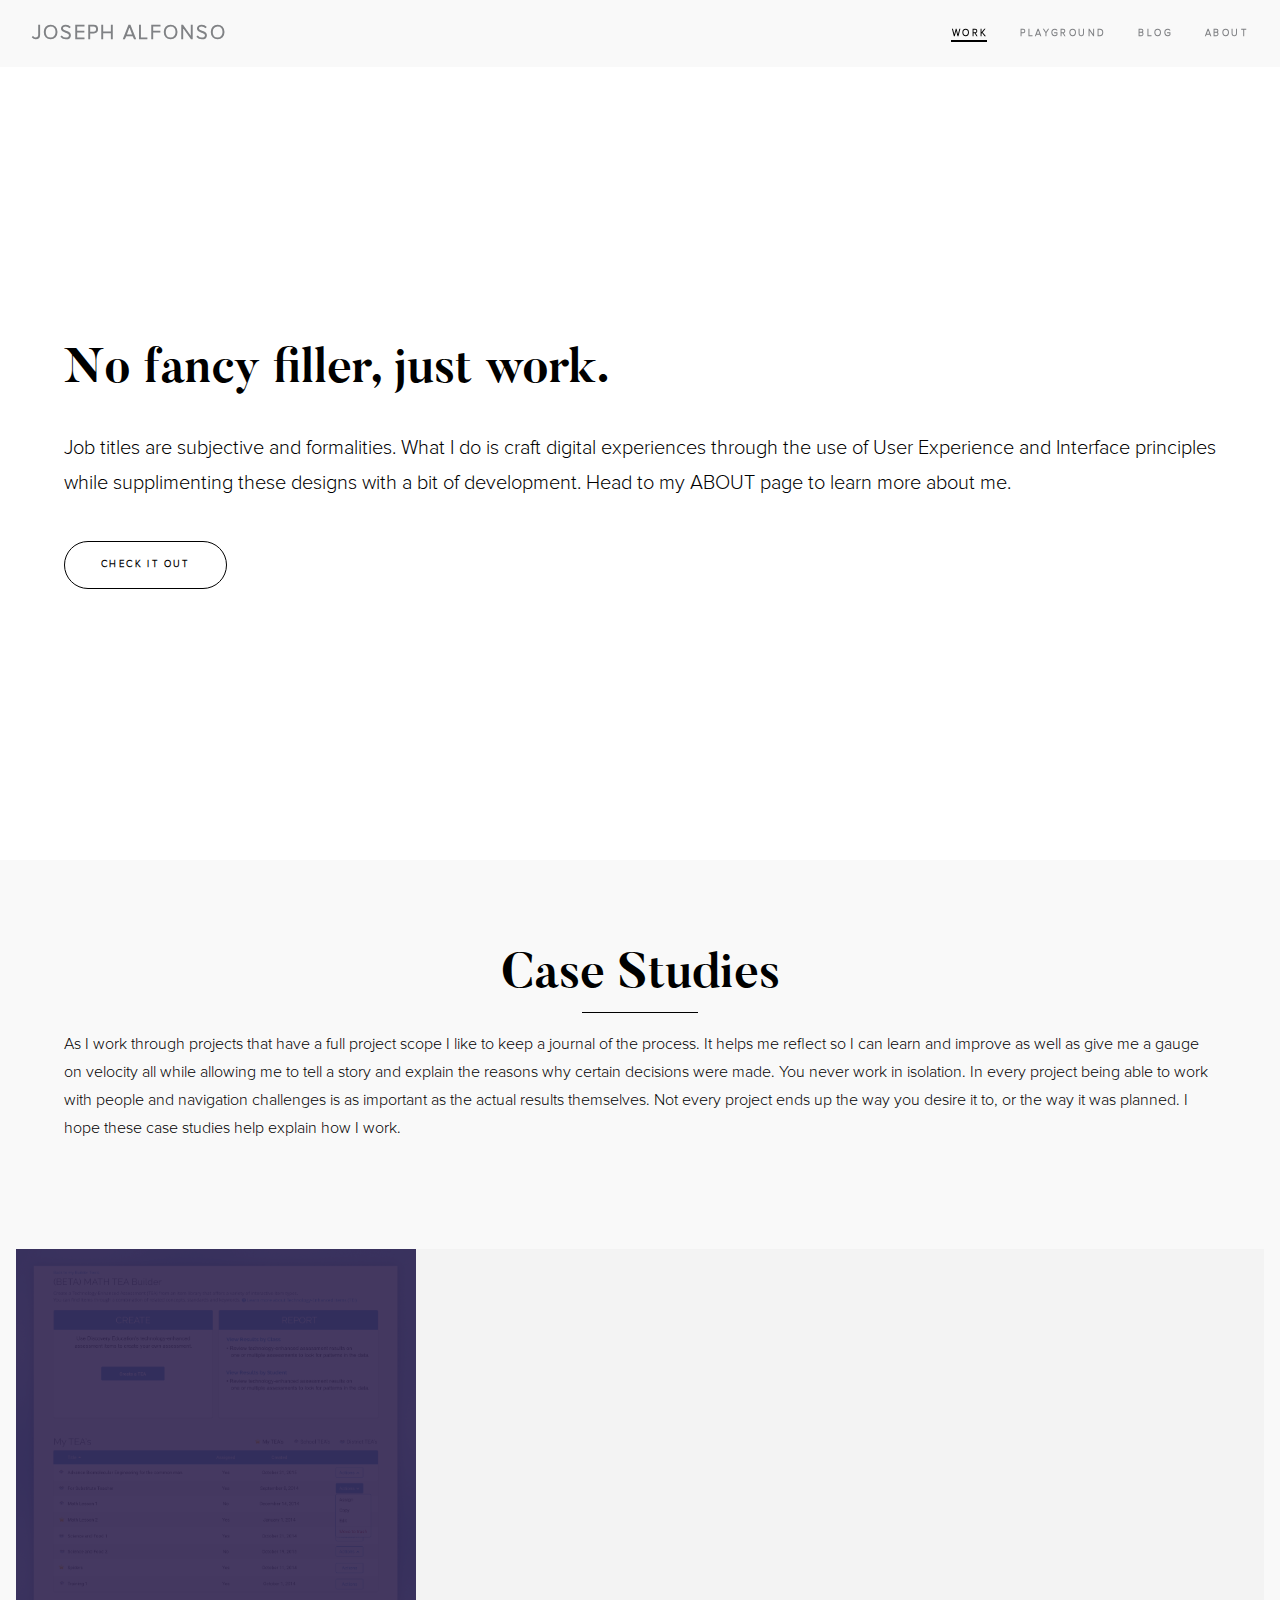
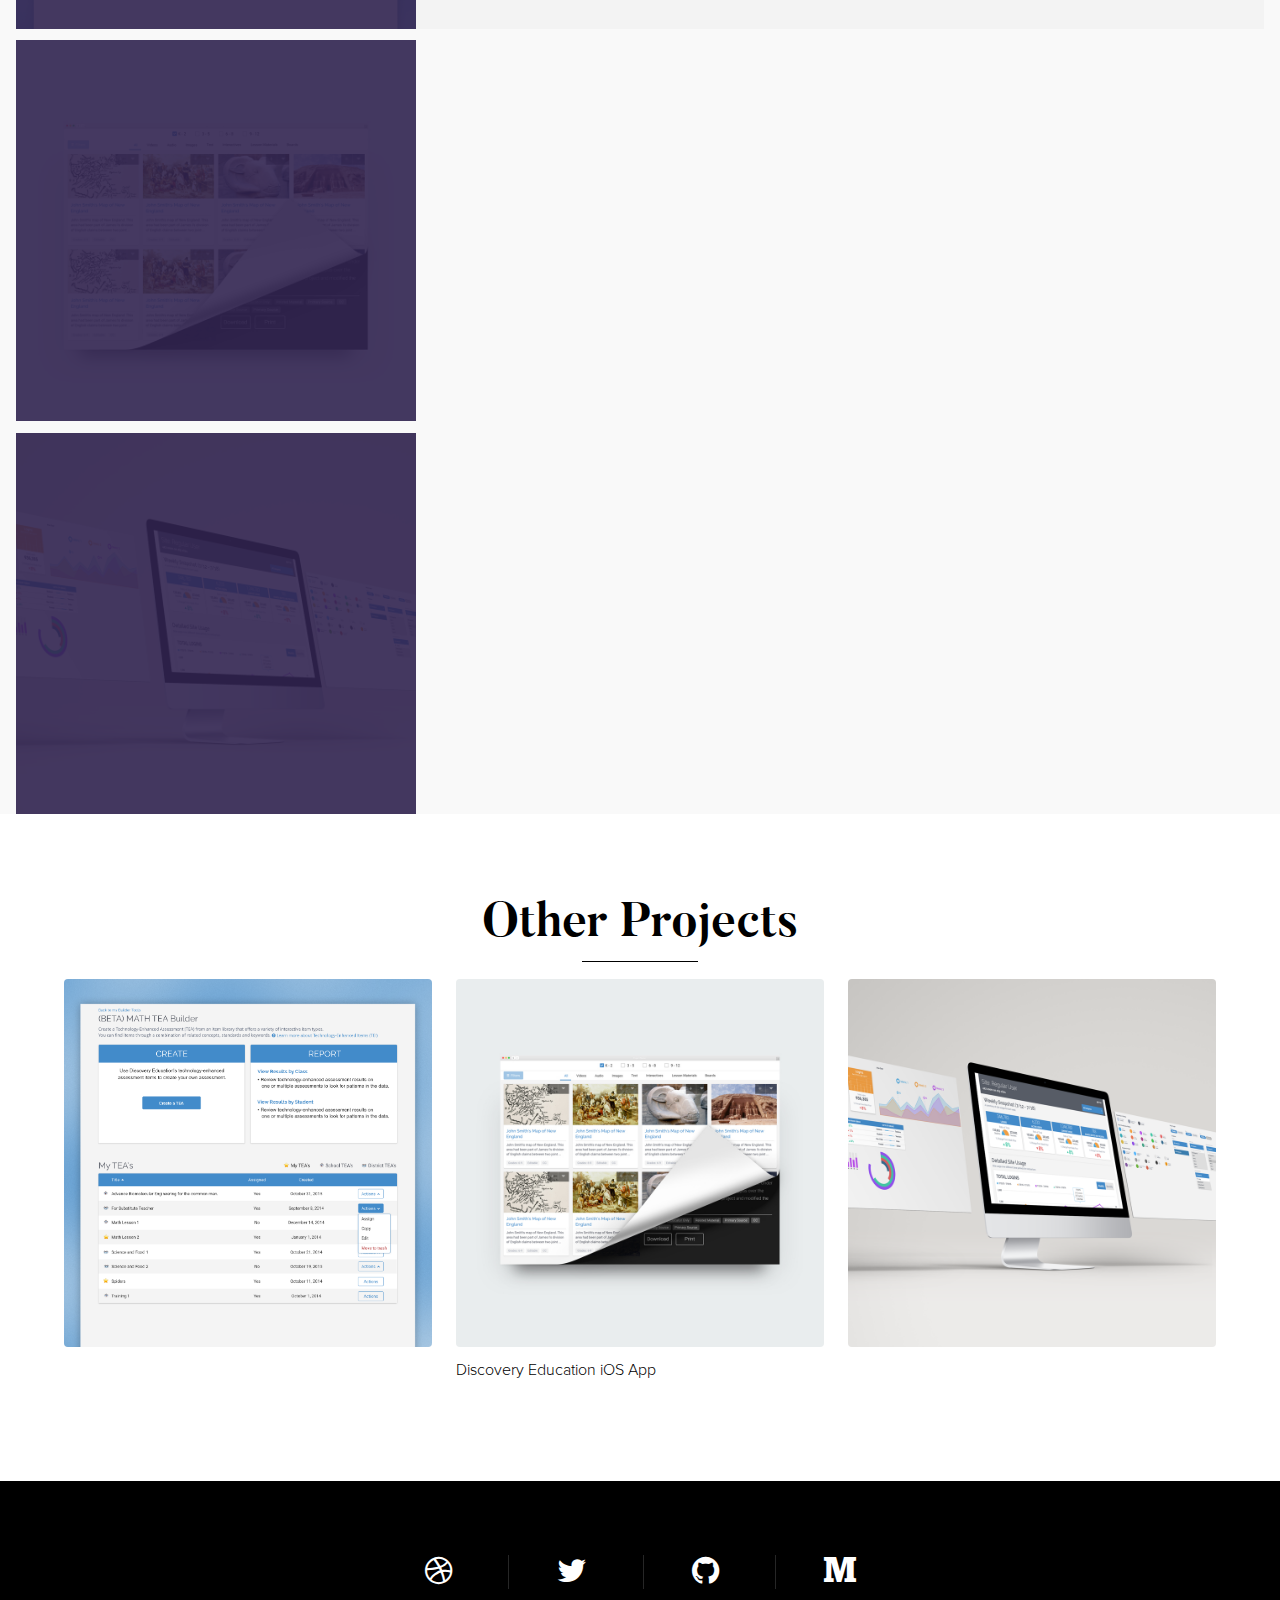
<file: index.html>
<!DOCTYPE HTML>

<html>

<head>
	<title>Portfolio site of Joseph Alfonso</title>
	<meta charset="utf-8" />
	<meta name="viewport" content="width=device-width, initial-scale=1" />
	<!--[if lte IE 8]><script src="assets/js/ie/html5shiv.js"></script><![endif]-->
	<link rel="stylesheet" href="assets/css/main-color.css" />
	<!--[if lte IE 9]><link rel="stylesheet" href="assets/css/ie9.css" /><![endif]-->
	<!--[if lte IE 8]><link rel="stylesheet" href="assets/css/ie8.css" /><![endif]-->
</head>

<body class="caseStudyBGColor ">

	<!-- Header -->
	<header id="header" class="caseStudyNav">
		<a href="index.html" class="title caseStudyNavTextColor">Joseph Alfonso</a>
		<nav>
			<ul>
				<li><a href="index.html" class="active caseStudy">Work</a></li>
				<li><a href="playground.html" class="caseStudyNavTextColor">Playground</a></li>
				<li><a href="assessment.html" class="caseStudyNavTextColor">Blog</a></li>
				<li><a href="about.html" class="caseStudyNavTextColor">About</a></li>
			</ul>
		</nav>
	</header>

	<!-- Wrapper -->
	<div id="wrapper">
		<section id="intro" class="wrapper style1 fullscreen fade-up caseStudyBG">
			<div class="inner caseStudyIntro">
				<h1 class="caseStudyFontColor caseStudyFontBold">No fancy filler, just work.</h1>
				<p class="caseStudyFontColor">Job titles are subjective and formalities. What I do is craft digital experiences through the use of User Experience and Interface
					principles while supplimenting these designs with a bit of development. Head to my <a href="#">ABOUT</a> page to learn more about me.
					<ul class="actions">
						<li><a href="#one" class="button scrolly caseStudyFontColor caseStudyButton">Check it out</a></li>
					</ul>
			</div>
		</section>
		<!-- Main -->
		<section id="one" class="wrapper style2 caseStudyWrapper spotlights caseStudySection">
			<div class="inner">
				<h1 class="major caseStudy caseStudyFontColor caseStudyFontBold ">Case Studies
					<div class='c'></div>
				</h1>
				<p class="caseStudyFontColor castudySpaceBottom">
					As I work through projects that have a full project scope I like to keep a journal of the process. It helps me reflect so I can learn and improve as well as give me a gauge on velocity all while allowing me to tell a story and explain the reasons why
					certain decisions were made. You never work in isolation. In every project being able to work with people and navigation challenges is as important as the actual results themselves. Not every project ends up the way you desire it to, or the way it
					was planned. I hope these case studies help explain how I work.

				</p>
				<!-- Image -->
				<!-- <section>
					<div class="box alt">
						<div class="row uniform">

							<div class="4u">
								<span class="image fit">
									<a href="#"><img src="images/assessmentMain.jpg" alt="" /></a>
								</span>
							</div>
							<div class="8u$">
									<a href="#"><h2 class="caseStudyFontColor butlerFont">Teacher Enhanced Assessment</h2></a>
								<p class="caseStudyFontColor">
									TEA's were a project...
								</p>
								<p class="caseStudyFontColor">
									Tools Used: Sketch, Invision, Framer.js, Zeplin, html/css/js
								</p>
							</div>
							<div class="4u">
								<span class="image fit">
									<a href="#"><img src="images/searchMain.jpg" alt="" /></a>
								</span>
							</div>
							<div class="8u$">
									<a href="#"><h2 class="caseStudyFontColor butlerFont">Discovery Education Search Experience</h2></a>
								<p class="caseStudyFontColor">
									TEA's were a project...
								</p>
								<p class="caseStudyFontColor">
									Tools Used: Sketch, Invision, Framer.js, Zeplin, html/stylus/js
								</p>
							</div>
							<div class="4u">
								<span class="image fit">
									<a href="#"><img src="images/dataMain.jpg" alt="" /></a>
								</span>
							</div>
							<div class="8u$">
									<a href="#"><h2 class="caseStudyFontColor butlerFont">Discovery Education iOS Application</h2></a>
								<p class="caseStudyFontColor">
									TEA's were a project...
								</p>
								<p class="caseStudyFontColor">
									Tools Used: Illustrator, Photoshop, html/css, Xcode
								</p>
							</div>

						</div>
					</div>

				</section> -->

			</div>



			<section class="caseStudyFirstProject">
				<a href="mathAssessment.html" class="image caseStudyImg">
					<img src="images/assessmentMain.jpg" alt="" data-position="center center" />
				</a>
				<div class="content">
					<div class="inner">
						<a href="mathAssessment.html">
							<h2 class="caseStudyFontColor butlerFont">Teacher Enhanced Math Assessments</h2>
						</a>
						<p class="caseStudyFontColor">Phasellus convallis elit id ullamcorper pulvinar. Duis aliquam turpis mauris, eu ultricies erat malesuada quis. Aliquam dapibus.</p>
						<div class="icon fa fa-magic caseStudyFontColor"></div>
						<p class="caseStudyFontColor">
							Tools Used: Sketch, Invision, Framer.js, Zeplin, html/css/js
						</p>
						<ul class="actions">
							<li><a href="mathAssessment.html" class="button scrolly caseStudyFontColor caseStudyButton">Enhance Your Experience</a></li>
						</ul>
					</div>
				</div>
			</section>
			<section>
				<a href="#" class="image caseStudyImg">
					<img src="images/searchMain.jpg" alt="" data-position="top center" />
				</a>
				<div class="content">
					<div class="inner">
						<a href="#">
							<h2 class="caseStudyFontColor butlerFont">Discovery Education Search Experience</h2>
						</a>
						<p class="caseStudyFontColor">Phasellus convallis elit id ullamcorper pulvinar. Duis aliquam turpis mauris, eu ultricies erat malesuada quis. Aliquam dapibus.</p>
						<div class="icon fa-magic caseStudyFontColor"></div>
						<p class="caseStudyFontColor">
							Tools Used: Sketch, Invision, Framer.js, Zeplin, html/stylus/js
						</p>
						<ul class="actions">
							<li><a href="#" class="button scrolly caseStudyFontColor caseStudyButton">Search This Project</a></li>
						</ul>
					</div>
				</div>
			</section>
			<section>
				<a href="#" class="image caseStudyImg">
					<img src="images/dataMain.jpg" alt="" data-position="25% 25%" />
				</a>
				<div class="content">
					<div class="inner">
						<a href="#">
							<h2 class="caseStudyFontColor butlerFont">Data and Reporting Dashboard</h2>
						</a>
						<p class="caseStudyFontColor">Phasellus convallis elit id ullamcorper pulvinar. Duis aliquam turpis mauris, eu ultricies erat malesuada quis. Aliquam dapibus.</p>
						<div class="icon fa-magic caseStudyFontColor"></div>
						<p class="caseStudyFontColor">
							Tools Used: Illustrator, Highcharts, html/css/js, lots of books
						</p>
						<ul class="actions">
							<li><a href="#" class="button scrolly caseStudyFontColor caseStudyButton">Check out the report</a></li>
						</ul>
					</div>
				</div>
			</section>
		</section>

		<section id="two" class="wrapper">
			<div class="inner">
				<h1 class="major caseStudy caseStudyFontColor caseStudyFontBold">Other Projects
					<div class='c'></div>
				</h1>
				<!-- Image -->
				<section>
					<div class="box alt">
						<div class="row uniform">
							<div class="4u">
								<span class="image fit">
									<a href="#" class="image caseStudyImg">
										<img src="images/assessmentMain.jpg" alt="" />
									</a>
								</span>
							</div>
							<div class="4u">
								<span class="image fit">
									<a href="#" class="image caseStudyImg">
										<img src="images/searchMain.jpg" alt="" />
									</a>
									<p class="caseStudyFontColor">
										Discovery Education iOS App
									</p>
								</span>
							</div>
							<div class="4u$">
								<span class="image fit">
									<a href="#" class="image caseStudyImg">
										<img src="images/dataMain.jpg" alt="" />
									</a>
								</span>
							</div>

						</div>

				</section>

				</div>
		</section>

		</div>

		<!-- Footer -->
		<footer id="footer" class="wrapper alt">
			<div class="inner">
				<ul class="menu footerLinks">
					<li>
						<a href="https://dribbble.com/josephalfonso" class="icon fa fa-dribbble dribbble"></a>
					</li>
					<li>
						<a href="https://twitter.com/whoisjoealfonso" class="icon fa fa-twitter twitter"></a>
					</li>
					<li>
						<a href="https://github.com/switchmotiv" class="icon fa fa-github github"></a>
					</li>
					<li>
						<a href="https://medium.com/@jalfonso" class="icon fa fa-medium medium"></a>
					</li>
				</ul>
			</div>
		</footer>

		<!-- Scripts -->
		<script src="assets/js/jquery.min.js"></script>
		<script src="assets/js/jquery.scrollex.min.js"></script>
		<script src="assets/js/jquery.scrolly.min.js"></script>
		<script src="assets/js/skel.min.js"></script>
		<script src="assets/js/util.js"></script>
		<!--[if lte IE 8]><script src="assets/js/ie/respond.min.js"></script><![endif]-->
		<script src="assets/js/main.js"></script>

</body>

</html>
</file>
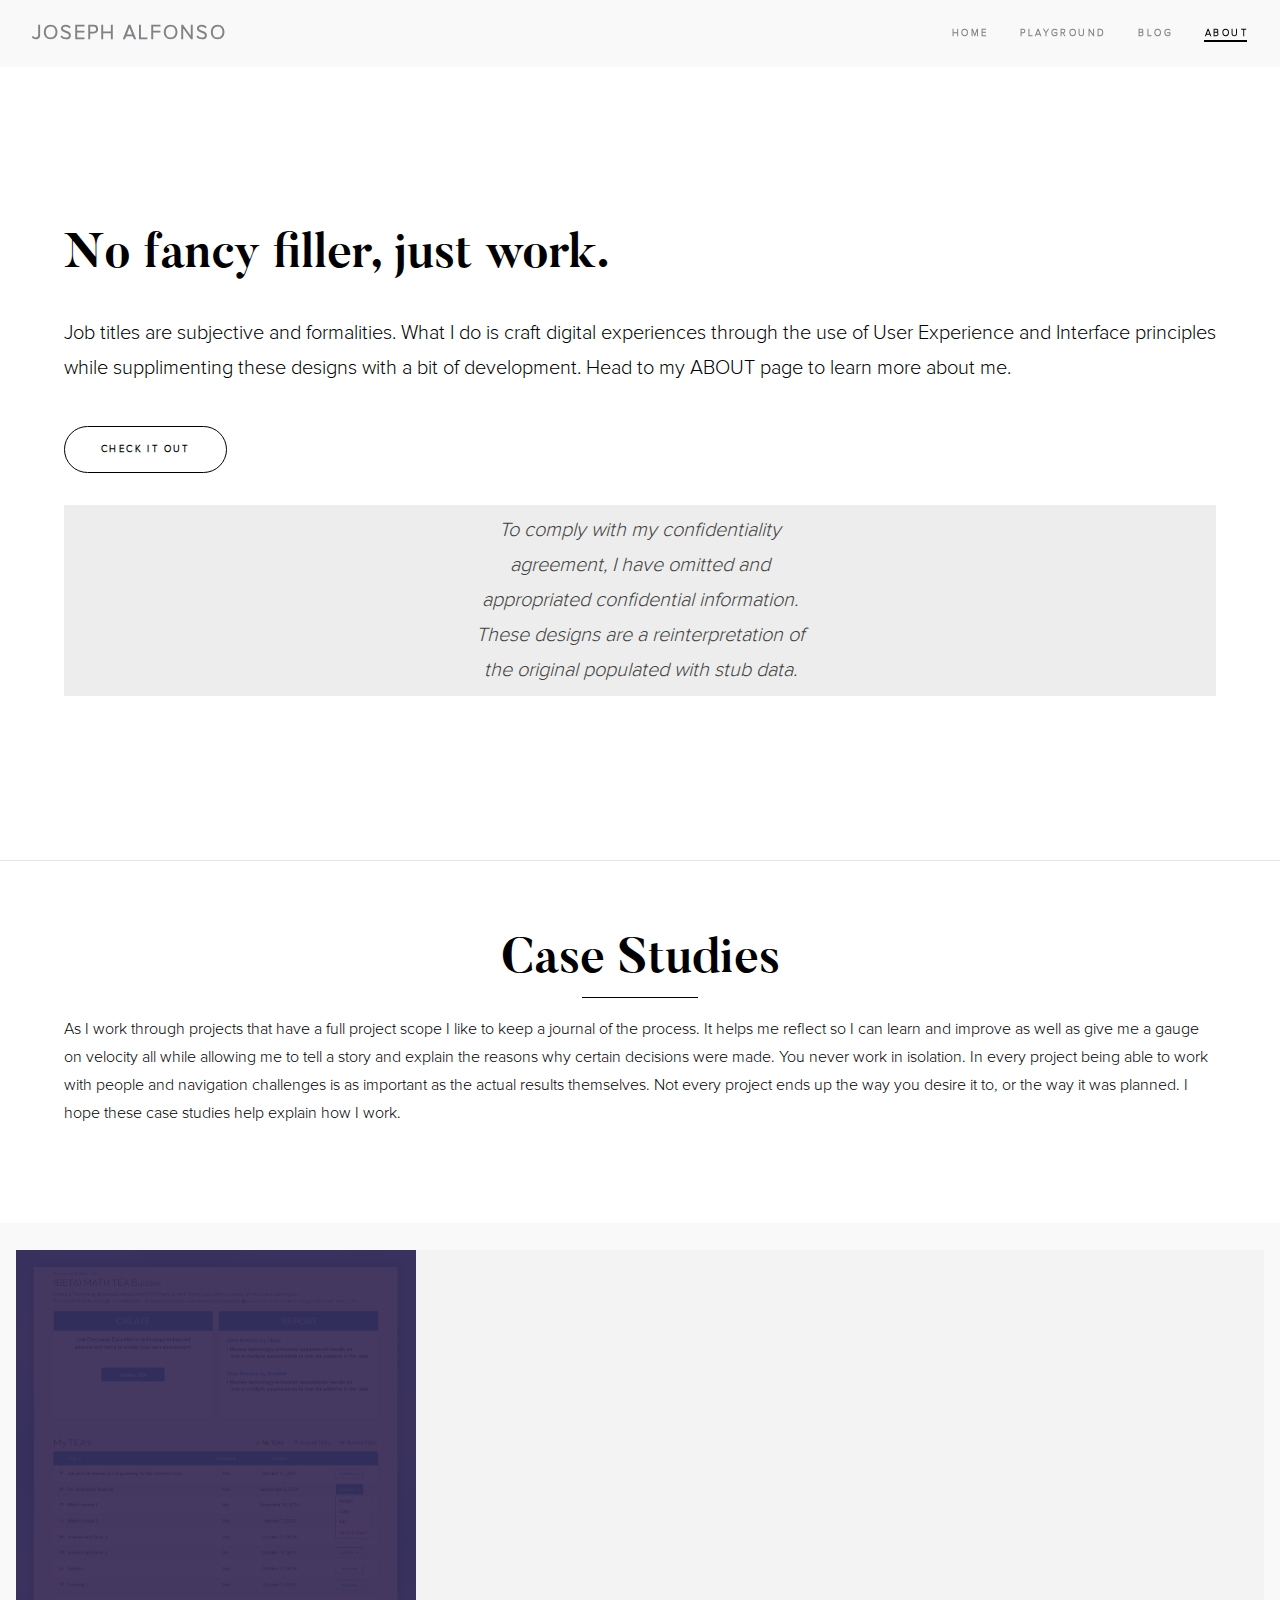
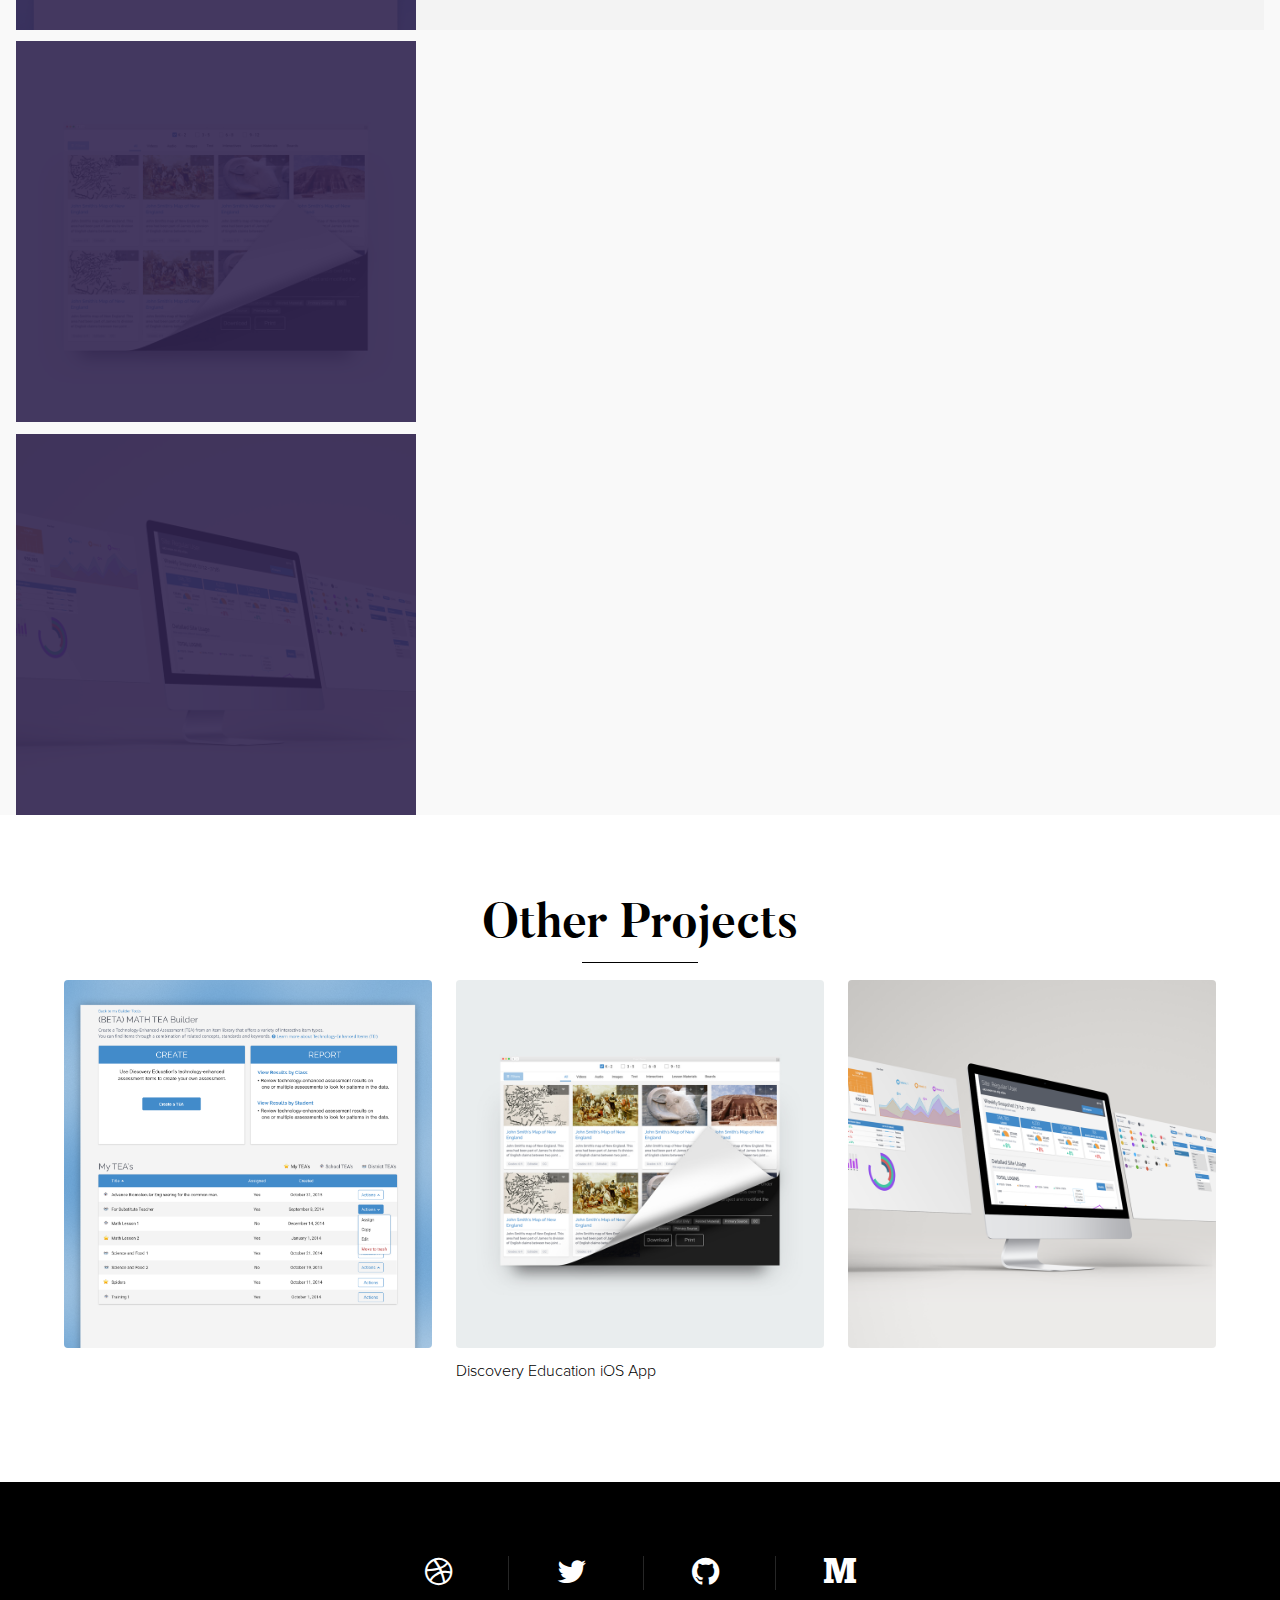
<file: about.html>
<!DOCTYPE HTML>

<html>

<head>
	<title>Joseph Alfonso - About Me</title>
	<meta charset="utf-8" />
	<meta name="viewport" content="width=device-width, initial-scale=1" />
	<!--[if lte IE 8]><script src="assets/js/ie/html5shiv.js"></script><![endif]-->
	<link rel="stylesheet" href="assets/css/main-color.css" />
	<!--[if lte IE 9]><link rel="stylesheet" href="assets/css/ie9.css" /><![endif]-->
	<!--[if lte IE 8]><link rel="stylesheet" href="assets/css/ie8.css" /><![endif]-->
</head>

<body class="caseStudyBGColor ">

	<!-- Header -->
	<header id="header" class="caseStudyNav">
		<a href="index.html" class="title caseStudyNavTextColor">Joseph Alfonso</a>
		<nav>
			<ul>
				<li><a href="index.html" class="caseStudyNavTextColor">Home</a></li>
				<li><a href="playground.html" class="caseStudyNavTextColor">Playground</a></li>
				<li><a href="assessment.html" class="caseStudyNavTextColor">Blog</a></li>
				<li><a href="about.html" class="active caseStudy">About</a></li>
			</ul>
		</nav>
	</header>

	<!-- Wrapper -->
	<div id="wrapper">
		<section id="intro" class="wrapper style1 fullscreen fade-up caseStudyBG">
			<div class="inner caseStudyIntro">
				<h1 class="caseStudyFontColor caseStudyFontBold">No fancy filler, just work.</h1>
				<p class="caseStudyFontColor">Job titles are subjective and formalities. What I do is craft digital experiences through the use of User Experience and Interface
					principles while supplimenting these designs with a bit of development. Head to my <a href="#">ABOUT</a> page to learn more about me.
					<ul class="actions">
						<li><a href="#one" class="button scrolly caseStudyFontColor caseStudyButton">Check it out</a></li>
					</ul>
					<p class="projectDisclaimer">To comply with my confidentiality agreement, I have omitted and appropriated confidential information.
						These designs are a reinterpretation of the original populated with stub data.</p>
			</div>
		</section>
		<!-- Main -->
		<section id="one" class="wrapper containerTopBorder">
			<div class="inner">
				<h1 class="major caseStudy caseStudyFontColor caseStudyFontBold ">Case Studies
					<div class='c'></div>
				</h1>
				<p class="caseStudyFontColor castudySpaceBottom">
					As I work through projects that have a full project scope I like to keep a journal of the process. It helps me reflect so I can learn and improve as well as give me a gauge on velocity all while allowing me to tell a story and explain the reasons why
					certain decisions were made. You never work in isolation. In every project being able to work with people and navigation challenges is as important as the actual results themselves. Not every project ends up the way you desire it to, or the way it
					was planned. I hope these case studies help explain how I work.

				</p>
				<!-- Image -->
				<!-- <section>
					<div class="box alt">
						<div class="row uniform">

							<div class="4u">
								<span class="image fit">
									<a href="#"><img src="images/assessmentMain.jpg" alt="" /></a>
								</span>
							</div>
							<div class="8u$">
									<a href="#"><h2 class="caseStudyFontColor butlerFont">Teacher Enhanced Assessment</h2></a>
								<p class="caseStudyFontColor">
									TEA's were a project...
								</p>
								<p class="caseStudyFontColor">
									Tools Used: Sketch, Invision, Framer.js, Zeplin, html/css/js
								</p>
							</div>
							<div class="4u">
								<span class="image fit">
									<a href="#"><img src="images/searchMain.jpg" alt="" /></a>
								</span>
							</div>
							<div class="8u$">
									<a href="#"><h2 class="caseStudyFontColor butlerFont">Discovery Education Search Experience</h2></a>
								<p class="caseStudyFontColor">
									TEA's were a project...
								</p>
								<p class="caseStudyFontColor">
									Tools Used: Sketch, Invision, Framer.js, Zeplin, html/stylus/js
								</p>
							</div>
							<div class="4u">
								<span class="image fit">
									<a href="#"><img src="images/dataMain.jpg" alt="" /></a>
								</span>
							</div>
							<div class="8u$">
									<a href="#"><h2 class="caseStudyFontColor butlerFont">Discovery Education iOS Application</h2></a>
								<p class="caseStudyFontColor">
									TEA's were a project...
								</p>
								<p class="caseStudyFontColor">
									Tools Used: Illustrator, Photoshop, html/css, Xcode
								</p>
							</div>

						</div>
					</div>

				</section> -->

			</div>
		</section>

		<section id="two" class="wrapper style2 caseStudyWrapper spotlights caseStudySection">
			<section class="caseStudyFirstProject">
				<a href="#" class="image caseStudyImg">
					<img src="images/assessmentMain.jpg" alt="" data-position="center center" />
				</a>
				<div class="content">
					<div class="inner">
						<a href="#">
							<h2 class="caseStudyFontColor butlerFont">Teacher Enhanced Assessment</h2>
						</a>
						<p class="caseStudyFontColor">Phasellus convallis elit id ullamcorper pulvinar. Duis aliquam turpis mauris, eu ultricies erat malesuada quis. Aliquam dapibus.</p>
						<div class="icon fa fa-magic caseStudyFontColor"></div>
						<p class="caseStudyFontColor">
							Tools Used: Sketch, Invision, Framer.js, Zeplin, html/css/js
						</p>
						<ul class="actions">
							<li><a href="#" class="button scrolly caseStudyFontColor caseStudyButton">Enhance Your Experience</a></li>
						</ul>
					</div>
				</div>
			</section>
			<section>
				<a href="#" class="image caseStudyImg">
					<img src="images/searchMain.jpg" alt="" data-position="top center" />
				</a>
				<div class="content">
					<div class="inner">
						<a href="#">
							<h2 class="caseStudyFontColor butlerFont">Discovery Education Search Experience</h2>
						</a>
						<p class="caseStudyFontColor">Phasellus convallis elit id ullamcorper pulvinar. Duis aliquam turpis mauris, eu ultricies erat malesuada quis. Aliquam dapibus.</p>
						<div class="icon fa-magic caseStudyFontColor"></div>
						<p class="caseStudyFontColor">
							Tools Used: Sketch, Invision, Framer.js, Zeplin, html/stylus/js
						</p>
						<ul class="actions">
							<li><a href="#" class="button scrolly caseStudyFontColor caseStudyButton">Search This Project</a></li>
						</ul>
					</div>
				</div>
			</section>
			<section>
				<a href="#" class="image caseStudyImg">
					<img src="images/dataMain.jpg" alt="" data-position="25% 25%" />
				</a>
				<div class="content">
					<div class="inner">
						<a href="#">
							<h2 class="caseStudyFontColor butlerFont">Data and Reporting Dashboard</h2>
						</a>
						<p class="caseStudyFontColor">Phasellus convallis elit id ullamcorper pulvinar. Duis aliquam turpis mauris, eu ultricies erat malesuada quis. Aliquam dapibus.</p>
						<div class="icon fa-magic caseStudyFontColor"></div>
						<p class="caseStudyFontColor">
							Tools Used: Illustrator, Highcharts, html/css/js, lots of books
						</p>
						<ul class="actions">
							<li><a href="#" class="button scrolly caseStudyFontColor caseStudyButton">Check out the report</a></li>
						</ul>
					</div>
				</div>
			</section>
		</section>

		<section id="one" class="wrapper">
			<div class="inner">
				<h1 class="major caseStudy caseStudyFontColor caseStudyFontBold">Other Projects
					<div class='c'></div>
				</h1>
				<!-- Image -->
				<section>
					<div class="box alt">
						<div class="row uniform">
							<div class="4u">
								<span class="image fit">
									<a href="#" class="image caseStudyImg">
										<img src="images/assessmentMain.jpg" alt="" />
									</a>
								</span>
							</div>
							<div class="4u">
								<span class="image fit">
									<a href="#" class="image caseStudyImg">
										<img src="images/searchMain.jpg" alt="" />
									</a>
									<p class="caseStudyFontColor">
										Discovery Education iOS App
									</p>
								</span>
							</div>
							<div class="4u$">
								<span class="image fit">
									<a href="#" class="image caseStudyImg">
										<img src="images/dataMain.jpg" alt="" />
									</a>
								</span>
							</div>

						</div>

				</section>

				</div>
		</section>

		</div>

		<!-- Footer -->
		<footer id="footer" class="wrapper alt">
			<div class="inner">
				<ul class="menu footerLinks">
					<li>
						<a href="https://dribbble.com/josephalfonso" class="icon fa fa-dribbble dribbble"></a>
					</li>
					<li>
						<a href="https://twitter.com/whoisjoealfonso" class="icon fa fa-twitter twitter"></a>
					</li>
					<li>
						<a href="https://github.com/switchmotiv" class="icon fa fa-github github"></a>
					</li>
					<li>
						<a href="https://medium.com/@jalfonso" class="icon fa fa-medium medium"></a>
					</li>
				</ul>
			</div>
		</footer>

		<!-- Scripts -->
		<script src="assets/js/jquery.min.js"></script>
		<script src="assets/js/jquery.scrollex.min.js"></script>
		<script src="assets/js/jquery.scrolly.min.js"></script>
		<script src="assets/js/skel.min.js"></script>
		<script src="assets/js/util.js"></script>
		<!--[if lte IE 8]><script src="assets/js/ie/respond.min.js"></script><![endif]-->
		<script src="assets/js/main.js"></script>

</body>

</html>
</file>
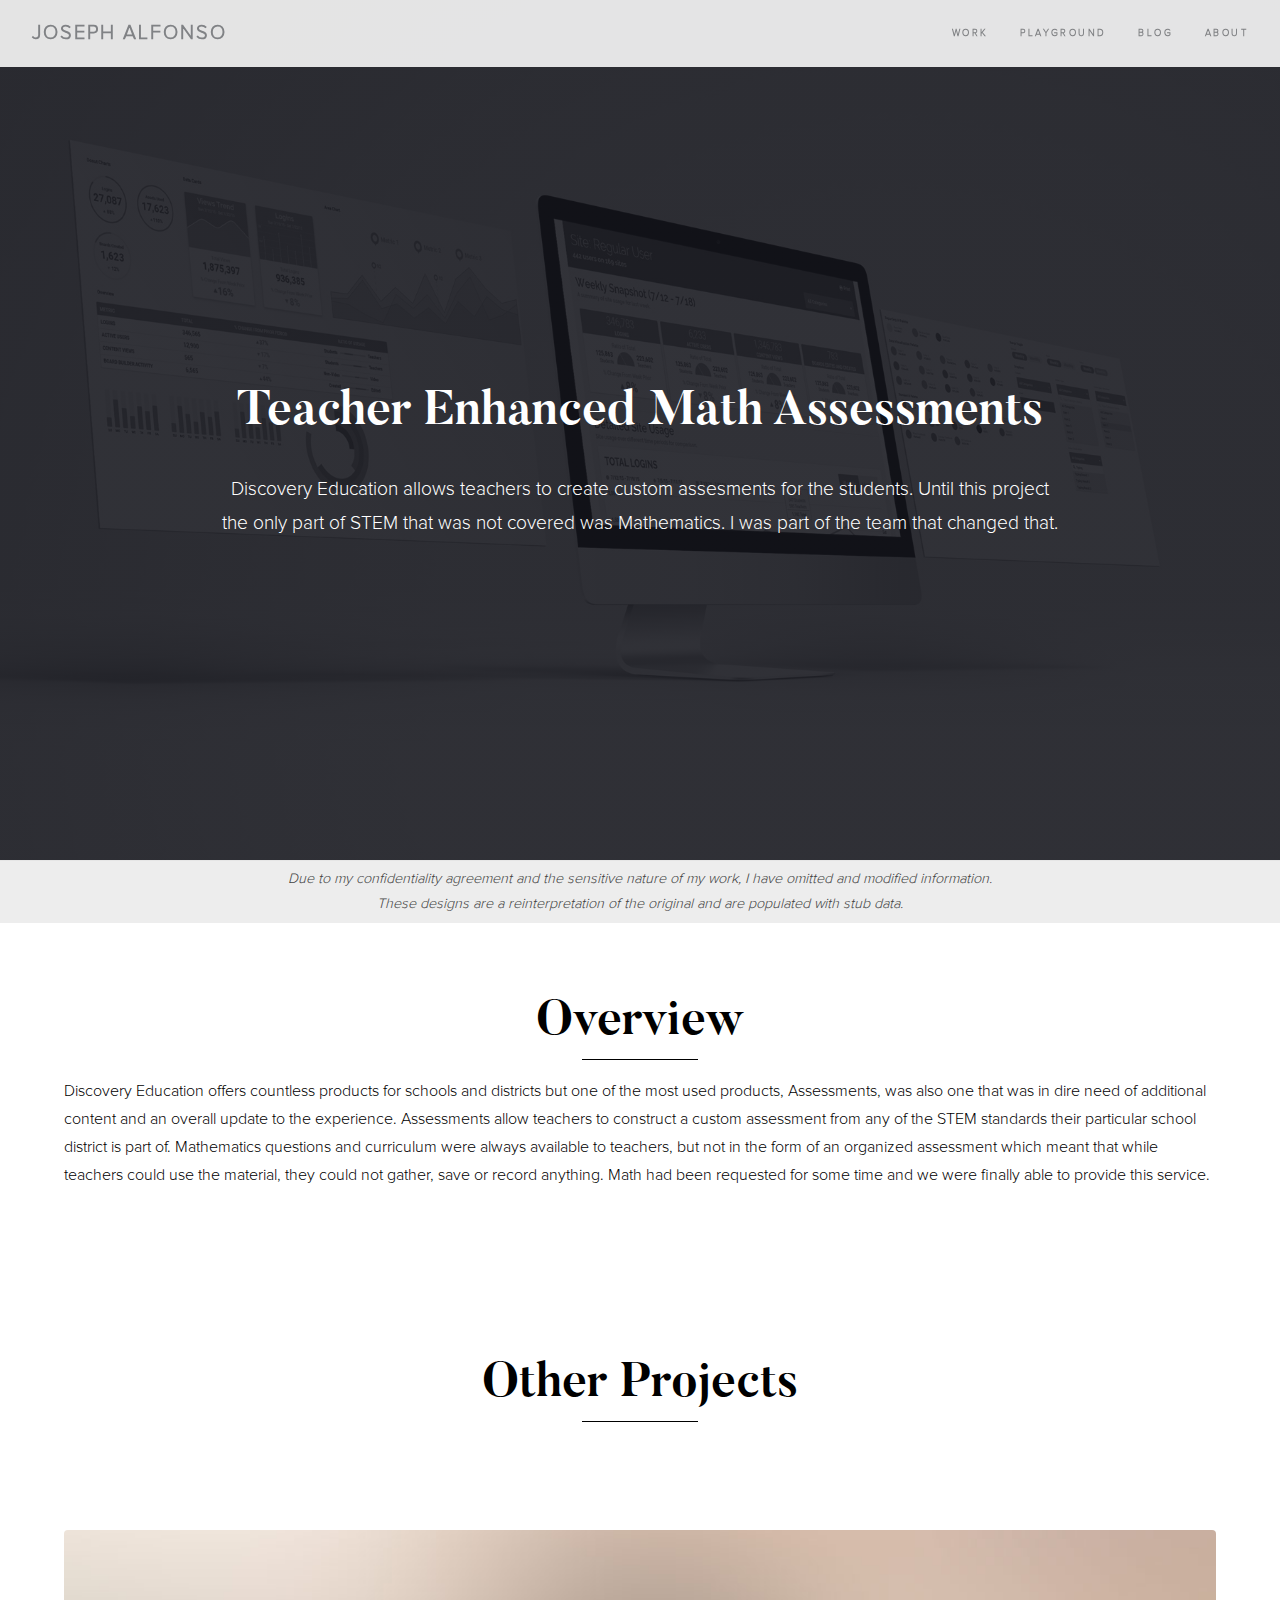
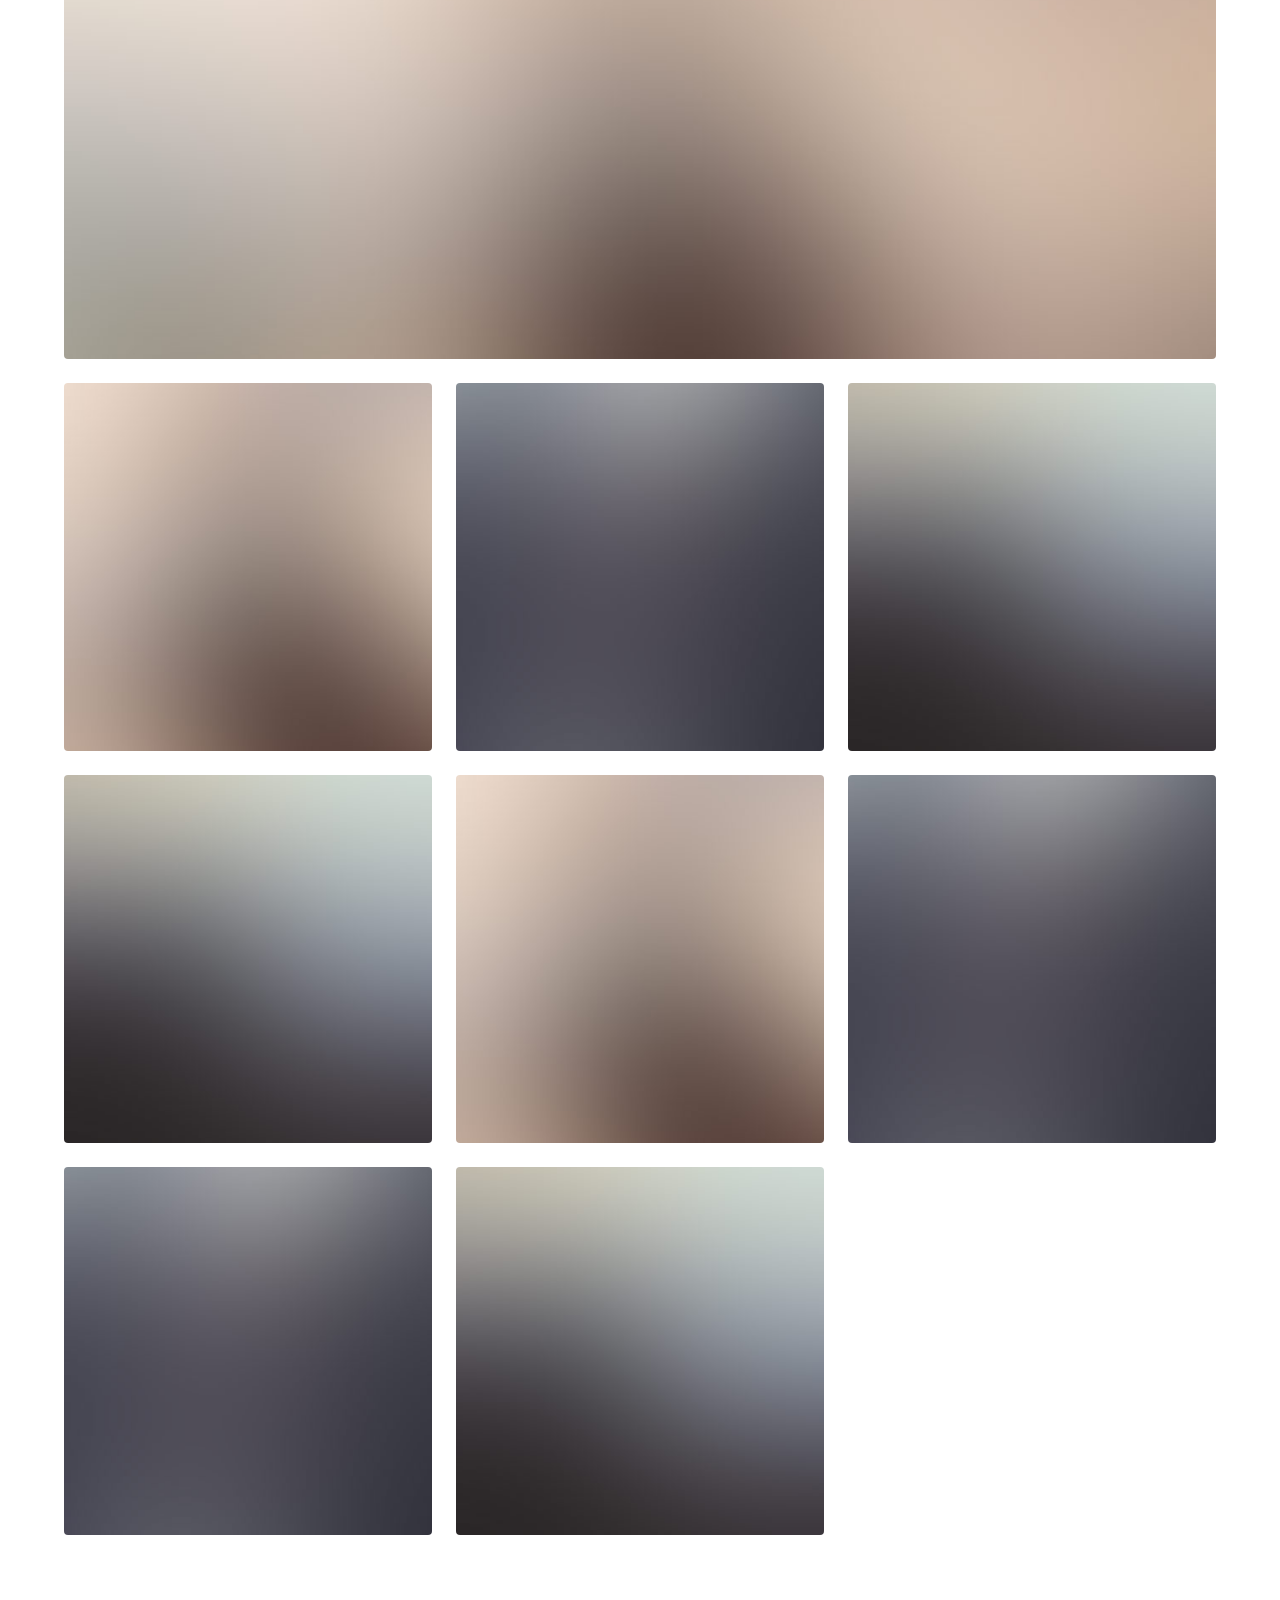
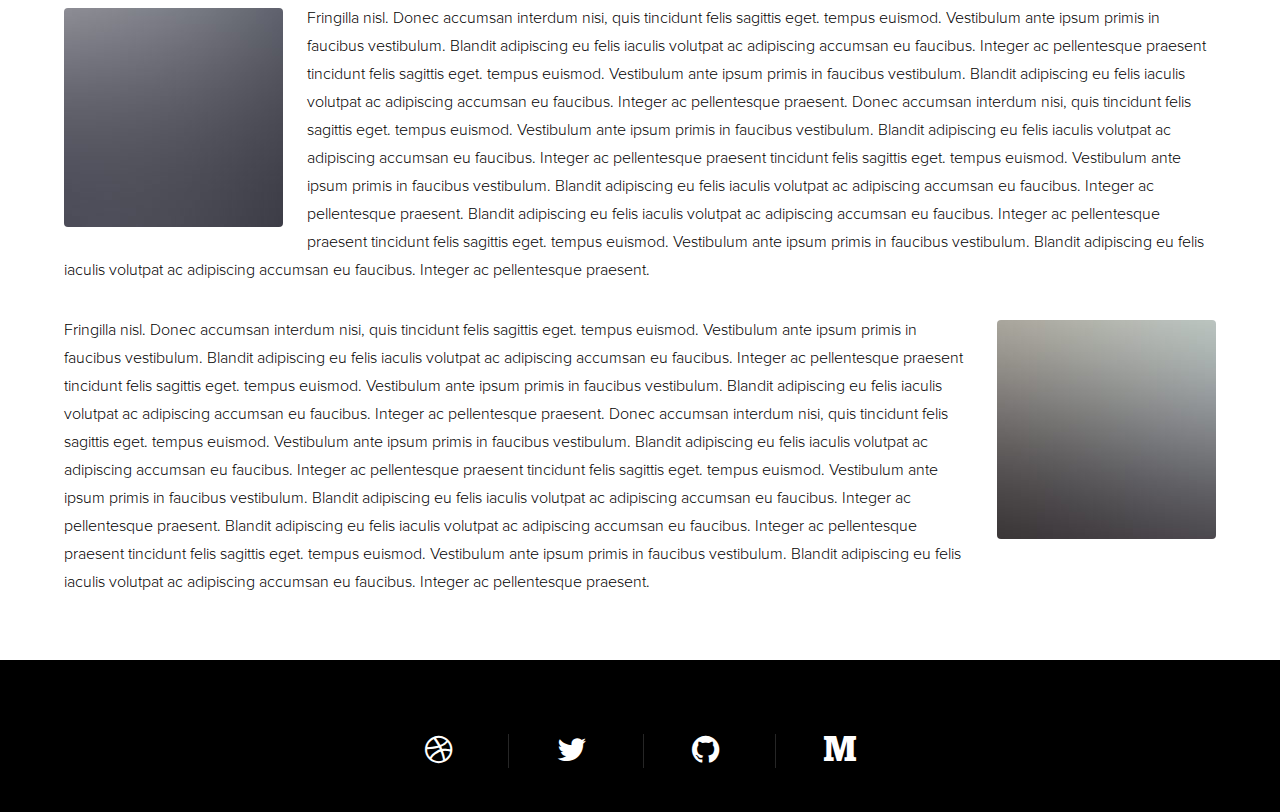
<file: Assessment.html>
<!DOCTYPE HTML>
<!--
	Hyperspace by HTML5 UP
	html5up.net | @n33co
	Free for personal and commercial use under the CCA 3.0 license (html5up.net/license)
-->
<html>

<head>
	<title>Joseph Alfonso - Assessment Project</title>
	<meta charset="utf-8" />
	<meta name="viewport" content="width=device-width, initial-scale=1" />
	<!--[if lte IE 8]><script src="assets/js/ie/html5shiv.js"></script><![endif]-->
	<link rel="stylesheet" href="assets/css/main-color.css" />
	<!--[if lte IE 9]><link rel="stylesheet" href="assets/css/ie9.css" /><![endif]-->
	<!--[if lte IE 8]><link rel="stylesheet" href="assets/css/ie8.css" /><![endif]-->
</head>

<body class="caseStudyBGColor ">

	<!-- Header -->
	<header id="header" class="caseStudyNav">
		<a href="index.html" class="title caseStudyNavTextColor">Joseph Alfonso</a>
		<nav>
			<ul>
				<li><a href="index.html" class="caseStudyNavTextColor">Work</a></li>
				<li><a href="playground.html" class="caseStudyNavTextColor">Playground</a></li>
				<li><a href="assessment.html" class="caseStudyNavTextColor">Blog</a></li>
				<li><a href="about.html" class="caseStudyNavTextColor">About</a></li>
			</ul>
		</nav>
	</header>

	<!-- Wrapper -->
	<div id="wrapper">
		<section id="projectIntro" class="wrapper style1 fullscreen fade-up caseStudyBG heroImage">
			<div class="inner caseStudyIntro">
				<h1 class="projectHeroFontColor projectHeroFont">Teacher Enhanced Math Assessments</h1>
				<p class="projectHeroDescription">Discovery Education allows teachers to create custom assesments for the students.
					Until this project the only part of STEM
				that was not covered was Mathematics. I was part of the team that changed that.</p>


			</div>
		</section>
		<!-- Main -->
		<section id="one" class="wrapper containerTopBorder">
			<div class="projectDisclaimer">


			<p>Due to my confidentiality agreement and the sensitive nature of my work, I have omitted and modified information.<br>
				These designs are a reinterpretation of the original and are populated with stub data.</p>
				</div>
			<div class="inner">
				<h1 class="major caseStudy caseStudyFontColor caseStudyFontBold ">Overview
					<div class='c'></div>
				</h1>
				<p class="caseStudyFontColor castudySpaceBottom">
					Discovery Education offers countless products for schools and districts but one of the most used products, Assessments,
					was also one that was in dire need of additional content and an overall update to the experience. Assessments allow teachers
					to construct a custom assessment from any of the STEM standards their particular school district is part of. Mathematics
					questions and curriculum were always available to teachers, but not in the form of an organized assessment which meant that
					while teachers could use the material, they could not gather, save or record anything. Math had been requested for some time
					and we were finally able to provide this service.


				</p>


			</div>
		</section>



		<section id="one" class="wrapper">
			<div class="inner">
				<h1 class="major caseStudy caseStudyFontColor caseStudyFontBold">Other Projects
					<div class='c'></div>
				</h1>
				<section>
					<h2>Image</h2>
					<h3>Fit</h3>
					<div class="box alt">
						<div class="row uniform">
							<div class="12u$">
								<span class="image fit">
									<img src="images/pic04.jpg" alt="" />
								</span>
							</div>
							<div class="4u">
								<span class="image fit">
									<img src="images/pic01.jpg" alt="" />
								</span>
							</div>
							<div class="4u">
								<span class="image fit">
									<img src="images/pic02.jpg" alt="" />
								</span>
							</div>
							<div class="4u$">
								<span class="image fit">
									<img src="images/pic03.jpg" alt="" />
								</span>
							</div>
							<div class="4u">
								<span class="image fit">
									<img src="images/pic03.jpg" alt="" />
								</span>
							</div>
							<div class="4u">
								<span class="image fit">
									<img src="images/pic01.jpg" alt="" />
								</span>
							</div>
							<div class="4u$">
								<span class="image fit">
									<img src="images/pic02.jpg" alt="" />
								</span>
							</div>
							<div class="4u">
								<span class="image fit">
									<img src="images/pic02.jpg" alt="" />
								</span>
							</div>
							<div class="4u">
								<span class="image fit">
									<img src="images/pic03.jpg" alt="" />
								</span>
							</div>
							<div class="4u$">
								<p>
									An area of the world wide webs that I use to experiment, learn and further my abilities on projects that don't belong in a professional porfolio. Relax, enjoy and don't get offended by at atrocious code.
								</p>
							</div>
						</div>
					</div>
					<h3>Left &amp; Right</h3>
					<p class="caseStudyFontColor">
						<span class="image left">
							<img src="images/pic05.jpg" alt="" />
						</span>Fringilla nisl. Donec accumsan interdum nisi, quis tincidunt felis sagittis eget. tempus euismod. Vestibulum ante ipsum primis in faucibus vestibulum. Blandit adipiscing eu felis iaculis volutpat ac adipiscing accumsan eu faucibus. Integer ac pellentesque
						praesent tincidunt felis sagittis eget. tempus euismod. Vestibulum ante ipsum primis in faucibus vestibulum. Blandit adipiscing eu felis iaculis volutpat ac adipiscing accumsan eu faucibus. Integer ac pellentesque praesent. Donec accumsan interdum
						nisi, quis tincidunt felis sagittis eget. tempus euismod. Vestibulum ante ipsum primis in faucibus vestibulum. Blandit adipiscing eu felis iaculis volutpat ac adipiscing accumsan eu faucibus. Integer ac pellentesque praesent tincidunt felis sagittis
						eget. tempus euismod. Vestibulum ante ipsum primis in faucibus vestibulum. Blandit adipiscing eu felis iaculis volutpat ac adipiscing accumsan eu faucibus. Integer ac pellentesque praesent. Blandit adipiscing eu felis iaculis volutpat ac adipiscing
						accumsan eu faucibus. Integer ac pellentesque praesent tincidunt felis sagittis eget. tempus euismod. Vestibulum ante ipsum primis in faucibus vestibulum. Blandit adipiscing eu felis iaculis volutpat ac adipiscing accumsan eu faucibus. Integer ac
						pellentesque praesent.</p>
					<p class="caseStudyFontColor">
						<span class="image right">
							<img src="images/pic06.jpg" alt="" />
						</span>Fringilla nisl. Donec accumsan interdum nisi, quis tincidunt felis sagittis eget. tempus euismod. Vestibulum ante ipsum primis in faucibus vestibulum. Blandit adipiscing eu felis iaculis volutpat ac adipiscing accumsan eu faucibus. Integer ac pellentesque
						praesent tincidunt felis sagittis eget. tempus euismod. Vestibulum ante ipsum primis in faucibus vestibulum. Blandit adipiscing eu felis iaculis volutpat ac adipiscing accumsan eu faucibus. Integer ac pellentesque praesent. Donec accumsan interdum
						nisi, quis tincidunt felis sagittis eget. tempus euismod. Vestibulum ante ipsum primis in faucibus vestibulum. Blandit adipiscing eu felis iaculis volutpat ac adipiscing accumsan eu faucibus. Integer ac pellentesque praesent tincidunt felis sagittis
						eget. tempus euismod. Vestibulum ante ipsum primis in faucibus vestibulum. Blandit adipiscing eu felis iaculis volutpat ac adipiscing accumsan eu faucibus. Integer ac pellentesque praesent. Blandit adipiscing eu felis iaculis volutpat ac adipiscing
						accumsan eu faucibus. Integer ac pellentesque praesent tincidunt felis sagittis eget. tempus euismod. Vestibulum ante ipsum primis in faucibus vestibulum. Blandit adipiscing eu felis iaculis volutpat ac adipiscing accumsan eu faucibus. Integer ac
						pellentesque praesent.</p>
				</section>


				</div>
		</section>

		</div>

		<!-- Footer -->
		<footer id="footer" class="wrapper alt">
			<div class="inner">
				<ul class="menu footerLinks">
					<li>
						<a href="https://dribbble.com/josephalfonso" class="icon fa fa-dribbble dribbble"></a>
					</li>
					<li>
						<a href="https://twitter.com/whoisjoealfonso" class="icon fa fa-twitter twitter"></a>
					</li>
					<li>
						<a href="https://github.com/switchmotiv" class="icon fa fa-github github"></a>
					</li>
					<li>
						<a href="https://medium.com/@jalfonso" class="icon fa fa-medium medium"></a>
					</li>
				</ul>
			</div>
		</footer>

		<!-- Scripts -->
		<script src="assets/js/jquery.min.js"></script>
		<script src="assets/js/jquery.scrollex.min.js"></script>
		<script src="assets/js/jquery.scrolly.min.js"></script>
		<script src="assets/js/skel.min.js"></script>
		<script src="assets/js/util.js"></script>
		<!--[if lte IE 8]><script src="assets/js/ie/respond.min.js"></script><![endif]-->
		<script src="assets/js/main.js"></script>

</body>

</html>
</file>
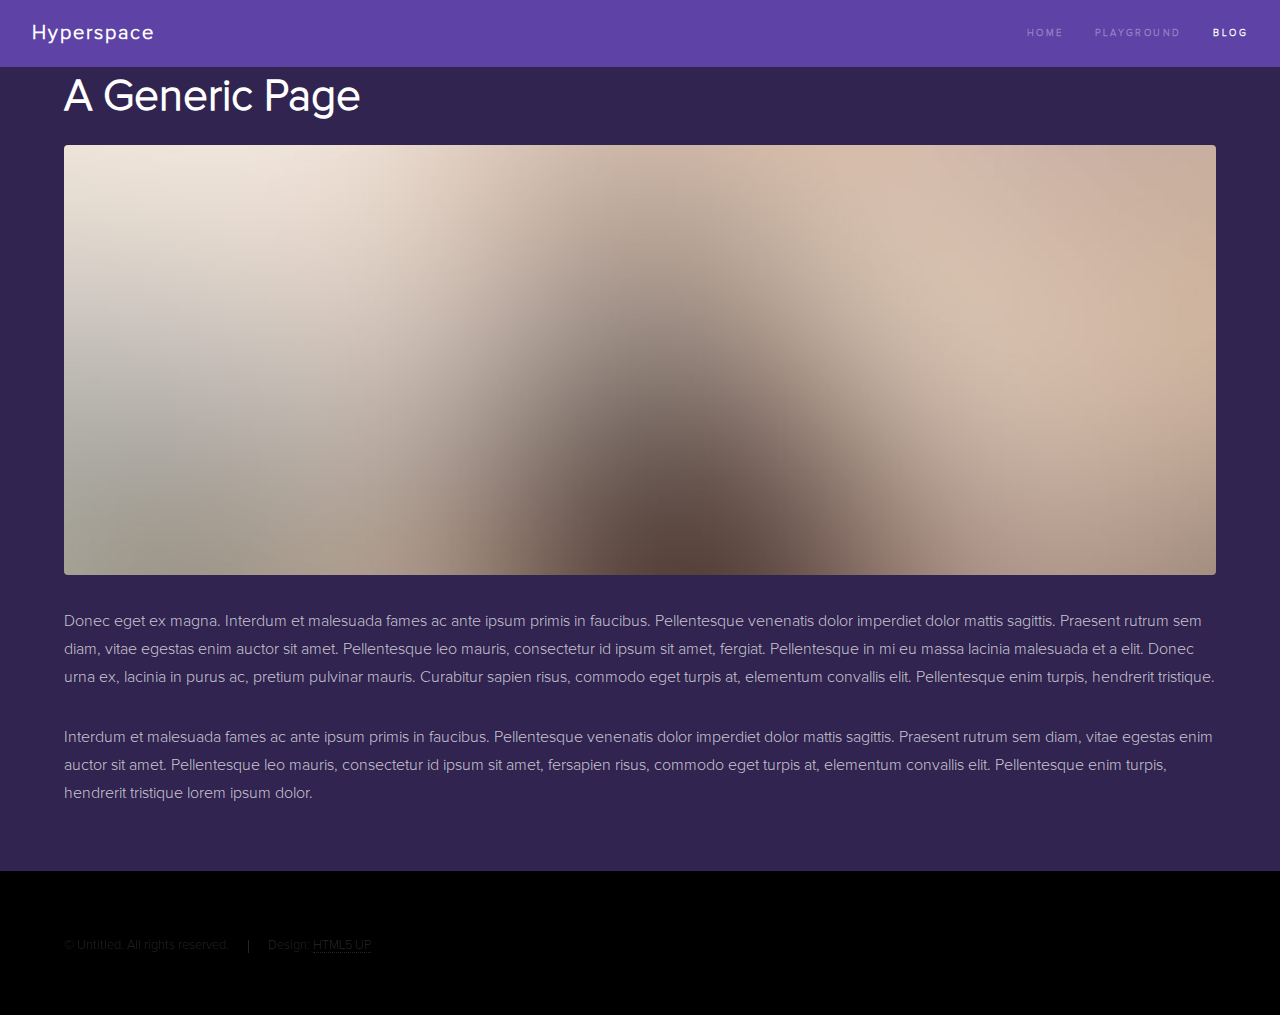
<file: blog.html>
<!DOCTYPE HTML>

<html>
	<head>
		<title>Generic - Hyperspace by HTML5 UP</title>
		<meta charset="utf-8" />
		<meta name="viewport" content="width=device-width, initial-scale=1" />
		<!--[if lte IE 8]><script src="assets/js/ie/html5shiv.js"></script><![endif]-->
		<link rel="stylesheet" href="assets/css/main-color.css" />
		<!--[if lte IE 9]><link rel="stylesheet" href="assets/css/ie9.css" /><![endif]-->
		<!--[if lte IE 8]><link rel="stylesheet" href="assets/css/ie8.css" /><![endif]-->
	</head>
	<body>

		<!-- Header -->
			<header id="header">
				<a href="index.html" class="title">Hyperspace</a>
				<nav>
					<ul>
						<li><a href="index.html">Home</a></li>
						<li><a href="playground.html">Playground</a></li>
						<li><a href="blog.html" class="active">Blog</a></li>
					</ul>
				</nav>
			</header>

		<!-- Wrapper -->
			<div id="wrapper">

				<!-- Main -->
					<section id="main" class="wrapper">
						<div class="inner">
							<h1 class="major">A Generic Page</h1>
							<span class="image fit"><img src="images/pic04.jpg" alt="" /></span>
							<p>Donec eget ex magna. Interdum et malesuada fames ac ante ipsum primis in faucibus. Pellentesque venenatis dolor imperdiet dolor mattis sagittis. Praesent rutrum sem diam, vitae egestas enim auctor sit amet. Pellentesque leo mauris, consectetur id ipsum sit amet, fergiat. Pellentesque in mi eu massa lacinia malesuada et a elit. Donec urna ex, lacinia in purus ac, pretium pulvinar mauris. Curabitur sapien risus, commodo eget turpis at, elementum convallis elit. Pellentesque enim turpis, hendrerit tristique.</p>
							<p>Interdum et malesuada fames ac ante ipsum primis in faucibus. Pellentesque venenatis dolor imperdiet dolor mattis sagittis. Praesent rutrum sem diam, vitae egestas enim auctor sit amet. Pellentesque leo mauris, consectetur id ipsum sit amet, fersapien risus, commodo eget turpis at, elementum convallis elit. Pellentesque enim turpis, hendrerit tristique lorem ipsum dolor.</p>
						</div>
					</section>

			</div>

		<!-- Footer -->
			<footer id="footer" class="wrapper alt">
				<div class="inner">
					<ul class="menu">
						<li>&copy; Untitled. All rights reserved.</li><li>Design: <a href="http://html5up.net">HTML5 UP</a></li>
					</ul>
				</div>
			</footer>

		<!-- Scripts -->
			<script src="assets/js/jquery.min.js"></script>
			<script src="assets/js/jquery.scrollex.min.js"></script>
			<script src="assets/js/jquery.scrolly.min.js"></script>
			<script src="assets/js/skel.min.js"></script>
			<script src="assets/js/util.js"></script>
			<!--[if lte IE 8]><script src="assets/js/ie/respond.min.js"></script><![endif]-->
			<script src="assets/js/main.js"></script>

	</body>
</html>
</file>
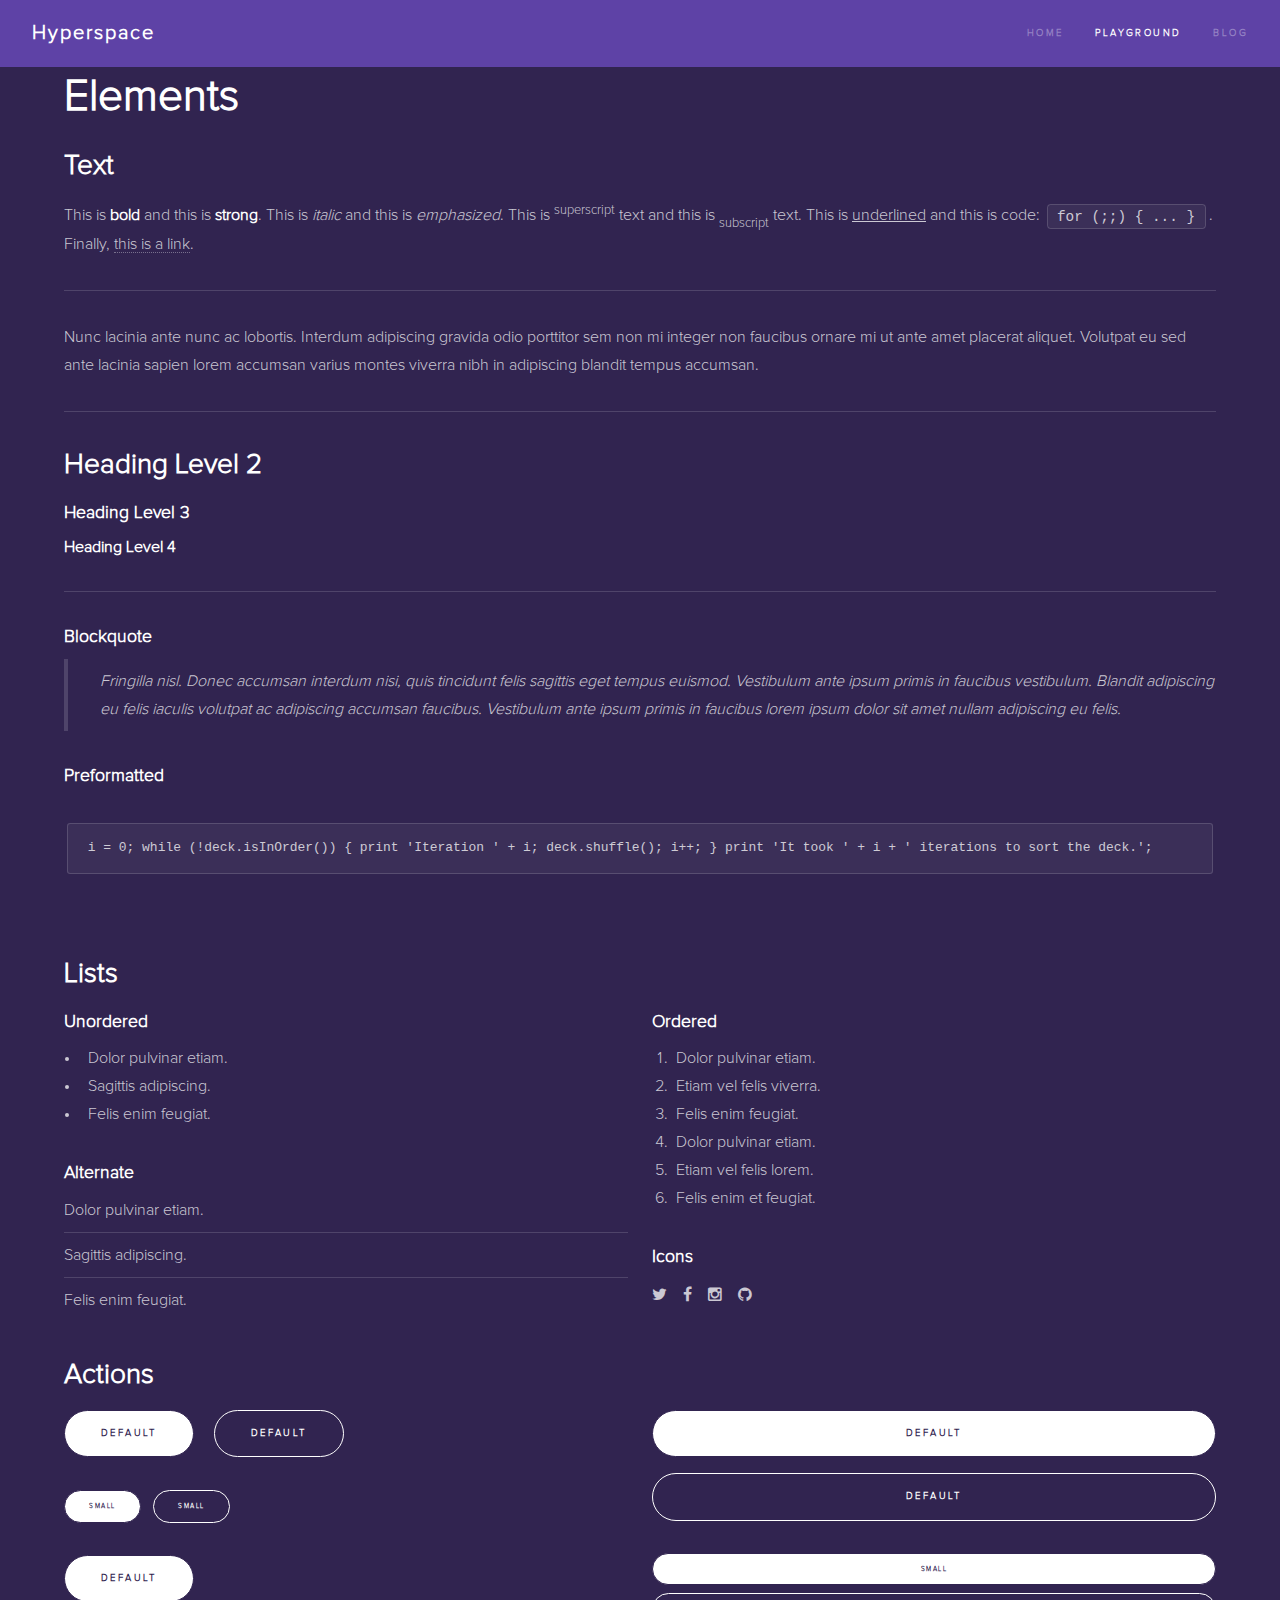
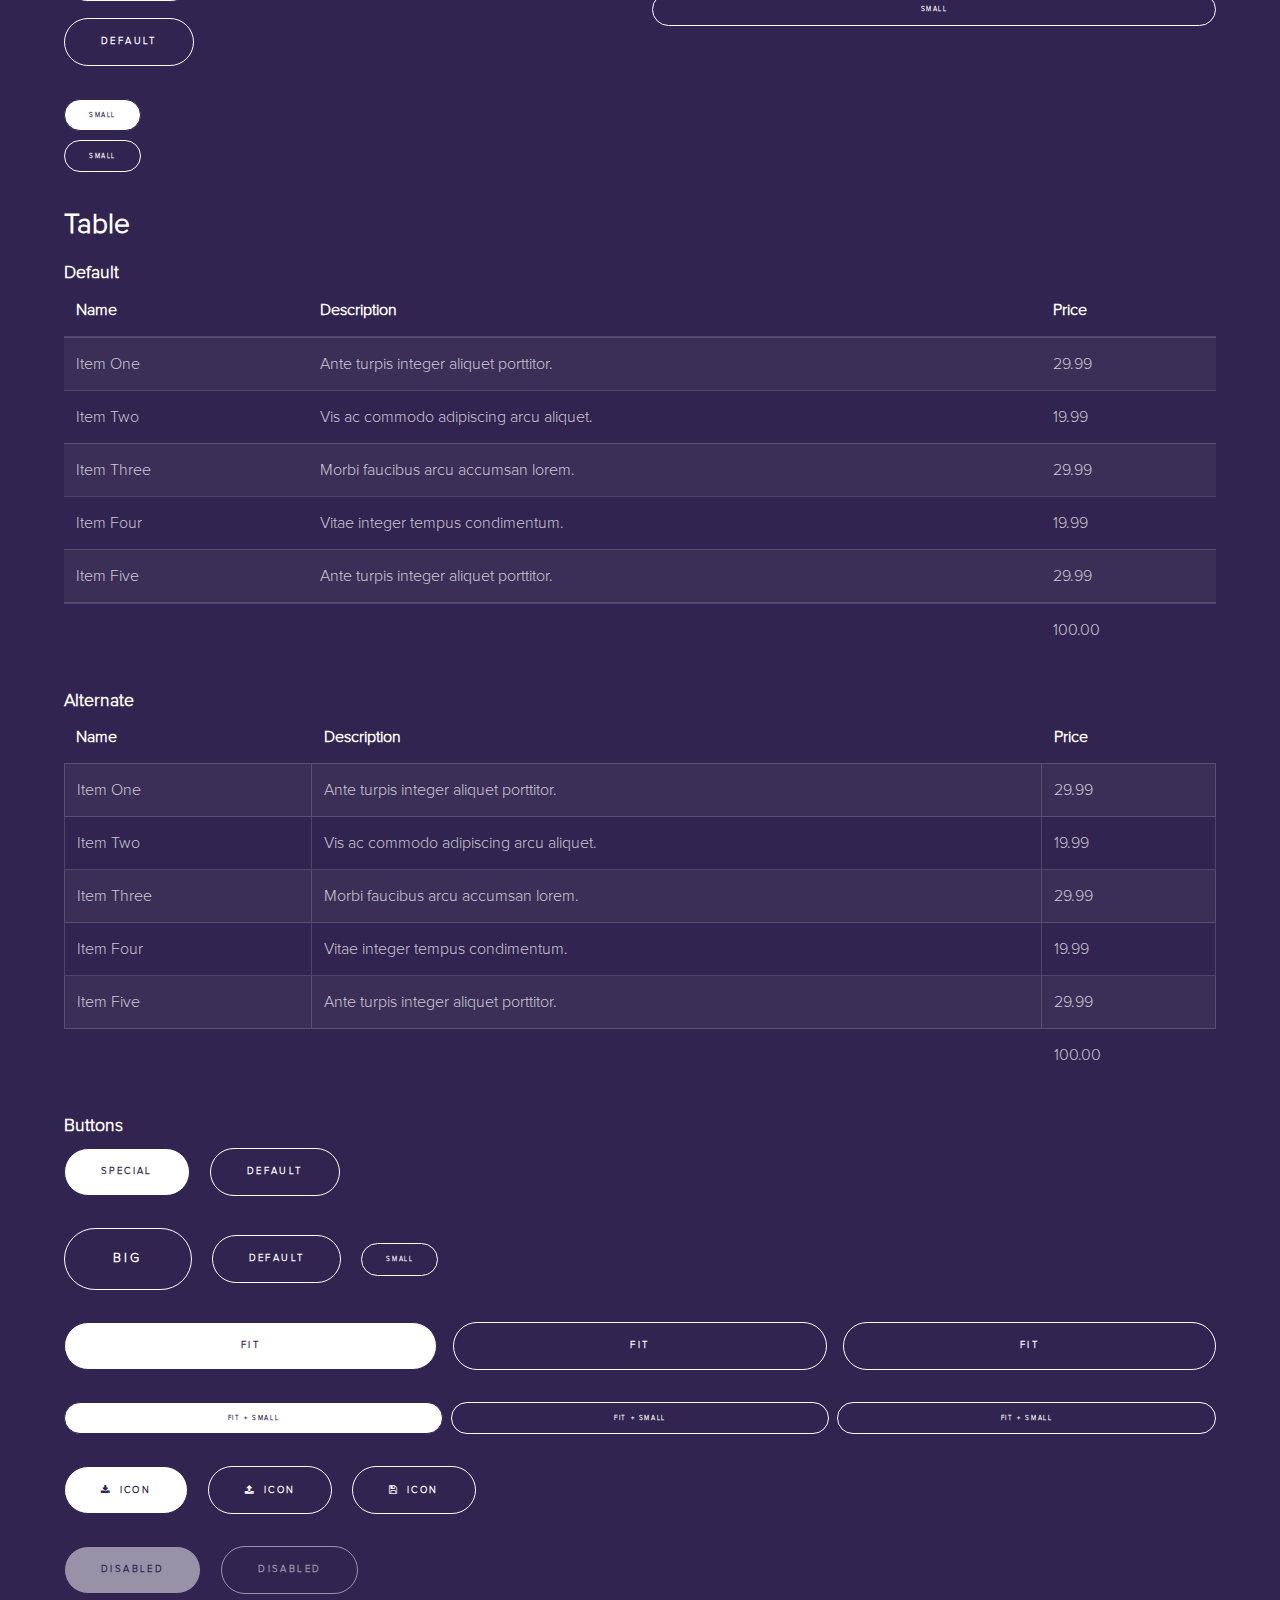
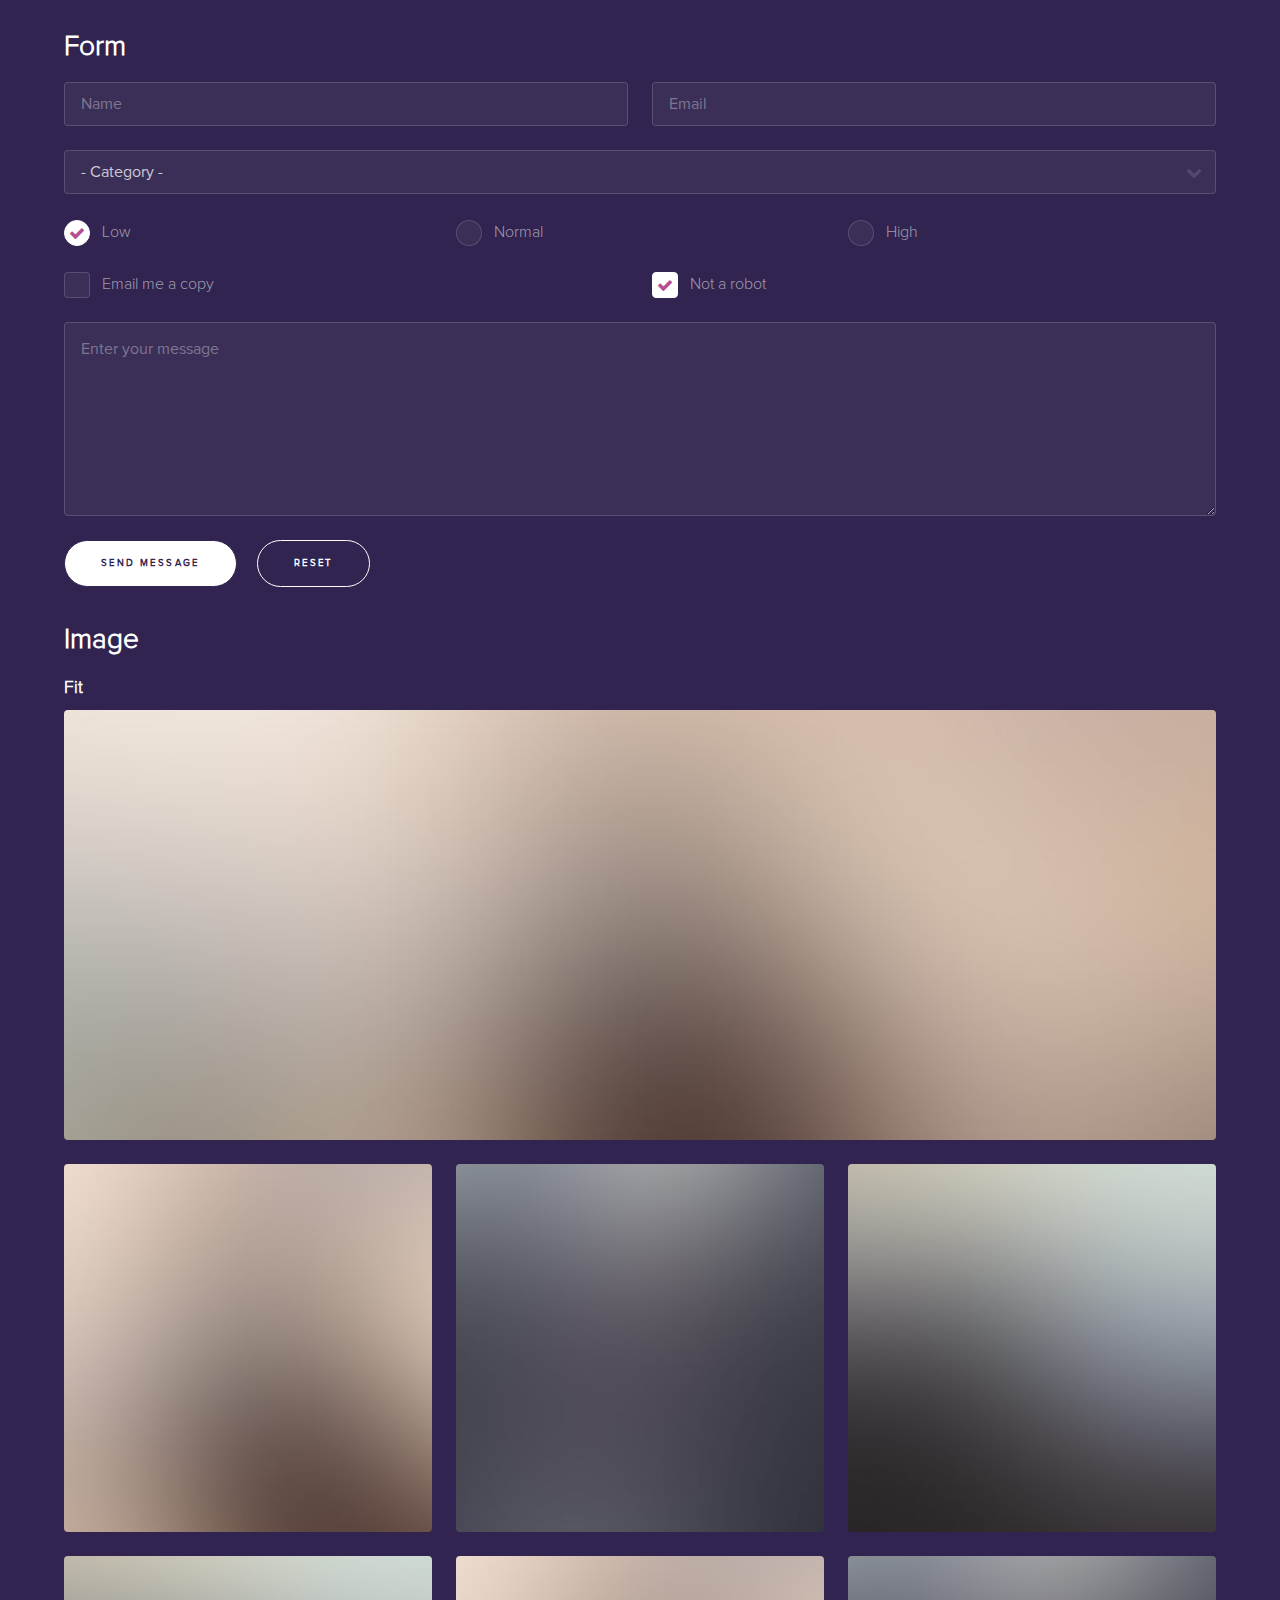
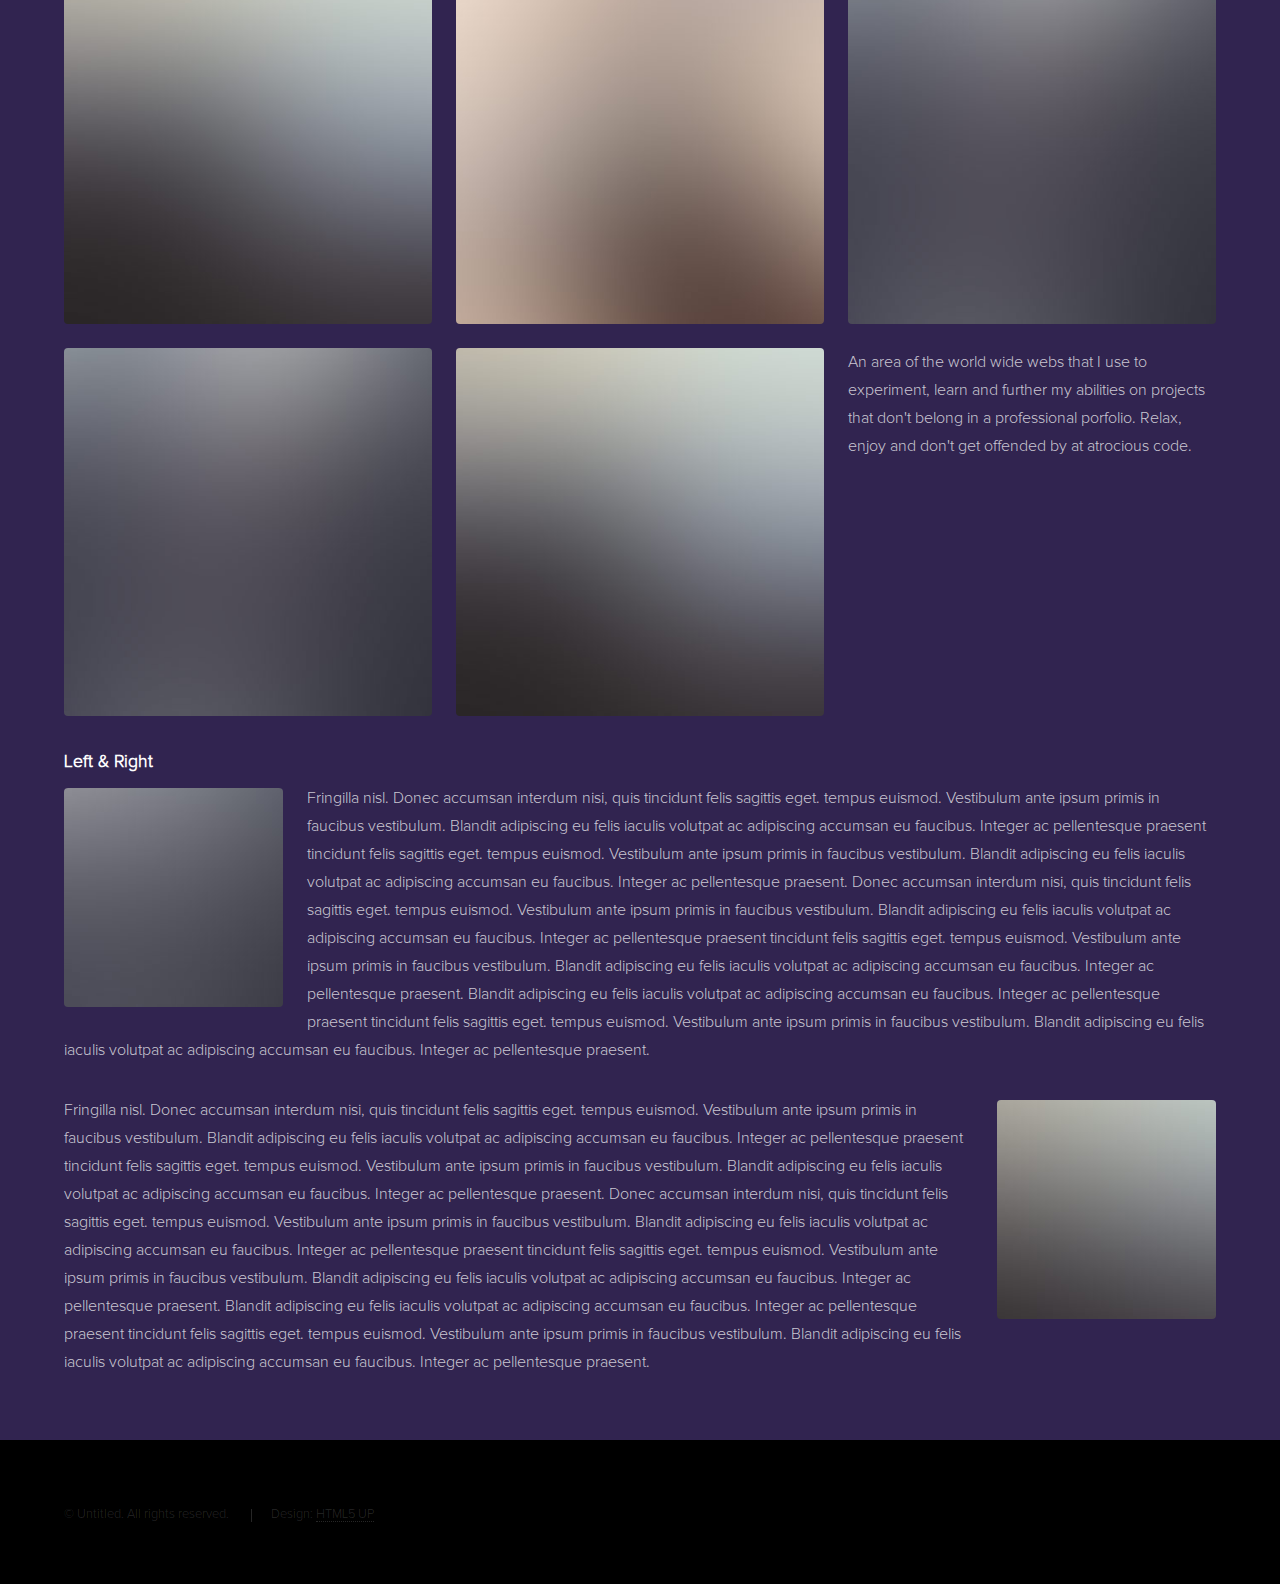
<file: elements.html>
<!DOCTYPE HTML>

<html>

<head>
	<title>Elements - Hyperspace by HTML5 UP</title>
	<meta charset="utf-8" />
	<meta name="viewport" content="width=device-width, initial-scale=1" />
	<!--[if lte IE 8]><script src="assets/js/ie/html5shiv.js"></script><![endif]-->
	<link rel="stylesheet" href="assets/css/main-color.css" />
	<!--[if lte IE 9]><link rel="stylesheet" href="assets/css/ie9.css" /><![endif]-->
	<!--[if lte IE 8]><link rel="stylesheet" href="assets/css/ie8.css" /><![endif]-->
</head>

<body>
	<!-- Header -->
	<header id="header">
		<a href="index.html" class="title">Hyperspace</a>
		<nav>
			<ul>
				<li><a href="index.html">Home</a></li>
				<li><a href="playground.html" class="active">Playground</a></li>
				<li><a href="generic.html">Blog</a></li>

			</ul>
		</nav>
	</header>

	<!-- Wrapper -->
	<div id="wrapper">

		<!-- Main -->
		<section id="main" class="wrapper">
			<div class="inner">
				<h1 class="major">Elements</h1>

				<!-- Text -->
				<section>
					<h2>Text</h2>
					<p>This is <b>bold</b> and this is
						<strong>strong</strong>. This is <i>italic</i> and this is
						<em>emphasized</em>. This is <sup>superscript</sup> text and this is <sub>subscript</sub> text. This is <u>underlined</u> and this is code:
						<code>for (;;) { ... }</code>. Finally, <a href="#">this is a link</a>.</p>
					<hr />
					<p>Nunc lacinia ante nunc ac lobortis. Interdum adipiscing gravida odio porttitor sem non mi integer non faucibus ornare mi ut ante amet placerat aliquet. Volutpat eu sed ante lacinia sapien lorem accumsan varius montes viverra nibh in adipiscing blandit
						tempus accumsan.</p>
					<hr />
					<h2>Heading Level 2</h2>
					<h3>Heading Level 3</h3>
					<h4>Heading Level 4</h4>
					<hr />
					<h3>Blockquote</h3>
					<blockquote>Fringilla nisl. Donec accumsan interdum nisi, quis tincidunt felis sagittis eget tempus euismod. Vestibulum ante ipsum primis in faucibus vestibulum. Blandit adipiscing eu felis iaculis volutpat ac adipiscing accumsan faucibus. Vestibulum ante ipsum
						primis in faucibus lorem ipsum dolor sit amet nullam adipiscing eu felis.</blockquote>
					<h3>Preformatted</h3>
					<pre>
						<code>i = 0; while (!deck.isInOrder()) { print 'Iteration ' + i; deck.shuffle(); i++; } print 'It took ' + i + ' iterations to sort the deck.';</code>
					</pre>
				</section>

				<!-- Lists -->
				<section>
					<h2>Lists</h2>
					<div class="row">
						<div class="6u 12u$(medium)">
							<h3>Unordered</h3>
							<ul>
								<li>Dolor pulvinar etiam.</li>
								<li>Sagittis adipiscing.</li>
								<li>Felis enim feugiat.</li>
							</ul>
							<h3>Alternate</h3>
							<ul class="alt">
								<li>Dolor pulvinar etiam.</li>
								<li>Sagittis adipiscing.</li>
								<li>Felis enim feugiat.</li>
							</ul>
						</div>
						<div class="6u$ 12u$(medium)">
							<h3>Ordered</h3>
							<ol>
								<li>Dolor pulvinar etiam.</li>
								<li>Etiam vel felis viverra.</li>
								<li>Felis enim feugiat.</li>
								<li>Dolor pulvinar etiam.</li>
								<li>Etiam vel felis lorem.</li>
								<li>Felis enim et feugiat.</li>
							</ol>
							<h3>Icons</h3>
							<ul class="icons">
								<li>
									<a href="#" class="icon fa-twitter">
										<span class="label">Twitter</span>
									</a>
								</li>
								<li>
									<a href="#" class="icon fa-facebook">
										<span class="label">Facebook</span>
									</a>
								</li>
								<li>
									<a href="#" class="icon fa-instagram">
										<span class="label">Instagram</span>
									</a>
								</li>
								<li>
									<a href="#" class="icon fa-github">
										<span class="label">Github</span>
									</a>
								</li>
							</ul>
						</div>
					</div>
					<h2>Actions</h2>
					<div class="row">
						<div class="6u 12u$(medium)">
							<ul class="actions">
								<li><a href="#" class="button special">Default</a></li>
								<li><a href="#" class="button">Default</a></li>
							</ul>
							<ul class="actions small">
								<li><a href="#" class="button special small">Small</a></li>
								<li><a href="#" class="button small">Small</a></li>
							</ul>
							<ul class="actions vertical">
								<li><a href="#" class="button special">Default</a></li>
								<li><a href="#" class="button">Default</a></li>
							</ul>
							<ul class="actions vertical small">
								<li><a href="#" class="button special small">Small</a></li>
								<li><a href="#" class="button small">Small</a></li>
							</ul>
						</div>
						<div class="6u 12u$(medium)">
							<ul class="actions vertical">
								<li><a href="#" class="button special fit">Default</a></li>
								<li><a href="#" class="button fit">Default</a></li>
							</ul>
							<ul class="actions vertical small">
								<li><a href="#" class="button special small fit">Small</a></li>
								<li><a href="#" class="button small fit">Small</a></li>
							</ul>
						</div>
					</div>
				</section>

				<!-- Table -->
				<section>
					<h2>Table</h2>
					<h3>Default</h3>
					<div class="table-wrapper">
						<table>
							<thead>
								<tr>
									<th>Name</th>
									<th>Description</th>
									<th>Price</th>
								</tr>
							</thead>
							<tbody>
								<tr>
									<td>Item One</td>
									<td>Ante turpis integer aliquet porttitor.</td>
									<td>29.99</td>
								</tr>
								<tr>
									<td>Item Two</td>
									<td>Vis ac commodo adipiscing arcu aliquet.</td>
									<td>19.99</td>
								</tr>
								<tr>
									<td>Item Three</td>
									<td> Morbi faucibus arcu accumsan lorem.</td>
									<td>29.99</td>
								</tr>
								<tr>
									<td>Item Four</td>
									<td>Vitae integer tempus condimentum.</td>
									<td>19.99</td>
								</tr>
								<tr>
									<td>Item Five</td>
									<td>Ante turpis integer aliquet porttitor.</td>
									<td>29.99</td>
								</tr>
							</tbody>
							<tfoot>
								<tr>
									<td colspan="2"></td>
									<td>100.00</td>
								</tr>
							</tfoot>
						</table>
					</div>

					<h3>Alternate</h3>
					<div class="table-wrapper">
						<table class="alt">
							<thead>
								<tr>
									<th>Name</th>
									<th>Description</th>
									<th>Price</th>
								</tr>
							</thead>
							<tbody>
								<tr>
									<td>Item One</td>
									<td>Ante turpis integer aliquet porttitor.</td>
									<td>29.99</td>
								</tr>
								<tr>
									<td>Item Two</td>
									<td>Vis ac commodo adipiscing arcu aliquet.</td>
									<td>19.99</td>
								</tr>
								<tr>
									<td>Item Three</td>
									<td> Morbi faucibus arcu accumsan lorem.</td>
									<td>29.99</td>
								</tr>
								<tr>
									<td>Item Four</td>
									<td>Vitae integer tempus condimentum.</td>
									<td>19.99</td>
								</tr>
								<tr>
									<td>Item Five</td>
									<td>Ante turpis integer aliquet porttitor.</td>
									<td>29.99</td>
								</tr>
							</tbody>
							<tfoot>
								<tr>
									<td colspan="2"></td>
									<td>100.00</td>
								</tr>
							</tfoot>
						</table>
					</div>
				</section>

				<!-- Buttons -->
				<section>
					<h3>Buttons</h3>
					<ul class="actions">
						<li><a href="#" class="button special">Special</a></li>
						<li><a href="#" class="button">Default</a></li>
					</ul>
					<ul class="actions">
						<li><a href="#" class="button big">Big</a></li>
						<li><a href="#" class="button">Default</a></li>
						<li><a href="#" class="button small">Small</a></li>
					</ul>
					<ul class="actions fit">
						<li><a href="#" class="button special fit">Fit</a></li>
						<li><a href="#" class="button fit">Fit</a></li>
						<li><a href="#" class="button fit">Fit</a></li>
					</ul>
					<ul class="actions fit small">
						<li><a href="#" class="button special fit small">Fit + Small</a></li>
						<li><a href="#" class="button fit small">Fit + Small</a></li>
						<li><a href="#" class="button fit small">Fit + Small</a></li>
					</ul>
					<ul class="actions">
						<li><a href="#" class="button special icon fa-download">Icon</a></li>
						<li><a href="#" class="button icon fa-upload">Icon</a></li>
						<li><a href="#" class="button icon fa-save">Icon</a></li>
					</ul>
					<ul class="actions">
						<li>
							<span class="button special disabled">Disabled</span>
						</li>
						<li>
							<span class="button disabled">Disabled</span>
						</li>
					</ul>
				</section>

				<!-- Form -->
				<section>
					<h2>Form</h2>
					<form method="post" action="#">
						<div class="row uniform">
							<div class="6u 12u$(xsmall)">
								<input type="text" name="demo-name" id="demo-name" value="" placeholder="Name" />
							</div>
							<div class="6u$ 12u$(xsmall)">
								<input type="email" name="demo-email" id="demo-email" value="" placeholder="Email" />
							</div>
							<div class="12u$">
								<div class="select-wrapper">
									<select name="demo-category" id="demo-category">
										<option value="">- Category -</option>
										<option value="1">Manufacturing</option>
										<option value="1">Shipping</option>
										<option value="1">Administration</option>
										<option value="1">Human Resources</option>
									</select>
								</div>
							</div>
							<div class="4u 12u$(small)">
								<input type="radio" id="demo-priority-low" name="demo-priority" checked>
								<label for="demo-priority-low">Low</label>
							</div>
							<div class="4u 12u$(small)">
								<input type="radio" id="demo-priority-normal" name="demo-priority">
								<label for="demo-priority-normal">Normal</label>
							</div>
							<div class="4u$ 12u$(small)">
								<input type="radio" id="demo-priority-high" name="demo-priority">
								<label for="demo-priority-high">High</label>
							</div>
							<div class="6u 12u$(small)">
								<input type="checkbox" id="demo-copy" name="demo-copy">
								<label for="demo-copy">Email me a copy</label>
							</div>
							<div class="6u$ 12u$(small)">
								<input type="checkbox" id="demo-human" name="demo-human" checked>
								<label for="demo-human">Not a robot</label>
							</div>
							<div class="12u$">
								<textarea name="demo-message" id="demo-message" placeholder="Enter your message" rows="6"></textarea>
							</div>
							<div class="12u$">
								<ul class="actions">
									<li>
										<input type="submit" value="Send Message" class="special" />
									</li>
									<li>
										<input type="reset" value="Reset" />
									</li>
								</ul>
							</div>
						</div>
					</form>
				</section>

				<!-- Image -->
				<section>
					<h2>Image</h2>
					<h3>Fit</h3>
					<div class="box alt">
						<div class="row uniform">
							<div class="12u$">
								<span class="image fit">
									<img src="images/pic04.jpg" alt="" />
								</span>
							</div>
							<div class="4u">
								<span class="image fit">
									<img src="images/pic01.jpg" alt="" />
								</span>
							</div>
							<div class="4u">
								<span class="image fit">
									<img src="images/pic02.jpg" alt="" />
								</span>
							</div>
							<div class="4u$">
								<span class="image fit">
									<img src="images/pic03.jpg" alt="" />
								</span>
							</div>
							<div class="4u">
								<span class="image fit">
									<img src="images/pic03.jpg" alt="" />
								</span>
							</div>
							<div class="4u">
								<span class="image fit">
									<img src="images/pic01.jpg" alt="" />
								</span>
							</div>
							<div class="4u$">
								<span class="image fit">
									<img src="images/pic02.jpg" alt="" />
								</span>
							</div>
							<div class="4u">
								<span class="image fit">
									<img src="images/pic02.jpg" alt="" />
								</span>
							</div>
							<div class="4u">
								<span class="image fit">
									<img src="images/pic03.jpg" alt="" />
								</span>
							</div>
							<div class="4u$">
								<p>
									An area of the world wide webs that I use to experiment, learn and further my abilities on projects that don't belong in a professional porfolio. Relax, enjoy and don't get offended by at atrocious code.
								</p>
							</div>
						</div>
					</div>
					<h3>Left &amp; Right</h3>
					<p>
						<span class="image left">
							<img src="images/pic05.jpg" alt="" />
						</span>Fringilla nisl. Donec accumsan interdum nisi, quis tincidunt felis sagittis eget. tempus euismod. Vestibulum ante ipsum primis in faucibus vestibulum. Blandit adipiscing eu felis iaculis volutpat ac adipiscing accumsan eu faucibus. Integer ac pellentesque
						praesent tincidunt felis sagittis eget. tempus euismod. Vestibulum ante ipsum primis in faucibus vestibulum. Blandit adipiscing eu felis iaculis volutpat ac adipiscing accumsan eu faucibus. Integer ac pellentesque praesent. Donec accumsan interdum
						nisi, quis tincidunt felis sagittis eget. tempus euismod. Vestibulum ante ipsum primis in faucibus vestibulum. Blandit adipiscing eu felis iaculis volutpat ac adipiscing accumsan eu faucibus. Integer ac pellentesque praesent tincidunt felis sagittis
						eget. tempus euismod. Vestibulum ante ipsum primis in faucibus vestibulum. Blandit adipiscing eu felis iaculis volutpat ac adipiscing accumsan eu faucibus. Integer ac pellentesque praesent. Blandit adipiscing eu felis iaculis volutpat ac adipiscing
						accumsan eu faucibus. Integer ac pellentesque praesent tincidunt felis sagittis eget. tempus euismod. Vestibulum ante ipsum primis in faucibus vestibulum. Blandit adipiscing eu felis iaculis volutpat ac adipiscing accumsan eu faucibus. Integer ac
						pellentesque praesent.</p>
					<p>
						<span class="image right">
							<img src="images/pic06.jpg" alt="" />
						</span>Fringilla nisl. Donec accumsan interdum nisi, quis tincidunt felis sagittis eget. tempus euismod. Vestibulum ante ipsum primis in faucibus vestibulum. Blandit adipiscing eu felis iaculis volutpat ac adipiscing accumsan eu faucibus. Integer ac pellentesque
						praesent tincidunt felis sagittis eget. tempus euismod. Vestibulum ante ipsum primis in faucibus vestibulum. Blandit adipiscing eu felis iaculis volutpat ac adipiscing accumsan eu faucibus. Integer ac pellentesque praesent. Donec accumsan interdum
						nisi, quis tincidunt felis sagittis eget. tempus euismod. Vestibulum ante ipsum primis in faucibus vestibulum. Blandit adipiscing eu felis iaculis volutpat ac adipiscing accumsan eu faucibus. Integer ac pellentesque praesent tincidunt felis sagittis
						eget. tempus euismod. Vestibulum ante ipsum primis in faucibus vestibulum. Blandit adipiscing eu felis iaculis volutpat ac adipiscing accumsan eu faucibus. Integer ac pellentesque praesent. Blandit adipiscing eu felis iaculis volutpat ac adipiscing
						accumsan eu faucibus. Integer ac pellentesque praesent tincidunt felis sagittis eget. tempus euismod. Vestibulum ante ipsum primis in faucibus vestibulum. Blandit adipiscing eu felis iaculis volutpat ac adipiscing accumsan eu faucibus. Integer ac
						pellentesque praesent.</p>
				</section>

			</div>
		</section>

	</div>

	<!-- Footer -->
	<footer id="footer" class="wrapper alt">
		<div class="inner">
			<ul class="menu">
				<li>&copy; Untitled. All rights reserved.</li>
				<li>Design: <a href="http://html5up.net">HTML5 UP</a></li>
			</ul>
		</div>
	</footer>

	<!-- Scripts -->
	<script src="assets/js/jquery.min.js"></script>
	<script src="assets/js/jquery.scrollex.min.js"></script>
	<script src="assets/js/jquery.scrolly.min.js"></script>
	<script src="assets/js/skel.min.js"></script>
	<script src="assets/js/util.js"></script>
	<!--[if lte IE 8]><script src="assets/js/ie/respond.min.js"></script><![endif]-->
	<script src="assets/js/main.js"></script>

</body>

</html>
</file>
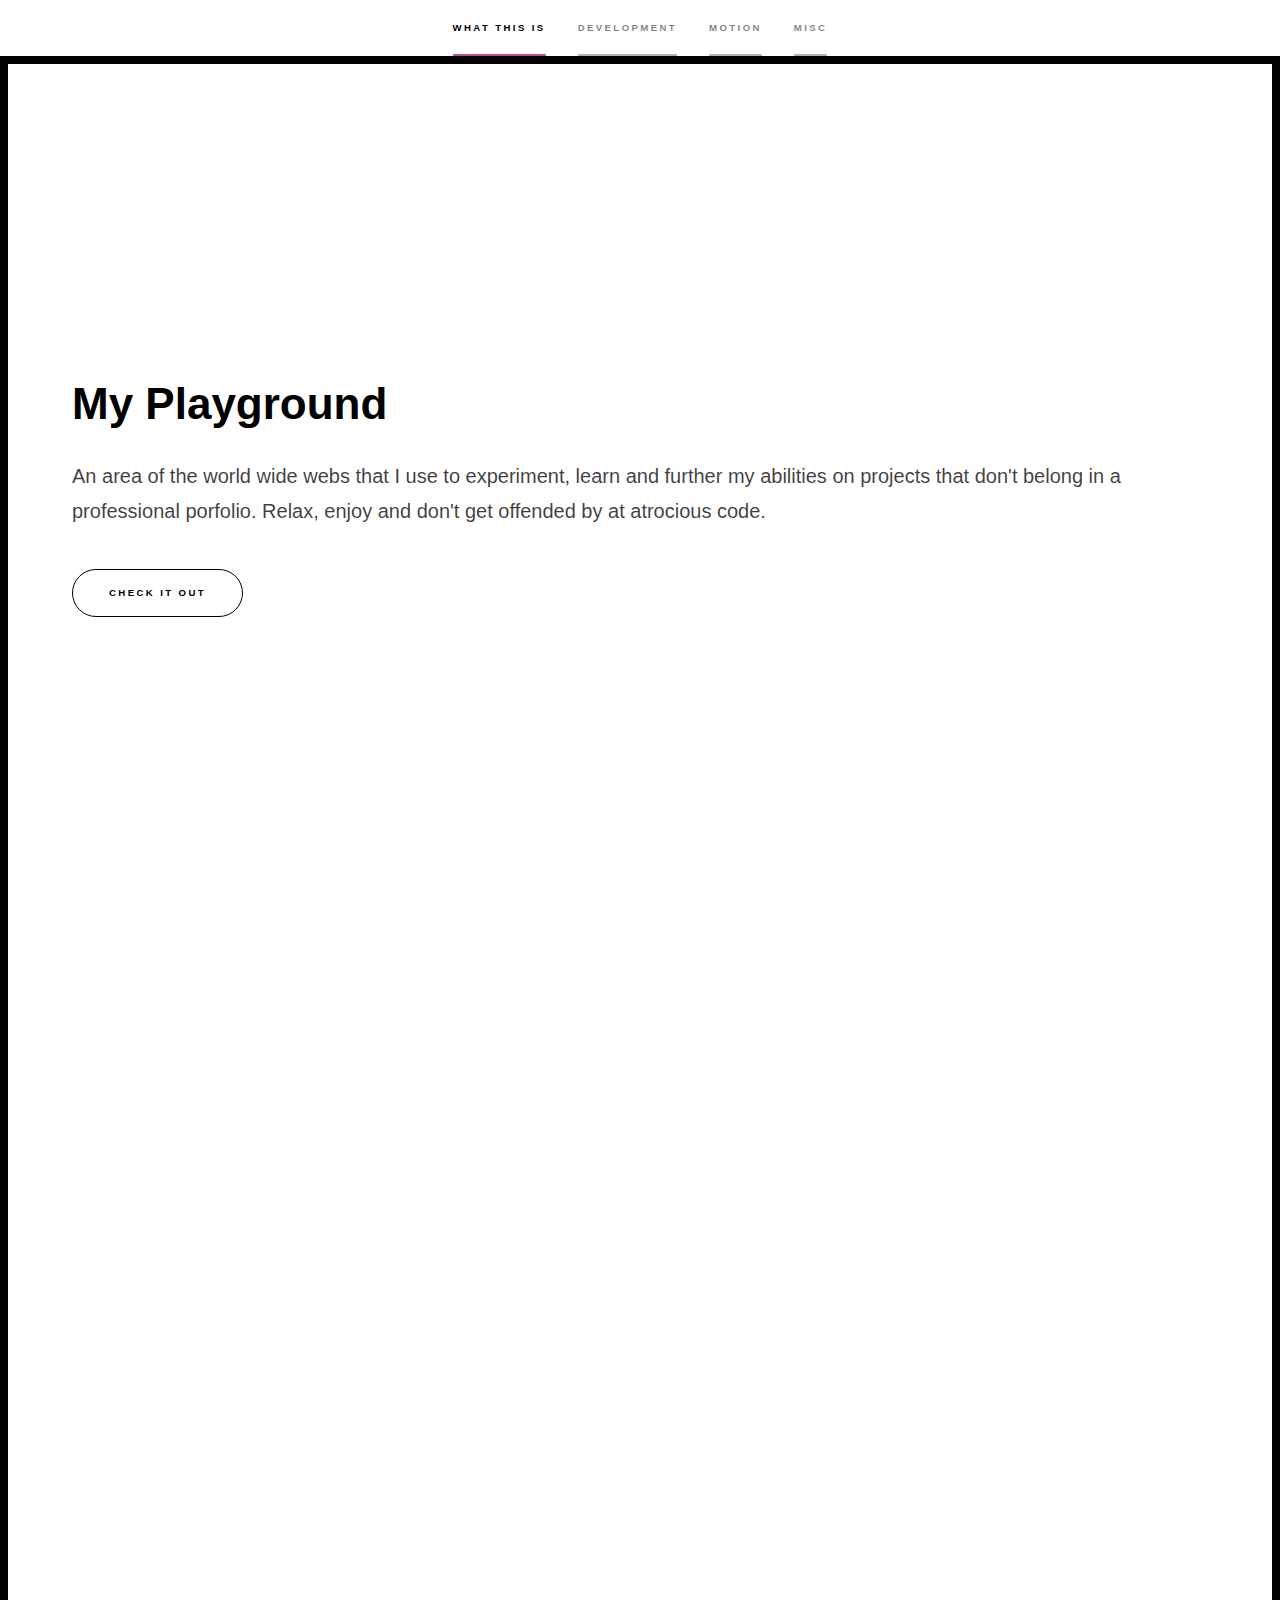
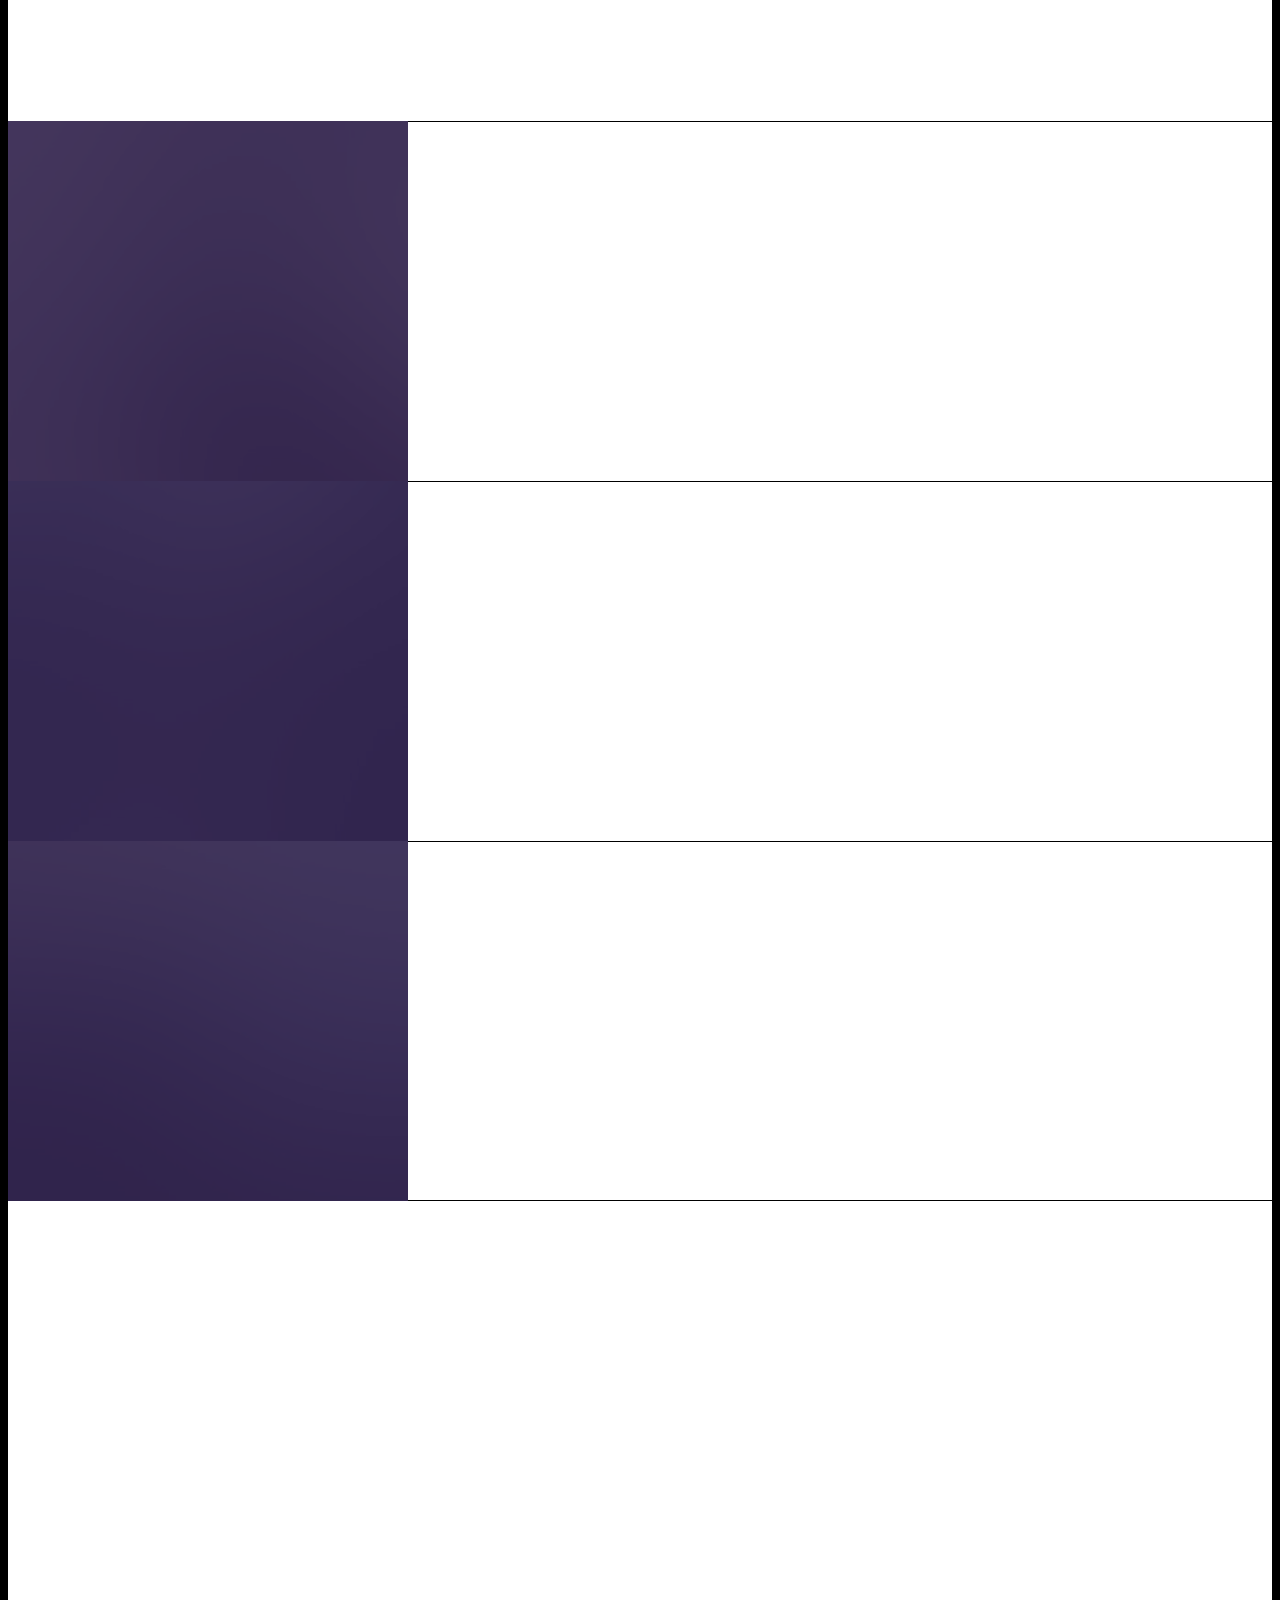
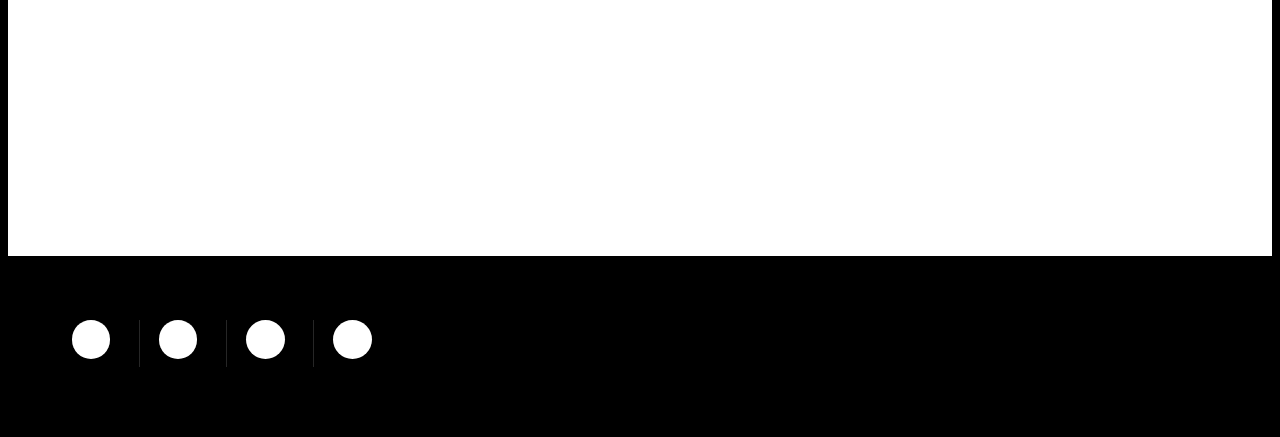
<file: indexBW.html>
<!DOCTYPE HTML>
<!--
	Hyperspace by HTML5 UP
	html5up.net | @n33co
	Free for personal and commercial use under the CCA 3.0 license (html5up.net/license)
-->
<html>
	<head>
		<title>Hyperspace by HTML5 UP</title>
		<meta charset="utf-8" />
		<meta name="viewport" content="width=device-width, initial-scale=1" />
		<!--[if lte IE 8]><script src="assets/js/ie/html5shiv.js"></script><![endif]-->
		<link rel="stylesheet" href="assets/css/main-BW.css" />
		<!--[if lte IE 9]><link rel="stylesheet" href="assets/css/ie9.css" /><![endif]-->
		<!--[if lte IE 8]><link rel="stylesheet" href="assets/css/ie8.css" /><![endif]-->
	</head>
	<body>

		<!-- Sidebar -->
			<section id="sidebar">
				<div class="inner">
					<nav>
						<ul>
							<li><a href="#intro">What this is</a></li>
							<li><a href="#one">Development</a></li>
							<li><a href="#two">Motion</a></li>
							<li><a href="#three">Misc</a></li>
						</ul>
					</nav>
				</div>
			</section>

		<!-- Wrapper -->
			<div id="wrapper">

				<!-- Intro -->
					<section id="intro" class="wrapper style1 fullscreen fade-up">
						<div class="inner">
							<h1>My Playground</h1>
							<p>An area of the world wide webs that I use to experiment, learn and further my abilities on projects
								that don't belong in a professional porfolio. Relax, enjoy and don't get offended by at atrocious code.
							<ul class="actions">
								<li><a href="#one" class="button scrolly">Check it out</a></li>
							</ul>
						</div>
					</section>

					<!-- One -->
						<section id="one" class="wrapper style3 fade-up">
							<div class="inner">
<!--
								<h2><span class="icon major fa-code sectionHeadIcon"></span>Development</h2>
								<p>This section is all about studies and exercises in development and web technologies.
								<br> As someone who is in the field of user experience I feel it's not only a benefit to supplement my
								abilities with development knowledge, it's my responsibility to at the least understand the tools that
								implement the ideas and designs. What I do is generally for prototyping and communication purposes within teams.
								In more established system like with Discovery Education some of my code actually goes into development.
								</p> -->
								<div class="features">
									<section>
										<span class="icon major fa-code"></span>
										<h3>Bleeeeep</h3>
										<p>Phasellus convallis elit id ullam corper amet et pulvinar. Duis aliquam turpis mauris, sed ultricies erat dapibus.</p>
									</section>
									<section>
										<span class="icon major fa-lock"></span>
										<h3>Color Picker</h3>
										<p>Phasellus convallis elit id ullam corper amet et pulvinar. Duis aliquam turpis mauris, sed ultricies erat dapibus.</p>
									</section>
									<section>
										<span class="icon major fa-cog"></span>
										<h3>Rotating Profile Card</h3>
										<p>Phasellus convallis elit id ullam corper amet et pulvinar. Duis aliquam turpis mauris, sed ultricies erat dapibus.</p>
									</section>
									<section>
										<span class="icon major fa-desktop"></span>
										<h3>Veroeros quis lorem</h3>
										<p>Phasellus convallis elit id ullam corper amet et pulvinar. Duis aliquam turpis mauris, sed ultricies erat dapibus.</p>
									</section>
									<section>
										<span class="icon major fa-chain"></span>
										<h3>Urna quis bibendum</h3>
										<p>Phasellus convallis elit id ullam corper amet et pulvinar. Duis aliquam turpis mauris, sed ultricies erat dapibus.</p>
									</section>
									<section>
										<span class="icon major fa-diamond"></span>
										<h3>Aliquam urna dapibus</h3>
										<p>Phasellus convallis elit id ullam corper amet et pulvinar. Duis aliquam turpis mauris, sed ultricies erat dapibus.</p>
									</section>
								</div>
								<ul class="actions">
									<li><a href="#" class="button">Learn more</a></li>
								</ul>
							</div>
						</section>

				<!-- Two -->
					<section id="two" class="wrapper style2 spotlights">
						<section>
							<a href="#" class="image"><img src="images/pic01.jpg" alt="" data-position="center center" /></a>
							<div class="content">
								<div class="inner">
									<h2>Sed ipsum dolor</h2>
									<p>Phasellus convallis elit id ullamcorper pulvinar. Duis aliquam turpis mauris, eu ultricies erat malesuada quis. Aliquam dapibus.</p>
									<ul class="actions">
										<li><a href="#" class="button">Learn more</a></li>
									</ul>
								</div>
							</div>
						</section>
						<section>
							<a href="#" class="image"><img src="images/pic02.jpg" alt="" data-position="top center" /></a>
							<div class="content">
								<div class="inner">
									<h2>Feugiat consequat</h2>
									<p>Phasellus convallis elit id ullamcorper pulvinar. Duis aliquam turpis mauris, eu ultricies erat malesuada quis. Aliquam dapibus.</p>
									<ul class="actions">
										<li><a href="#" class="button">Learn more</a></li>
									</ul>
								</div>
							</div>
						</section>
						<section>
							<a href="#" class="image"><img src="images/pic03.jpg" alt="" data-position="25% 25%" /></a>
							<div class="content">
								<div class="inner">
									<h2>Ultricies aliquam</h2>
									<p>Phasellus convallis elit id ullamcorper pulvinar. Duis aliquam turpis mauris, eu ultricies erat malesuada quis. Aliquam dapibus.</p>
									<ul class="actions">
										<li><a href="#" class="button">Learn more</a></li>
									</ul>
								</div>
							</div>
						</section>
					</section>



				<!-- Three -->
					<section id="three" class="wrapper style1 fade-up">
						<div class="inner">
							<h2>Get in touch</h2>
							<p>Phasellus convallis elit id ullamcorper pulvinar. Duis aliquam turpis mauris, eu ultricies erat malesuada quis. Aliquam dapibus, lacus eget hendrerit bibendum, urna est aliquam sem, sit amet imperdiet est velit quis lorem.</p>
							<div class="split style1">
								<section>
									<form method="post" action="#">
										<div class="field half first">
											<label for="name">Name</label>
											<input type="text" name="name" id="name" />
										</div>
										<div class="field half">
											<label for="email">Email</label>
											<input type="text" name="email" id="email" />
										</div>
										<div class="field">
											<label for="message">Message</label>
											<textarea name="message" id="message" rows="5"></textarea>
										</div>
										<ul class="actions">
											<li><a href="" class="button submit">Send Message</a></li>
										</ul>
									</form>
								</section>
								<section>
									<ul class="contact">
										<li>
											<h3>Address</h3>
											<span>12345 Somewhere Road #654<br />
											Nashville, TN 00000-0000<br />
											USA</span>
										</li>
										<li>
											<h3>Email</h3>
											<a href="#">user@untitled.tld</a>
										</li>
										<li>
											<h3>Phone</h3>
											<span>(000) 000-0000</span>
										</li>
										<li>
											<h3>Social</h3>
											<ul class="icons">
												<li><a href="#" class="fa-twitter"><span class="label">Twitter</span></a></li>
												<li><a href="#" class="fa-facebook"><span class="label">Facebook</span></a></li>
												<li><a href="#" class="fa-github"><span class="label">GitHub</span></a></li>
												<li><a href="#" class="fa-instagram"><span class="label">Instagram</span></a></li>
												<li><a href="#" class="fa-linkedin"><span class="label">LinkedIn</span></a></li>
											</ul>
										</li>
									</ul>
								</section>
							</div>
						</div>
					</section>

			</div>

		<!-- Footer -->
			<footer id="footer" class="wrapper style1-alt">
				<div class="inner">
					<ul class="menu">
						<li> <span class="icon major footerIcon fa-dribbble"></span></li>
						<li> <span class="icon major footerIcon fa-twitter"></span></li>
						<li> <span class="icon major footerIcon fa-medium"></span></li>
						<li> <span class="icon major footerIcon fa-github"></span></li>
					</ul>
				</div>
			</footer>

		<!-- Scripts -->
			<script src="assets/js/jquery.min.js"></script>
			<script src="assets/js/jquery.scrollex.min.js"></script>
			<script src="assets/js/jquery.scrolly.min.js"></script>
			<script src="assets/js/skel.min.js"></script>
			<script src="assets/js/util.js"></script>
			<!--[if lte IE 8]><script src="assets/js/ie/respond.min.js"></script><![endif]-->
			<script src="assets/js/main.js"></script>

	</body>
</html>
</file>
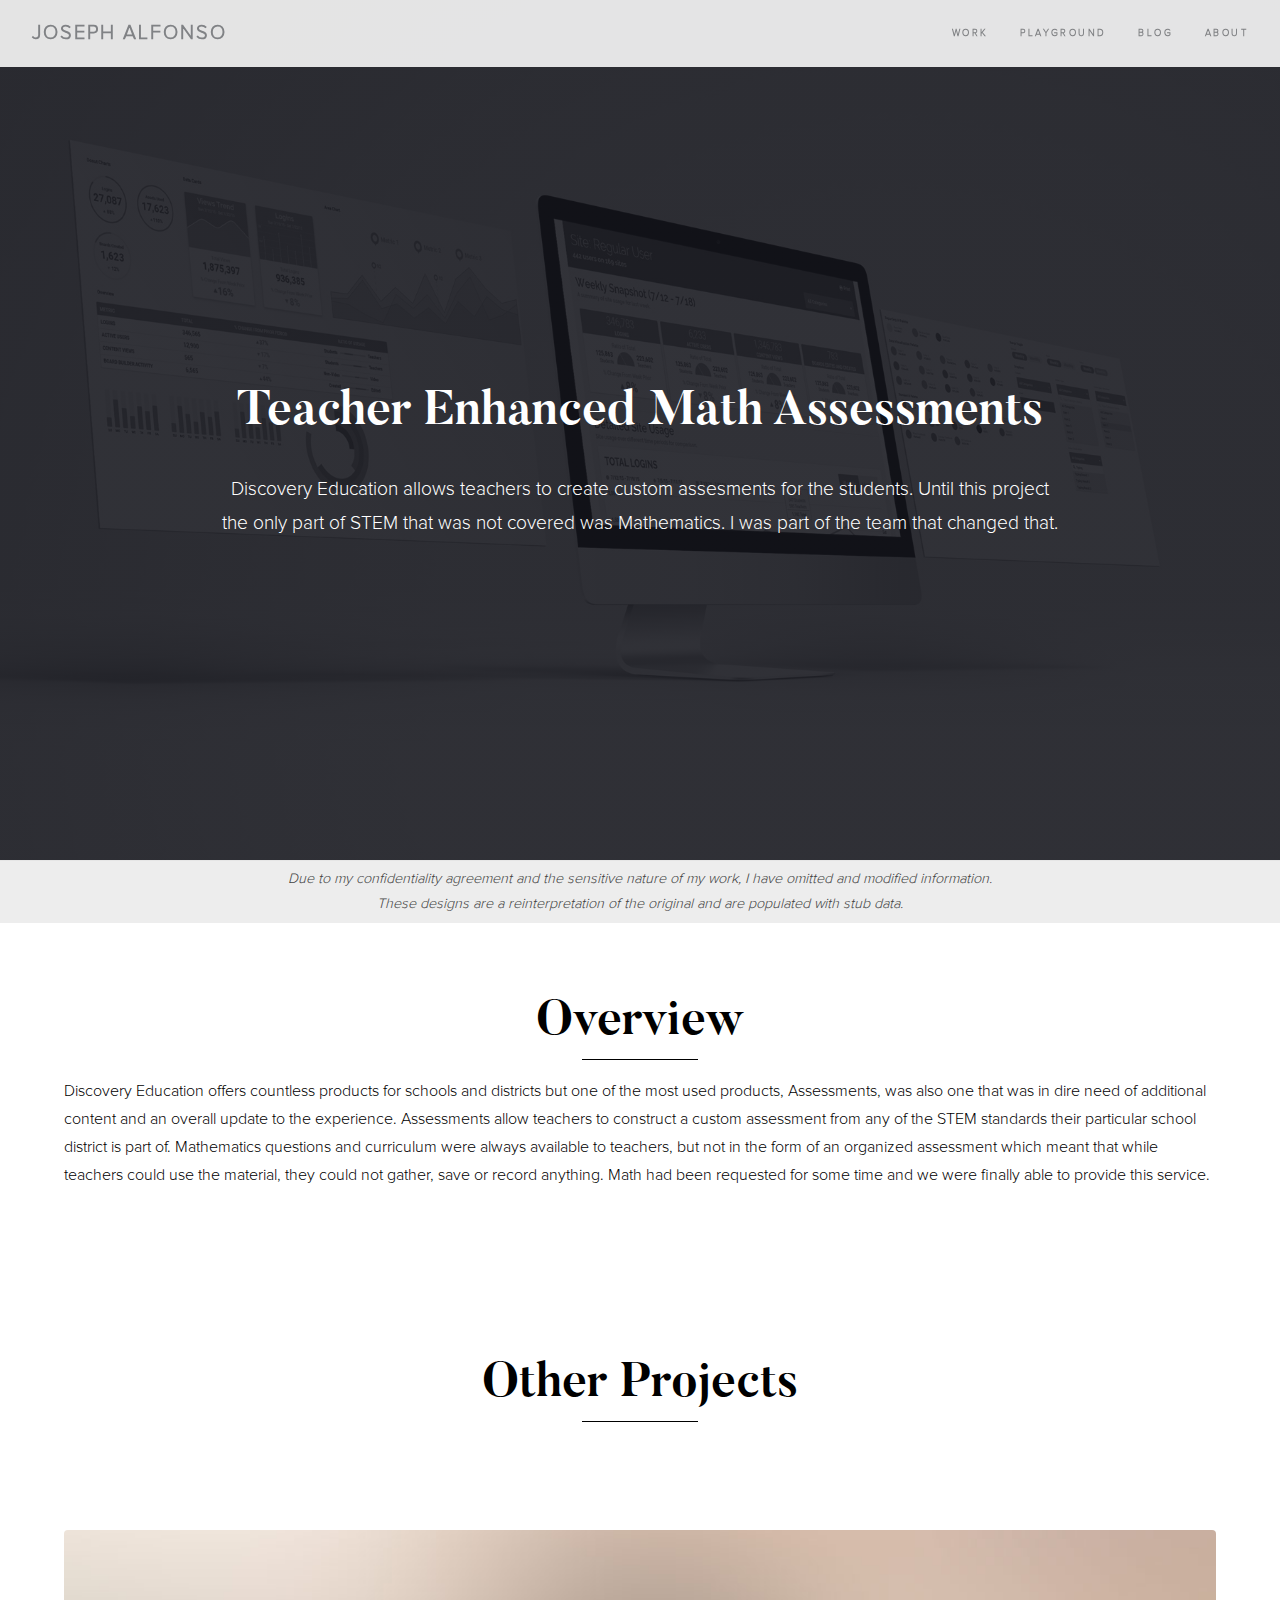
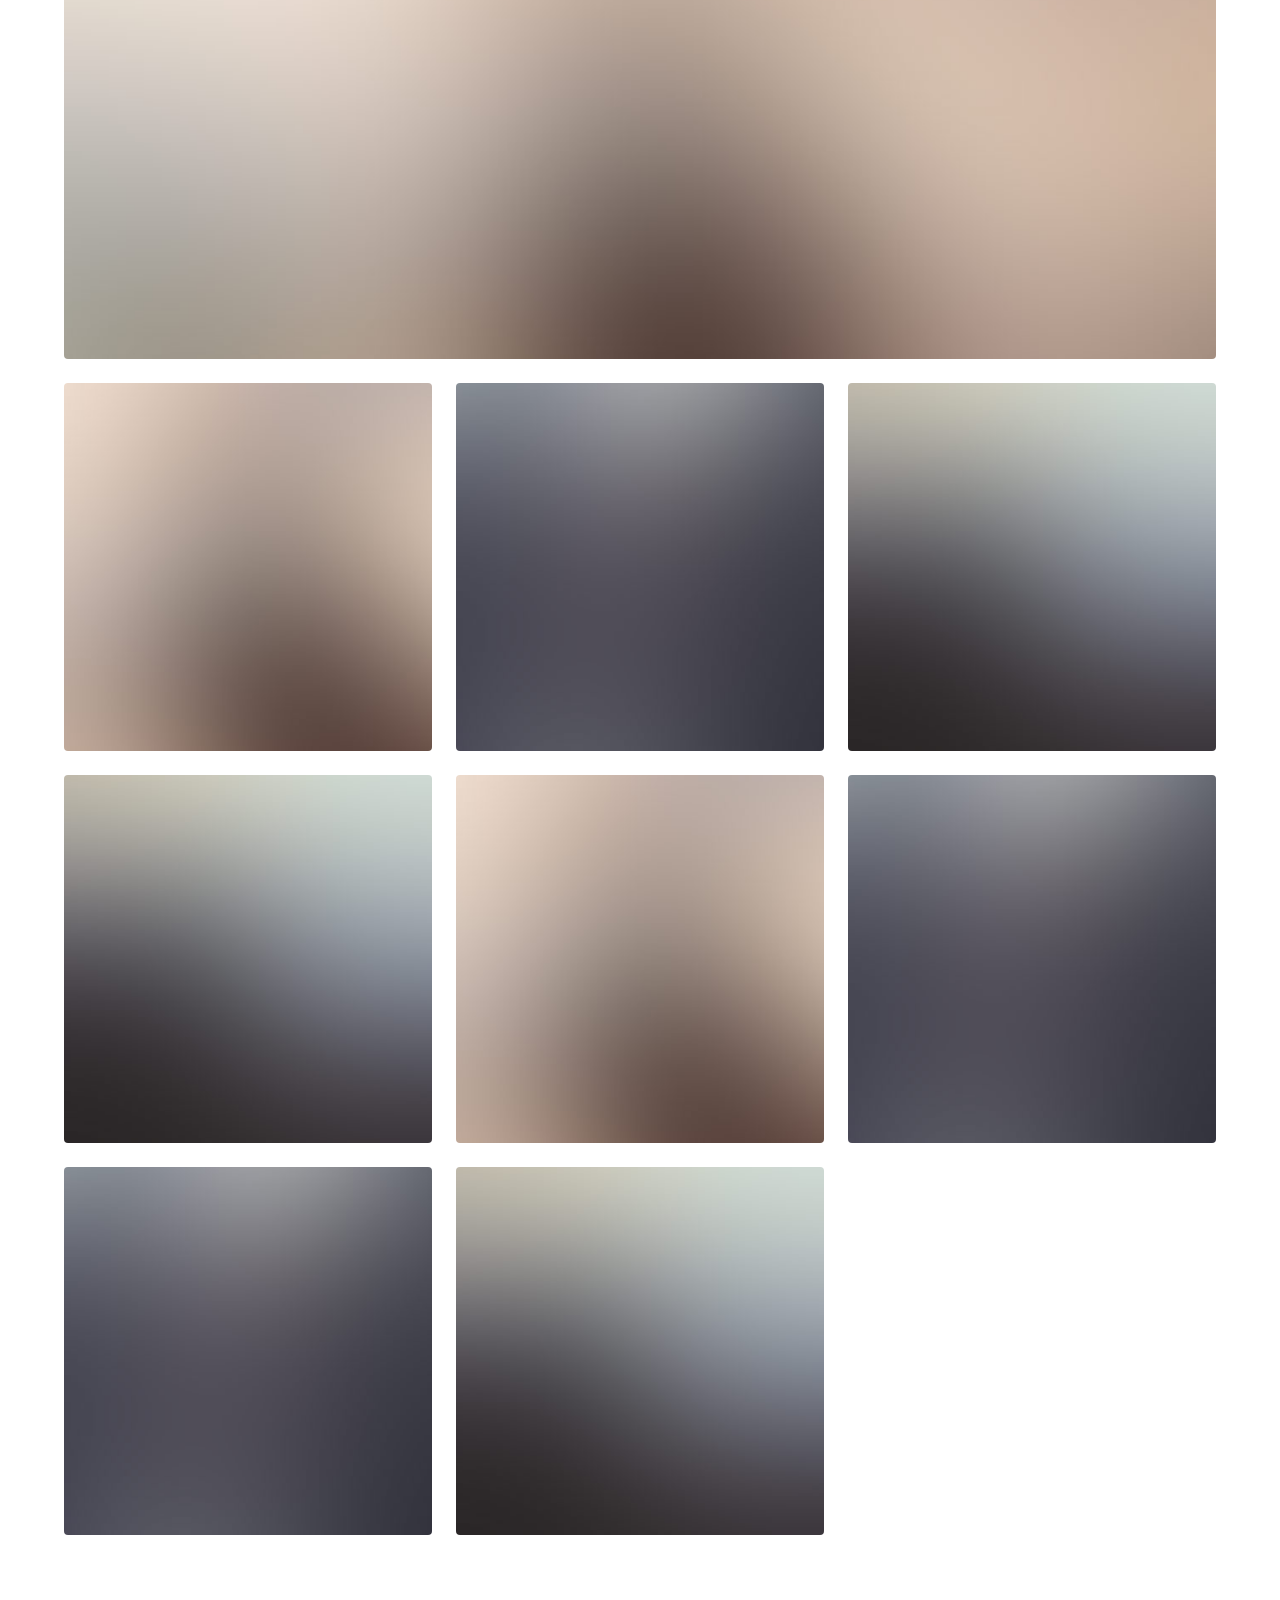
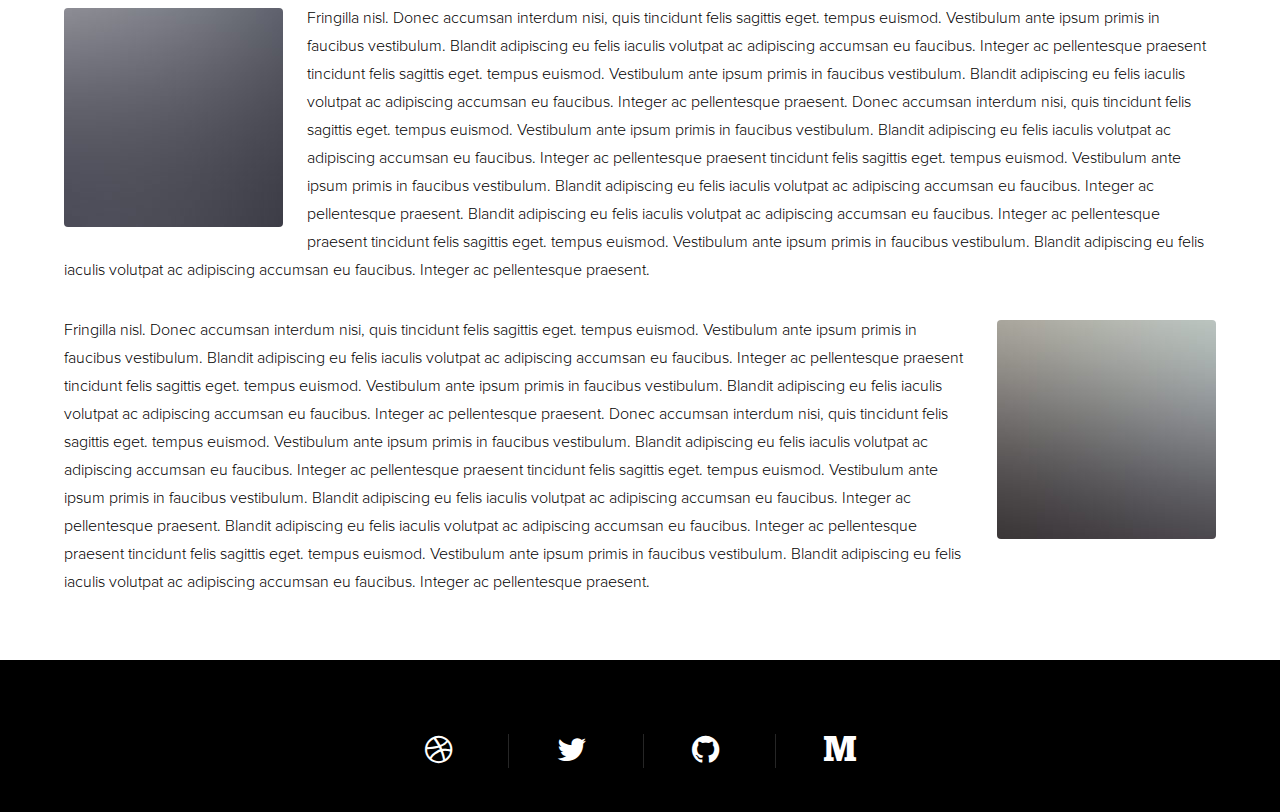
<file: mathAssessment.html>
<!DOCTYPE HTML>

<html>

<head>
	<title>Joseph Alfonso - Assessment Project</title>
	<meta charset="utf-8" />
	<meta name="viewport" content="width=device-width, initial-scale=1" />
	<!--[if lte IE 8]><script src="assets/js/ie/html5shiv.js"></script><![endif]-->
	<link rel="stylesheet" href="assets/css/main-color.css" />
	<!--[if lte IE 9]><link rel="stylesheet" href="assets/css/ie9.css" /><![endif]-->
	<!--[if lte IE 8]><link rel="stylesheet" href="assets/css/ie8.css" /><![endif]-->
</head>

<body class="caseStudyBGColor ">
	<!-- Header -->
	<header id="header" class="caseStudyNav">
		<a href="index.html" class="title caseStudyNavTextColor">Joseph Alfonso</a>
		<nav>
			<ul>
				<li><a href="index.html" class="caseStudyNavTextColor">Work</a></li>
				<li><a href="playground.html" class="caseStudyNavTextColor">Playground</a></li>
				<li><a href="assessment.html" class="caseStudyNavTextColor">Blog</a></li>
				<li><a href="about.html" class="caseStudyNavTextColor">About</a></li>
			</ul>
		</nav>
	</header>

	<!-- Wrapper -->
	<div id="wrapper">
		<section id="projectIntro" class="wrapper style1 fullscreen fade-up caseStudyBG heroImage">
			<div class="inner caseStudyIntro">
				<h1 class="projectHeroFontColor projectHeroFont">Teacher Enhanced Math Assessments</h1>
				<p class="projectHeroDescription">Discovery Education allows teachers to create custom assesments for the students.
					Until this project the only part of STEM
				that was not covered was Mathematics. I was part of the team that changed that.</p>


			</div>
		</section>
		<!-- Main -->
		<section id="one" class="wrapper containerTopBorder">
			<div class="projectDisclaimer">


			<p>Due to my confidentiality agreement and the sensitive nature of my work, I have omitted and modified information.<br>
				These designs are a reinterpretation of the original and are populated with stub data.</p>
				</div>
			<div class="inner">
				<h1 class="major caseStudy caseStudyFontColor caseStudyFontBold ">Overview
					<div class='c'></div>
				</h1>
				<p class="caseStudyFontColor castudySpaceBottom">
					Discovery Education offers countless products for schools and districts but one of the most used products, Assessments,
					was also one that was in dire need of additional content and an overall update to the experience. Assessments allow teachers
					to construct a custom assessment from any of the STEM standards their particular school district is part of. Mathematics
					questions and curriculum were always available to teachers, but not in the form of an organized assessment which meant that
					while teachers could use the material, they could not gather, save or record anything. Math had been requested for some time
					and we were finally able to provide this service.


				</p>


			</div>
		</section>



		<section id="one" class="wrapper">
			<div class="inner">
				<h1 class="major caseStudy caseStudyFontColor caseStudyFontBold">Other Projects
					<div class='c'></div>
				</h1>
				<section>
					<h2>Image</h2>
					<h3>Fit</h3>
					<div class="box alt">
						<div class="row uniform">
							<div class="12u$">
								<span class="image fit">
									<img src="images/pic04.jpg" alt="" />
								</span>
							</div>
							<div class="4u">
								<span class="image fit">
									<img src="images/pic01.jpg" alt="" />
								</span>
							</div>
							<div class="4u">
								<span class="image fit">
									<img src="images/pic02.jpg" alt="" />
								</span>
							</div>
							<div class="4u$">
								<span class="image fit">
									<img src="images/pic03.jpg" alt="" />
								</span>
							</div>
							<div class="4u">
								<span class="image fit">
									<img src="images/pic03.jpg" alt="" />
								</span>
							</div>
							<div class="4u">
								<span class="image fit">
									<img src="images/pic01.jpg" alt="" />
								</span>
							</div>
							<div class="4u$">
								<span class="image fit">
									<img src="images/pic02.jpg" alt="" />
								</span>
							</div>
							<div class="4u">
								<span class="image fit">
									<img src="images/pic02.jpg" alt="" />
								</span>
							</div>
							<div class="4u">
								<span class="image fit">
									<img src="images/pic03.jpg" alt="" />
								</span>
							</div>
							<div class="4u$">
								<p>
									An area of the world wide webs that I use to experiment, learn and further my abilities on projects that don't belong in a professional porfolio. Relax, enjoy and don't get offended by at atrocious code.
								</p>
							</div>
						</div>
					</div>
					<h3>Left &amp; Right</h3>
					<p class="caseStudyFontColor">
						<span class="image left">
							<img src="images/pic05.jpg" alt="" />
						</span>Fringilla nisl. Donec accumsan interdum nisi, quis tincidunt felis sagittis eget. tempus euismod. Vestibulum ante ipsum primis in faucibus vestibulum. Blandit adipiscing eu felis iaculis volutpat ac adipiscing accumsan eu faucibus. Integer ac pellentesque
						praesent tincidunt felis sagittis eget. tempus euismod. Vestibulum ante ipsum primis in faucibus vestibulum. Blandit adipiscing eu felis iaculis volutpat ac adipiscing accumsan eu faucibus. Integer ac pellentesque praesent. Donec accumsan interdum
						nisi, quis tincidunt felis sagittis eget. tempus euismod. Vestibulum ante ipsum primis in faucibus vestibulum. Blandit adipiscing eu felis iaculis volutpat ac adipiscing accumsan eu faucibus. Integer ac pellentesque praesent tincidunt felis sagittis
						eget. tempus euismod. Vestibulum ante ipsum primis in faucibus vestibulum. Blandit adipiscing eu felis iaculis volutpat ac adipiscing accumsan eu faucibus. Integer ac pellentesque praesent. Blandit adipiscing eu felis iaculis volutpat ac adipiscing
						accumsan eu faucibus. Integer ac pellentesque praesent tincidunt felis sagittis eget. tempus euismod. Vestibulum ante ipsum primis in faucibus vestibulum. Blandit adipiscing eu felis iaculis volutpat ac adipiscing accumsan eu faucibus. Integer ac
						pellentesque praesent.</p>
					<p class="caseStudyFontColor">
						<span class="image right">
							<img src="images/pic06.jpg" alt="" />
						</span>Fringilla nisl. Donec accumsan interdum nisi, quis tincidunt felis sagittis eget. tempus euismod. Vestibulum ante ipsum primis in faucibus vestibulum. Blandit adipiscing eu felis iaculis volutpat ac adipiscing accumsan eu faucibus. Integer ac pellentesque
						praesent tincidunt felis sagittis eget. tempus euismod. Vestibulum ante ipsum primis in faucibus vestibulum. Blandit adipiscing eu felis iaculis volutpat ac adipiscing accumsan eu faucibus. Integer ac pellentesque praesent. Donec accumsan interdum
						nisi, quis tincidunt felis sagittis eget. tempus euismod. Vestibulum ante ipsum primis in faucibus vestibulum. Blandit adipiscing eu felis iaculis volutpat ac adipiscing accumsan eu faucibus. Integer ac pellentesque praesent tincidunt felis sagittis
						eget. tempus euismod. Vestibulum ante ipsum primis in faucibus vestibulum. Blandit adipiscing eu felis iaculis volutpat ac adipiscing accumsan eu faucibus. Integer ac pellentesque praesent. Blandit adipiscing eu felis iaculis volutpat ac adipiscing
						accumsan eu faucibus. Integer ac pellentesque praesent tincidunt felis sagittis eget. tempus euismod. Vestibulum ante ipsum primis in faucibus vestibulum. Blandit adipiscing eu felis iaculis volutpat ac adipiscing accumsan eu faucibus. Integer ac
						pellentesque praesent.</p>
				</section>


				</div>
		</section>

		</div>

		<!-- Footer -->
		<footer id="footer" class="wrapper alt">
			<div class="inner">
				<ul class="menu footerLinks">
					<li>
						<a href="https://dribbble.com/josephalfonso" class="icon fa fa-dribbble dribbble"></a>
					</li>
					<li>
						<a href="https://twitter.com/whoisjoealfonso" class="icon fa fa-twitter twitter"></a>
					</li>
					<li>
						<a href="https://github.com/switchmotiv" class="icon fa fa-github github"></a>
					</li>
					<li>
						<a href="https://medium.com/@jalfonso" class="icon fa fa-medium medium"></a>
					</li>
				</ul>
			</div>
		</footer>

		<!-- Scripts -->
		<script src="assets/js/jquery.min.js"></script>
		<script src="assets/js/jquery.scrollex.min.js"></script>
		<script src="assets/js/jquery.scrolly.min.js"></script>
		<script src="assets/js/skel.min.js"></script>
		<script src="assets/js/util.js"></script>
		<!--[if lte IE 8]><script src="assets/js/ie/respond.min.js"></script><![endif]-->
		<script src="assets/js/main.js"></script>

</body>

</html>
</file>
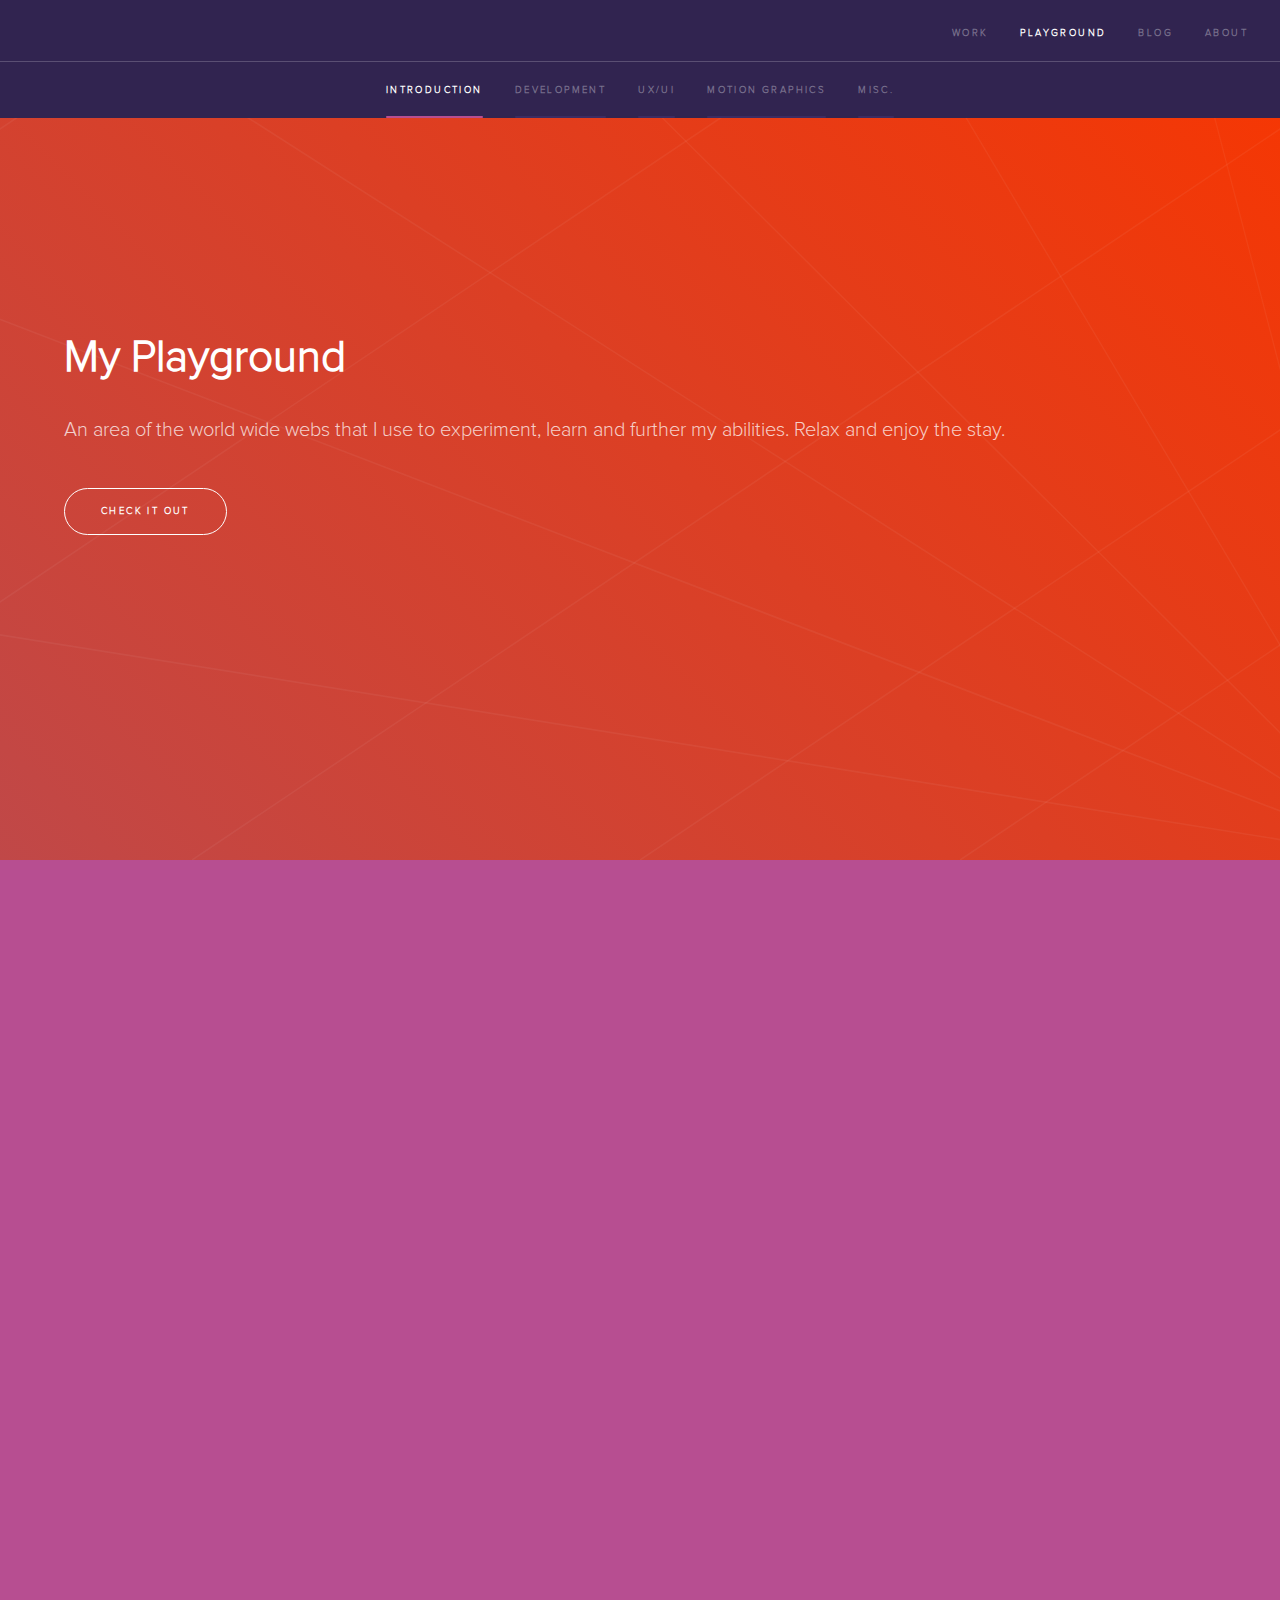
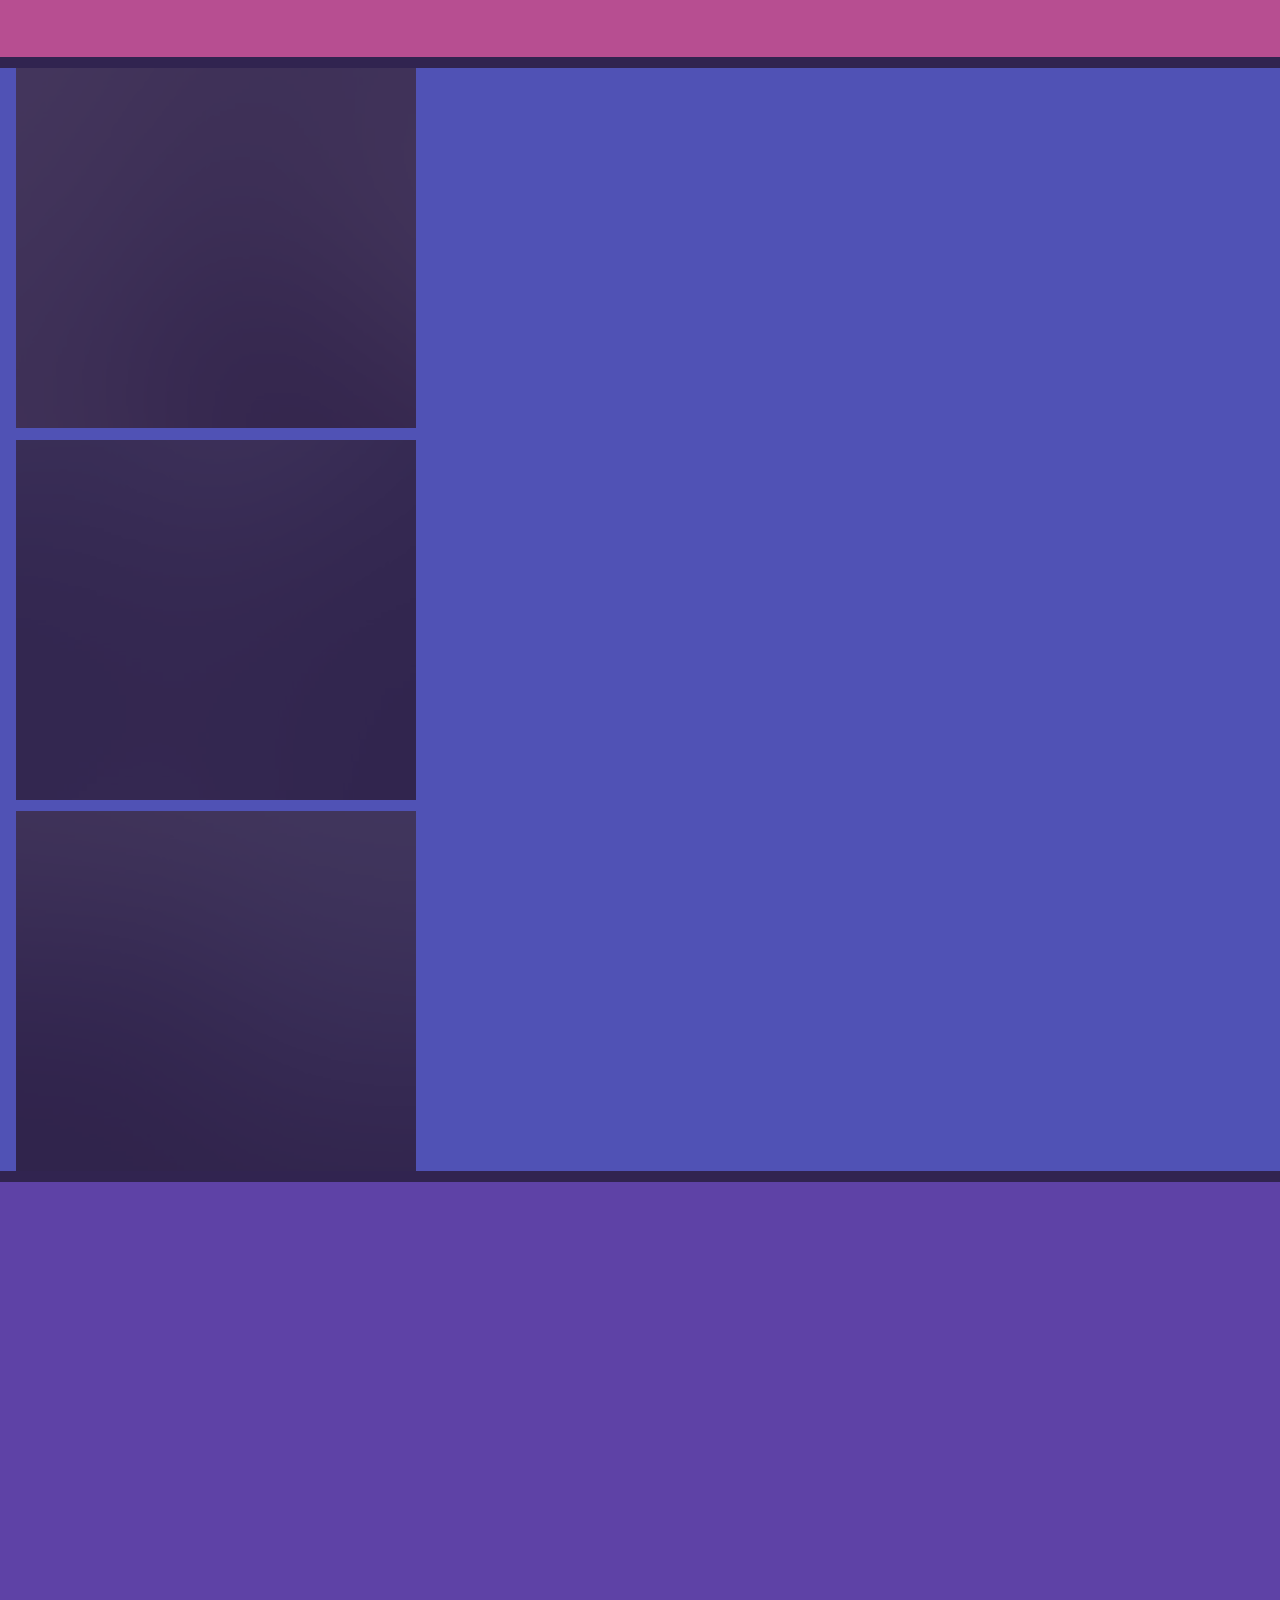
<file: playground.html>
<!DOCTYPE HTML>

<html>
	<head>
		<title>Playground site of Joseph Alfonso</title>
		<meta charset="utf-8" />
		<meta name="viewport" content="width=device-width, initial-scale=1" />
		<!--[if lte IE 8]><script src="assets/js/ie/html5shiv.js"></script><![endif]-->
		<link rel="stylesheet" href="assets/css/main-color.css" />
		<!--[if lte IE 9]><link rel="stylesheet" href="assets/css/ie9.css" /><![endif]-->
		<!--[if lte IE 8]><link rel="stylesheet" href="assets/css/ie8.css" /><![endif]-->
	</head>
	<body>
		<header id="header" class="playgroundNav">
			<nav>
				<ul>
					<li><a href="index.html">Work</a></li>
					<li><a href="playground.html"  class="active">Playground</a></li>
					<li><a href="blog.html">Blog</a></li>
					<li><a href="about.html">About</a></li>
				</ul>
			</nav>
		</header>

		<!-- Sidebar -->
			<section id="sidebar">
				<div class="inner">
					<nav>
						<ul>
							<li><a href="#intro">Introduction</a></li>
							<li><a href="#one">Development</a></li>
							<li><a href="#two">UX/UI</a></li>
							<li><a href="#three">Motion Graphics</a></li>
							<li><a href="#four">Misc.</a></li>
						</ul>
					</nav>
				</div>
			</section>

		<!-- Wrapper -->
			<div id="wrapper">

				<!-- Intro -->
					<section id="intro" class="wrapper style1 fullscreen fade-up">
						<div class="inner">
							<h1>My Playground</h1>
							<p>An area of the world wide webs that I use to experiment, learn and further my abilities.
								Relax and enjoy the stay.
							<ul class="actions">
								<li><a href="#one" class="button scrolly">Check it out</a></li>
							</ul>
						</div>
					</section>

					<!-- One -->
					<section id="one" class="wrapper style3 fade-up">
						<div class="inner">
<!--
							<h2><span class="icon major fa-code sectionHeadIcon"></span>Development</h2>
							<p>This section is all about studies and exercises in development and web technologies.
							<br> As someone who is in the field of user experience I feel it's not only a benefit to supplement my
							abilities with development knowledge, it's my responsibility to at the least understand the tools that
							implement the ideas and designs. What I do is generally for prototyping and communication purposes within teams.
							In more established system like with Discovery Education some of my code actually goes into development.
							</p> -->
							<div class="features">
								<section>
									<span class="icon major fa-code"></span>
									<h3>Bleeeeep</h3>
									<p>Phasellus convallis elit id ullam corper amet et pulvinar. Duis aliquam turpis mauris, sed ultricies erat dapibus.</p>
								</section>
								<section>
									<span class="icon major fa-lock"></span>
									<h3>Color Picker</h3>
									<p>Phasellus convallis elit id ullam corper amet et pulvinar. Duis aliquam turpis mauris, sed ultricies erat dapibus.</p>
								</section>
								<section>
									<span class="icon major fa-cog"></span>
									<h3>Rotating Profile Card</h3>
									<p>Phasellus convallis elit id ullam corper amet et pulvinar. Duis aliquam turpis mauris, sed ultricies erat dapibus.</p>
								</section>
								<section>
									<span class="icon major fa-desktop"></span>
									<h3>Veroeros quis lorem</h3>
									<p>Phasellus convallis elit id ullam corper amet et pulvinar. Duis aliquam turpis mauris, sed ultricies erat dapibus.</p>
								</section>
								<section>
									<span class="icon major fa-chain"></span>
									<h3>Urna quis bibendum</h3>
									<p>Phasellus convallis elit id ullam corper amet et pulvinar. Duis aliquam turpis mauris, sed ultricies erat dapibus.</p>
								</section>
								<section>
									<span class="icon major fa-diamond"></span>
									<h3>Aliquam urna dapibus</h3>
									<p>Phasellus convallis elit id ullam corper amet et pulvinar. Duis aliquam turpis mauris, sed ultricies erat dapibus.</p>
								</section>
							</div>
							<ul class="actions">
								<li><a href="#" class="button">Learn more</a></li>
							</ul>
						</div>
					</section>

				<!-- Two -->
					<section id="two" class="wrapper style2 spotlights">
						<section>
							<a href="#" class="image"><img src="images/pic01.jpg" alt="" data-position="center center" /></a>
							<div class="content">
								<div class="inner">
									<h2>Sed ipsum dolor</h2>
									<p>Phasellus convallis elit id ullamcorper pulvinar. Duis aliquam turpis mauris, eu ultricies erat malesuada quis. Aliquam dapibus.</p>
									<ul class="actions">
										<li><a href="#" class="button">Learn more</a></li>
									</ul>
								</div>
							</div>
						</section>
						<section>
							<a href="#" class="image"><img src="images/pic02.jpg" alt="" data-position="top center" /></a>
							<div class="content">
								<div class="inner">
									<h2>Feugiat consequat</h2>
									<p>Phasellus convallis elit id ullamcorper pulvinar. Duis aliquam turpis mauris, eu ultricies erat malesuada quis. Aliquam dapibus.</p>
									<ul class="actions">
										<li><a href="#" class="button">Learn more</a></li>
									</ul>
								</div>
							</div>
						</section>
						<section>
							<a href="#" class="image"><img src="images/pic03.jpg" alt="" data-position="25% 25%" /></a>
							<div class="content">
								<div class="inner">
									<h2>Ultricies aliquam</h2>
									<p>Phasellus convallis elit id ullamcorper pulvinar. Duis aliquam turpis mauris, eu ultricies erat malesuada quis. Aliquam dapibus.</p>
									<ul class="actions">
										<li><a href="#" class="button">Learn more</a></li>
									</ul>
								</div>
							</div>
						</section>
					</section>



				<!-- Three -->
					<section id="three" class="wrapper style1 fade-up">
						<div class="inner">
							<h2>Get in touch</h2>
							<p>Phasellus convallis elit id ullamcorper pulvinar. Duis aliquam turpis mauris, eu ultricies erat malesuada quis. Aliquam dapibus, lacus eget hendrerit bibendum, urna est aliquam sem, sit amet imperdiet est velit quis lorem.</p>
							<div class="split style1">
								<section>
									<form method="post" action="#">
										<div class="field half first">
											<label for="name">Name</label>
											<input type="text" name="name" id="name" />
										</div>
										<div class="field half">
											<label for="email">Email</label>
											<input type="text" name="email" id="email" />
										</div>
										<div class="field">
											<label for="message">Message</label>
											<textarea name="message" id="message" rows="5"></textarea>
										</div>
										<ul class="actions">
											<li><a href="" class="button submit">Send Message</a></li>
										</ul>
									</form>
								</section>
								<section>
									<ul class="contact">
										<li>
											<h3>Address</h3>
											<span>12345 Somewhere Road #654<br />
											Nashville, TN 00000-0000<br />
											USA</span>
										</li>
										<li>
											<h3>Email</h3>
											<a href="#">user@untitled.tld</a>
										</li>
										<li>
											<h3>Phone</h3>
											<span>(000) 000-0000</span>
										</li>
										<li>
											<h3>Social</h3>
											<ul class="icons">
												<li><a href="#" class="fa-twitter"><span class="label">Twitter</span></a></li>
												<li><a href="#" class="fa-facebook"><span class="label">Facebook</span></a></li>
												<li><a href="#" class="fa-github"><span class="label">GitHub</span></a></li>
												<li><a href="#" class="fa-instagram"><span class="label">Instagram</span></a></li>
												<li><a href="#" class="fa-linkedin"><span class="label">LinkedIn</span></a></li>
											</ul>
										</li>
									</ul>
								</section>
							</div>
						</div>
					</section>

					<section id="four" class="wrapper style1 fade-up">
						<div class="inner">
							<h2>Test</h2>
							<p>Phasellus convallis elit id ullamcorper pulvinar. Duis aliquam turpis mauris, eu ultricies erat malesuada quis. Aliquam dapibus, lacus eget hendrerit bibendum, urna est aliquam sem, sit amet imperdiet est velit quis lorem.</p>
							<div class="split style1">
								<section>
									<form method="post" action="#">
										<div class="field half first">
											<label for="name">Name</label>
											<input type="text" name="name" id="name" />
										</div>
										<div class="field half">
											<label for="email">Email</label>
											<input type="text" name="email" id="email" />
										</div>
										<div class="field">
											<label for="message">Message</label>
											<textarea name="message" id="message" rows="5"></textarea>
										</div>
										<ul class="actions">
											<li><a href="" class="button submit">Send Message</a></li>
										</ul>
									</form>
								</section>
								<section>
									<ul class="contact">
										<li>
											<h3>Address</h3>
											<span>12345 Somewhere Road #654<br />
											Nashville, TN 00000-0000<br />
											USA</span>
										</li>
										<li>
											<h3>Email</h3>
											<a href="#">user@untitled.tld</a>
										</li>
										<li>
											<h3>Phone</h3>
											<span>(000) 000-0000</span>
										</li>
										<li>
											<h3>Social</h3>
											<ul class="icons">
												<li><a href="#" class="fa-twitter"><span class="label">Twitter</span></a></li>
												<li><a href="#" class="fa-facebook"><span class="label">Facebook</span></a></li>
												<li><a href="#" class="fa-github"><span class="label">GitHub</span></a></li>
												<li><a href="#" class="fa-instagram"><span class="label">Instagram</span></a></li>
												<li><a href="#" class="fa-linkedin"><span class="label">LinkedIn</span></a></li>
											</ul>
										</li>
									</ul>
								</section>
							</div>
						</div>
					</section>

			</div>

		<!-- Footer -->
			<footer id="footer" class="wrapper style1-alt">
				<div class="inner">
					<ul class="menu">
						<li>&copy; Untitled. All rights reserved.</li><li>Design: <a href="http://html5up.net">HTML5 UP</a></li>
					</ul>
				</div>
			</footer>

		<!-- Scripts -->
			<script src="assets/js/jquery.min.js"></script>
			<script src="assets/js/jquery.scrollex.min.js"></script>
			<script src="assets/js/jquery.scrolly.min.js"></script>
			<script src="assets/js/skel.min.js"></script>
			<script src="assets/js/util.js"></script>
			<!--[if lte IE 8]><script src="assets/js/ie/respond.min.js"></script><![endif]-->
			<script src="assets/js/main.js"></script>

	</body>
</html>
</file>
<file: assets/css/ie9.css>
/*
	Hyperspace by HTML5 UP
	html5up.net | @n33co
	Free for personal and commercial use under the CCA 3.0 license (html5up.net/license)
*/

/* Type */

	h1.major:after {
		background: #b74e91;
	}

/* Wrapper */

	.wrapper.fullscreen {
		min-height: 0;
		padding-bottom: 6em;
		padding-top: 6em;
	}

		body.is-ie .wrapper.fullscreen {
			height: auto;
		}

/* Spotlights */

	.spotlights > section {
		padding-left: 20em;
		position: relative;
	}

		.spotlights > section > .image {
			height: 100%;
			left: 0;
			position: absolute;
			top: 0;
			width: 20em;
		}

		.spotlights > section > .content {
			width: 100%;
		}

/* Features */

	.features:after {
		clear: both;
		content: '';
		display: block;
	}

	.features section {
		float: left;
	}

/* Split */

	.split:after {
		clear: both;
		content: '';
		display: block;
	}

	.split > * {
		float: left;
	}

/* Sidebar */

	#sidebar nav a:after {
		background-color: #b74e91;
	}

/* Header */

	#header:after {
		clear: both;
		content: '';
		display: block;
	}

	#header > .title {
		float: left;
	}

	#header > nav {
		float: right;
	}
</file>
<file: assets/css/ie8.css>
/*
	Hyperspace by HTML5 UP
	html5up.net | @n33co
	Free for personal and commercial use under the CCA 3.0 license (html5up.net/license)
*/

/* Type */

	body, input, select, textarea {
		color: #ffffff;
	}

/* Button */

	input[type="submit"],
	input[type="reset"],
	input[type="button"],
	button,
	.button {
		position: relative;
	}

		input[type="submit"]:after,
		input[type="reset"]:after,
		input[type="button"]:after,
		button:after,
		.button:after {
			display: none;
		}

/* Features */

	.features {
		border: solid 1px;
	}

/* Form */

	input[type="text"],
	input[type="password"],
	input[type="email"],
	input[type="tel"],
	select,
	textarea {
		background: transparent;
		border: solid 1px;
	}

/* Split */

	.split.style1 > :first-child {
		padding-right: 2em;
		width: 70%;
	}
</file>
<file: assets/css/main-color.css>
@import url(font-awesome.min.css);
@font-face {
  font-family: 'Proxima';
  src: url(../fonts/ProximaNova-Regular.otf);
}
@font-face {
  font-family: 'Proxima Bold';
  src: url(../fonts/ProximaNova-Bold.otf);
}
@font-face {
  font-family: 'Proxima Light';
  src: url(../fonts/ProximaNova-Light.otf);
}
@font-face {
  font-family: 'Butler-Light';
  src: url(../fonts/Light.otf);
}
@font-face {
  font-family: 'Butler-Regular';
  src: url(../fonts/Butler_Regular.otf);
}
@font-face {
  font-family: 'Butler-Bold';
  src: url(../fonts/Butler_Bold.otf);
}

@import url(https://fonts.googleapis.com/css?family=Open+Sans:300,700,400,400italic);
@import url(https://fonts.googleapis.com/css?family=Lora:400,700);
/* Reset */

html, body, div, span, applet, object, iframe, h1, h2, h3, h4, h5, h6, p, blockquote, pre, a, abbr, acronym, address, big, cite, code, del, dfn, em, img, ins, kbd, q, s, samp, small, strike, strong, sub, sup, tt, var, b, u, i, center, dl, dt, dd, ol, ul, li, fieldset, form, label, legend, table, caption, tbody, tfoot, thead, tr, th, td, article, aside, canvas, details, embed, figure, figcaption, footer, header, hgroup, menu, nav, output, ruby, section, summary, time, mark, audio, video {
  margin: 0;
  padding: 0;
  border: 0;
  font-size: 100%;
  font: inherit;
  vertical-align: baseline;
  font-family: 'Proxima Light';
}
article, aside, details, figcaption, figure, footer, header, hgroup, menu, nav, section {
  display: block;
}
body {
  line-height: 1;
}
ol, ul {
  list-style: none;
}
blockquote, q {
  quotes: none;
}
blockquote:before, blockquote:after, q:before, q:after {
  content: '';
  content: none;
}
table {
  border-collapse: collapse;
  border-spacing: 0;
}
body {
  -webkit-text-size-adjust: none;
}

/* Box Model */

*, *:before, *:after {
  -moz-box-sizing: border-box;
  -webkit-box-sizing: border-box;
  box-sizing: border-box;
}

/* Grid */

.row {
  border-bottom: solid 1px transparent;
  -moz-box-sizing: border-box;
  -webkit-box-sizing: border-box;
  box-sizing: border-box;
}
.row > * {
  float: left;
  -moz-box-sizing: border-box;
  -webkit-box-sizing: border-box;
  box-sizing: border-box;
}
.row:after, .row:before {
  content: '';
  display: block;
  clear: both;
  height: 0;
}
.row.uniform > * >:first-child {
  margin-top: 0;
}
.row.uniform > * >:last-child {
  margin-bottom: 0;
}
.row.\30 \25 > * {
  padding: 0 0 0 0em;
}
.row.\30 \25 {
  margin: 0 0 -1px 0em;
}
.row.uniform.\30 \25 > * {
  padding: 0em 0 0 0em;
}
.row.uniform.\30 \25 {
  margin: 0em 0 -1px 0em;
}
.row > * {
  padding: 0 0 0 1.5em;
}
.row {
  margin: 0 0 -1px -1.5em;
}
.row.uniform > * {
  padding: 1.5em 0 0 1.5em;
}
.row.uniform {
  margin: -1.5em 0 -1px -1.5em;
}
.row.\32 00\25 > * {
  padding: 0 0 0 3em;
}
.row.\32 00\25 {
  margin: 0 0 -1px -3em;
}
.row.uniform.\32 00\25 > * {
  padding: 3em 0 0 3em;
}
.row.uniform.\32 00\25 {
  margin: -3em 0 -1px -3em;
}
.row.\31 50\25 > * {
  padding: 0 0 0 2.25em;
}
.row.\31 50\25 {
  margin: 0 0 -1px -2.25em;
}
.row.uniform.\31 50\25 > * {
  padding: 2.25em 0 0 2.25em;
}
.row.uniform.\31 50\25 {
  margin: -2.25em 0 -1px -2.25em;
}
.row.\35 0\25 > * {
  padding: 0 0 0 0.75em;
}
.row.\35 0\25 {
  margin: 0 0 -1px -0.75em;
}
.row.uniform.\35 0\25 > * {
  padding: 0.75em 0 0 0.75em;
}
.row.uniform.\35 0\25 {
  margin: -0.75em 0 -1px -0.75em;
}
.row.\32 5\25 > * {
  padding: 0 0 0 0.375em;
}
.row.\32 5\25 {
  margin: 0 0 -1px -0.375em;
}
.row.uniform.\32 5\25 > * {
  padding: 0.375em 0 0 0.375em;
}
.row.uniform.\32 5\25 {
  margin: -0.375em 0 -1px -0.375em;
}
.\31 2u, .\31 2u\24 {
  width: 100%;
  clear: none;
  margin-left: 0;
}
.\31 1u, .\31 1u\24 {
  width: 91.6666666667%;
  clear: none;
  margin-left: 0;
}
.\31 0u, .\31 0u\24 {
  width: 83.3333333333%;
  clear: none;
  margin-left: 0;
}
.\39 u, .\39 u\24 {
  width: 75%;
  clear: none;
  margin-left: 0;
}
.\38 u, .\38 u\24 {
  width: 66.6666666667%;
  clear: none;
  margin-left: 0;
}
.\37 u, .\37 u\24 {
  width: 58.3333333333%;
  clear: none;
  margin-left: 0;
}
.\36 u, .\36 u\24 {
  width: 50%;
  clear: none;
  margin-left: 0;
}
.\35 u, .\35 u\24 {
  width: 41.6666666667%;
  clear: none;
  margin-left: 0;
}
.\34 u, .\34 u\24 {
  width: 33.3333333333%;
  clear: none;
  margin-left: 0;
}
.\33 u, .\33 u\24 {
  width: 25%;
  clear: none;
  margin-left: 0;
}
.\32 u, .\32 u\24 {
  width: 16.6666666667%;
  clear: none;
  margin-left: 0;
}
.\31 u, .\31 u\24 {
  width: 8.3333333333%;
  clear: none;
  margin-left: 0;
}
.\31 2u\24 + *, .\31 1u\24 + *, .\31 0u\24 + *, .\39 u\24 + *, .\38 u\24 + *, .\37 u\24 + *, .\36 u\24 + *, .\35 u\24 + *, .\34 u\24 + *, .\33 u\24 + *, .\32 u\24 + *, .\31 u\24 + * {
  clear: left;
}
.\-11u {
  margin-left: 91.66667%;
}
.\-10u {
  margin-left: 83.33333%;
}
.\-9u {
  margin-left: 75%;
}
.\-8u {
  margin-left: 66.66667%;
}
.\-7u {
  margin-left: 58.33333%;
}
.\-6u {
  margin-left: 50%;
}
.\-5u {
  margin-left: 41.66667%;
}
.\-4u {
  margin-left: 33.33333%;
}
.\-3u {
  margin-left: 25%;
}
.\-2u {
  margin-left: 16.66667%;
}
.\-1u {
  margin-left: 8.33333%;
}
@media screen and (max-width: 1680px) {
  .row > * {
    padding: 0 0 0 1.5em;
  }
  .row {
    margin: 0 0 -1px -1.5em;
  }
  .row.uniform > * {
    padding: 1.5em 0 0 1.5em;
  }
  .row.uniform {
    margin: -1.5em 0 -1px -1.5em;
  }
  .row.\32 00\25 > * {
    padding: 0 0 0 3em;
  }
  .row.\32 00\25 {
    margin: 0 0 -1px -3em;
  }
  .row.uniform.\32 00\25 > * {
    padding: 3em 0 0 3em;
  }
  .row.uniform.\32 00\25 {
    margin: -3em 0 -1px -3em;
  }
  .row.\31 50\25 > * {
    padding: 0 0 0 2.25em;
  }
  .row.\31 50\25 {
    margin: 0 0 -1px -2.25em;
  }
  .row.uniform.\31 50\25 > * {
    padding: 2.25em 0 0 2.25em;
  }
  .row.uniform.\31 50\25 {
    margin: -2.25em 0 -1px -2.25em;
  }
  .row.\35 0\25 > * {
    padding: 0 0 0 0.75em;
  }
  .row.\35 0\25 {
    margin: 0 0 -1px -0.75em;
  }
  .row.uniform.\35 0\25 > * {
    padding: 0.75em 0 0 0.75em;
  }
  .row.uniform.\35 0\25 {
    margin: -0.75em 0 -1px -0.75em;
  }
  .row.\32 5\25 > * {
    padding: 0 0 0 0.375em;
  }
  .row.\32 5\25 {
    margin: 0 0 -1px -0.375em;
  }
  .row.uniform.\32 5\25 > * {
    padding: 0.375em 0 0 0.375em;
  }
  .row.uniform.\32 5\25 {
    margin: -0.375em 0 -1px -0.375em;
  }
  .\31 2u\28xlarge\29, .\31 2u\24\28xlarge\29 {
    width: 100%;
    clear: none;
    margin-left: 0;
  }
  .\31 1u\28xlarge\29, .\31 1u\24\28xlarge\29 {
    width: 91.6666666667%;
    clear: none;
    margin-left: 0;
  }
  .\31 0u\28xlarge\29, .\31 0u\24\28xlarge\29 {
    width: 83.3333333333%;
    clear: none;
    margin-left: 0;
  }
  .\39 u\28xlarge\29, .\39 u\24\28xlarge\29 {
    width: 75%;
    clear: none;
    margin-left: 0;
  }
  .\38 u\28xlarge\29, .\38 u\24\28xlarge\29 {
    width: 66.6666666667%;
    clear: none;
    margin-left: 0;
  }
  .\37 u\28xlarge\29, .\37 u\24\28xlarge\29 {
    width: 58.3333333333%;
    clear: none;
    margin-left: 0;
  }
  .\36 u\28xlarge\29, .\36 u\24\28xlarge\29 {
    width: 50%;
    clear: none;
    margin-left: 0;
  }
  .\35 u\28xlarge\29, .\35 u\24\28xlarge\29 {
    width: 41.6666666667%;
    clear: none;
    margin-left: 0;
  }
  .\34 u\28xlarge\29, .\34 u\24\28xlarge\29 {
    width: 33.3333333333%;
    clear: none;
    margin-left: 0;
  }
  .\33 u\28xlarge\29, .\33 u\24\28xlarge\29 {
    width: 25%;
    clear: none;
    margin-left: 0;
  }
  .\32 u\28xlarge\29, .\32 u\24\28xlarge\29 {
    width: 16.6666666667%;
    clear: none;
    margin-left: 0;
  }
  .\31 u\28xlarge\29, .\31 u\24\28xlarge\29 {
    width: 8.3333333333%;
    clear: none;
    margin-left: 0;
  }
  .\31 2u\24\28xlarge\29 + *, .\31 1u\24\28xlarge\29 + *, .\31 0u\24\28xlarge\29 + *, .\39 u\24\28xlarge\29 + *, .\38 u\24\28xlarge\29 + *, .\37 u\24\28xlarge\29 + *, .\36 u\24\28xlarge\29 + *, .\35 u\24\28xlarge\29 + *, .\34 u\24\28xlarge\29 + *, .\33 u\24\28xlarge\29 + *, .\32 u\24\28xlarge\29 + *, .\31 u\24\28xlarge\29 + * {
    clear: left;
  }
  .\-11u\28xlarge\29 {
    margin-left: 91.66667%;
  }
  .\-10u\28xlarge\29 {
    margin-left: 83.33333%;
  }
  .\-9u\28xlarge\29 {
    margin-left: 75%;
  }
  .\-8u\28xlarge\29 {
    margin-left: 66.66667%;
  }
  .\-7u\28xlarge\29 {
    margin-left: 58.33333%;
  }
  .\-6u\28xlarge\29 {
    margin-left: 50%;
  }
  .\-5u\28xlarge\29 {
    margin-left: 41.66667%;
  }
  .\-4u\28xlarge\29 {
    margin-left: 33.33333%;
  }
  .\-3u\28xlarge\29 {
    margin-left: 25%;
  }
  .\-2u\28xlarge\29 {
    margin-left: 16.66667%;
  }
  .\-1u\28xlarge\29 {
    margin-left: 8.33333%;
  }
}
@media screen and (max-width: 1280px) {
  .row > * {
    padding: 0 0 0 1.5em;
  }
  .row {
    margin: 0 0 -1px -1.5em;
  }
  .row.uniform > * {
    padding: 1.5em 0 0 1.5em;
  }
  .row.uniform {
    margin: -1.5em 0 -1px -1.5em;
  }
  .row.\32 00\25 > * {
    padding: 0 0 0 3em;
  }
  .row.\32 00\25 {
    margin: 0 0 -1px -3em;
  }
  .row.uniform.\32 00\25 > * {
    padding: 3em 0 0 3em;
  }
  .row.uniform.\32 00\25 {
    margin: -3em 0 -1px -3em;
  }
  .row.\31 50\25 > * {
    padding: 0 0 0 2.25em;
  }
  .row.\31 50\25 {
    margin: 0 0 -1px -2.25em;
  }
  .row.uniform.\31 50\25 > * {
    padding: 2.25em 0 0 2.25em;
  }
  .row.uniform.\31 50\25 {
    margin: -2.25em 0 -1px -2.25em;
  }
  .row.\35 0\25 > * {
    padding: 0 0 0 0.75em;
  }
  .row.\35 0\25 {
    margin: 0 0 -1px -0.75em;
  }
  .row.uniform.\35 0\25 > * {
    padding: 0.75em 0 0 0.75em;
  }
  .row.uniform.\35 0\25 {
    margin: -0.75em 0 -1px -0.75em;
  }
  .row.\32 5\25 > * {
    padding: 0 0 0 0.375em;
  }
  .row.\32 5\25 {
    margin: 0 0 -1px -0.375em;
  }
  .row.uniform.\32 5\25 > * {
    padding: 0.375em 0 0 0.375em;
  }
  .row.uniform.\32 5\25 {
    margin: -0.375em 0 -1px -0.375em;
  }
  .\31 2u\28large\29, .\31 2u\24\28large\29 {
    width: 100%;
    clear: none;
    margin-left: 0;
  }
  .\31 1u\28large\29, .\31 1u\24\28large\29 {
    width: 91.6666666667%;
    clear: none;
    margin-left: 0;
  }
  .\31 0u\28large\29, .\31 0u\24\28large\29 {
    width: 83.3333333333%;
    clear: none;
    margin-left: 0;
  }
  .\39 u\28large\29, .\39 u\24\28large\29 {
    width: 75%;
    clear: none;
    margin-left: 0;
  }
  .\38 u\28large\29, .\38 u\24\28large\29 {
    width: 66.6666666667%;
    clear: none;
    margin-left: 0;
  }
  .\37 u\28large\29, .\37 u\24\28large\29 {
    width: 58.3333333333%;
    clear: none;
    margin-left: 0;
  }
  .\36 u\28large\29, .\36 u\24\28large\29 {
    width: 50%;
    clear: none;
    margin-left: 0;
  }
  .\35 u\28large\29, .\35 u\24\28large\29 {
    width: 41.6666666667%;
    clear: none;
    margin-left: 0;
  }
  .\34 u\28large\29, .\34 u\24\28large\29 {
    width: 33.3333333333%;
    clear: none;
    margin-left: 0;
  }
  .\33 u\28large\29, .\33 u\24\28large\29 {
    width: 25%;
    clear: none;
    margin-left: 0;
  }
  .\32 u\28large\29, .\32 u\24\28large\29 {
    width: 16.6666666667%;
    clear: none;
    margin-left: 0;
  }
  .\31 u\28large\29, .\31 u\24\28large\29 {
    width: 8.3333333333%;
    clear: none;
    margin-left: 0;
  }
  .\31 2u\24\28large\29 + *, .\31 1u\24\28large\29 + *, .\31 0u\24\28large\29 + *, .\39 u\24\28large\29 + *, .\38 u\24\28large\29 + *, .\37 u\24\28large\29 + *, .\36 u\24\28large\29 + *, .\35 u\24\28large\29 + *, .\34 u\24\28large\29 + *, .\33 u\24\28large\29 + *, .\32 u\24\28large\29 + *, .\31 u\24\28large\29 + * {
    clear: left;
  }
  .\-11u\28large\29 {
    margin-left: 91.66667%;
  }
  .\-10u\28large\29 {
    margin-left: 83.33333%;
  }
  .\-9u\28large\29 {
    margin-left: 75%;
  }
  .\-8u\28large\29 {
    margin-left: 66.66667%;
  }
  .\-7u\28large\29 {
    margin-left: 58.33333%;
  }
  .\-6u\28large\29 {
    margin-left: 50%;
  }
  .\-5u\28large\29 {
    margin-left: 41.66667%;
  }
  .\-4u\28large\29 {
    margin-left: 33.33333%;
  }
  .\-3u\28large\29 {
    margin-left: 25%;
  }
  .\-2u\28large\29 {
    margin-left: 16.66667%;
  }
  .\-1u\28large\29 {
    margin-left: 8.33333%;
  }
}
@media screen and (max-width: 980px) {
  .row > * {
    padding: 0 0 0 1.5em;
  }
  .row {
    margin: 0 0 -1px -1.5em;
  }
  .row.uniform > * {
    padding: 1.5em 0 0 1.5em;
  }
  .row.uniform {
    margin: -1.5em 0 -1px -1.5em;
  }
  .row.\32 00\25 > * {
    padding: 0 0 0 3em;
  }
  .row.\32 00\25 {
    margin: 0 0 -1px -3em;
  }
  .row.uniform.\32 00\25 > * {
    padding: 3em 0 0 3em;
  }
  .row.uniform.\32 00\25 {
    margin: -3em 0 -1px -3em;
  }
  .row.\31 50\25 > * {
    padding: 0 0 0 2.25em;
  }
  .row.\31 50\25 {
    margin: 0 0 -1px -2.25em;
  }
  .row.uniform.\31 50\25 > * {
    padding: 2.25em 0 0 2.25em;
  }
  .row.uniform.\31 50\25 {
    margin: -2.25em 0 -1px -2.25em;
  }
  .row.\35 0\25 > * {
    padding: 0 0 0 0.75em;
  }
  .row.\35 0\25 {
    margin: 0 0 -1px -0.75em;
  }
  .row.uniform.\35 0\25 > * {
    padding: 0.75em 0 0 0.75em;
  }
  .row.uniform.\35 0\25 {
    margin: -0.75em 0 -1px -0.75em;
  }
  .row.\32 5\25 > * {
    padding: 0 0 0 0.375em;
  }
  .row.\32 5\25 {
    margin: 0 0 -1px -0.375em;
  }
  .row.uniform.\32 5\25 > * {
    padding: 0.375em 0 0 0.375em;
  }
  .row.uniform.\32 5\25 {
    margin: -0.375em 0 -1px -0.375em;
  }
  .\31 2u\28medium\29, .\31 2u\24\28medium\29 {
    width: 100%;
    clear: none;
    margin-left: 0;
  }
  .\31 1u\28medium\29, .\31 1u\24\28medium\29 {
    width: 91.6666666667%;
    clear: none;
    margin-left: 0;
  }
  .\31 0u\28medium\29, .\31 0u\24\28medium\29 {
    width: 83.3333333333%;
    clear: none;
    margin-left: 0;
  }
  .\39 u\28medium\29, .\39 u\24\28medium\29 {
    width: 75%;
    clear: none;
    margin-left: 0;
  }
  .\38 u\28medium\29, .\38 u\24\28medium\29 {
    width: 66.6666666667%;
    clear: none;
    margin-left: 0;
  }
  .\37 u\28medium\29, .\37 u\24\28medium\29 {
    width: 58.3333333333%;
    clear: none;
    margin-left: 0;
  }
  .\36 u\28medium\29, .\36 u\24\28medium\29 {
    width: 50%;
    clear: none;
    margin-left: 0;
  }
  .\35 u\28medium\29, .\35 u\24\28medium\29 {
    width: 41.6666666667%;
    clear: none;
    margin-left: 0;
  }
  .\34 u\28medium\29, .\34 u\24\28medium\29 {
    width: 33.3333333333%;
    clear: none;
    margin-left: 0;
  }
  .\33 u\28medium\29, .\33 u\24\28medium\29 {
    width: 25%;
    clear: none;
    margin-left: 0;
  }
  .\32 u\28medium\29, .\32 u\24\28medium\29 {
    width: 16.6666666667%;
    clear: none;
    margin-left: 0;
  }
  .\31 u\28medium\29, .\31 u\24\28medium\29 {
    width: 8.3333333333%;
    clear: none;
    margin-left: 0;
  }
  .\31 2u\24\28medium\29 + *, .\31 1u\24\28medium\29 + *, .\31 0u\24\28medium\29 + *, .\39 u\24\28medium\29 + *, .\38 u\24\28medium\29 + *, .\37 u\24\28medium\29 + *, .\36 u\24\28medium\29 + *, .\35 u\24\28medium\29 + *, .\34 u\24\28medium\29 + *, .\33 u\24\28medium\29 + *, .\32 u\24\28medium\29 + *, .\31 u\24\28medium\29 + * {
    clear: left;
  }
  .\-11u\28medium\29 {
    margin-left: 91.66667%;
  }
  .\-10u\28medium\29 {
    margin-left: 83.33333%;
  }
  .\-9u\28medium\29 {
    margin-left: 75%;
  }
  .\-8u\28medium\29 {
    margin-left: 66.66667%;
  }
  .\-7u\28medium\29 {
    margin-left: 58.33333%;
  }
  .\-6u\28medium\29 {
    margin-left: 50%;
  }
  .\-5u\28medium\29 {
    margin-left: 41.66667%;
  }
  .\-4u\28medium\29 {
    margin-left: 33.33333%;
  }
  .\-3u\28medium\29 {
    margin-left: 25%;
  }
  .\-2u\28medium\29 {
    margin-left: 16.66667%;
  }
  .\-1u\28medium\29 {
    margin-left: 8.33333%;
  }
}
@media screen and (max-width: 736px) {
  .row > * {
    padding: 0 0 0 1.5em;
  }
  .row {
    margin: 0 0 -1px -1.5em;
  }
  .row.uniform > * {
    padding: 1.5em 0 0 1.5em;
  }
  .row.uniform {
    margin: -1.5em 0 -1px -1.5em;
  }
  .row.\32 00\25 > * {
    padding: 0 0 0 3em;
  }
  .row.\32 00\25 {
    margin: 0 0 -1px -3em;
  }
  .row.uniform.\32 00\25 > * {
    padding: 3em 0 0 3em;
  }
  .row.uniform.\32 00\25 {
    margin: -3em 0 -1px -3em;
  }
  .row.\31 50\25 > * {
    padding: 0 0 0 2.25em;
  }
  .row.\31 50\25 {
    margin: 0 0 -1px -2.25em;
  }
  .row.uniform.\31 50\25 > * {
    padding: 2.25em 0 0 2.25em;
  }
  .row.uniform.\31 50\25 {
    margin: -2.25em 0 -1px -2.25em;
  }
  .row.\35 0\25 > * {
    padding: 0 0 0 0.75em;
  }
  .row.\35 0\25 {
    margin: 0 0 -1px -0.75em;
  }
  .row.uniform.\35 0\25 > * {
    padding: 0.75em 0 0 0.75em;
  }
  .row.uniform.\35 0\25 {
    margin: -0.75em 0 -1px -0.75em;
  }
  .row.\32 5\25 > * {
    padding: 0 0 0 0.375em;
  }
  .row.\32 5\25 {
    margin: 0 0 -1px -0.375em;
  }
  .row.uniform.\32 5\25 > * {
    padding: 0.375em 0 0 0.375em;
  }
  .row.uniform.\32 5\25 {
    margin: -0.375em 0 -1px -0.375em;
  }
  .\31 2u\28small\29, .\31 2u\24\28small\29 {
    width: 100%;
    clear: none;
    margin-left: 0;
  }
  .\31 1u\28small\29, .\31 1u\24\28small\29 {
    width: 91.6666666667%;
    clear: none;
    margin-left: 0;
  }
  .\31 0u\28small\29, .\31 0u\24\28small\29 {
    width: 83.3333333333%;
    clear: none;
    margin-left: 0;
  }
  .\39 u\28small\29, .\39 u\24\28small\29 {
    width: 75%;
    clear: none;
    margin-left: 0;
  }
  .\38 u\28small\29, .\38 u\24\28small\29 {
    width: 66.6666666667%;
    clear: none;
    margin-left: 0;
  }
  .\37 u\28small\29, .\37 u\24\28small\29 {
    width: 58.3333333333%;
    clear: none;
    margin-left: 0;
  }
  .\36 u\28small\29, .\36 u\24\28small\29 {
    width: 50%;
    clear: none;
    margin-left: 0;
  }
  .\35 u\28small\29, .\35 u\24\28small\29 {
    width: 41.6666666667%;
    clear: none;
    margin-left: 0;
  }
  .\34 u\28small\29, .\34 u\24\28small\29 {
    width: 33.3333333333%;
    clear: none;
    margin-left: 0;
  }
  .\33 u\28small\29, .\33 u\24\28small\29 {
    width: 25%;
    clear: none;
    margin-left: 0;
  }
  .\32 u\28small\29, .\32 u\24\28small\29 {
    width: 16.6666666667%;
    clear: none;
    margin-left: 0;
  }
  .\31 u\28small\29, .\31 u\24\28small\29 {
    width: 8.3333333333%;
    clear: none;
    margin-left: 0;
  }
  .\31 2u\24\28small\29 + *, .\31 1u\24\28small\29 + *, .\31 0u\24\28small\29 + *, .\39 u\24\28small\29 + *, .\38 u\24\28small\29 + *, .\37 u\24\28small\29 + *, .\36 u\24\28small\29 + *, .\35 u\24\28small\29 + *, .\34 u\24\28small\29 + *, .\33 u\24\28small\29 + *, .\32 u\24\28small\29 + *, .\31 u\24\28small\29 + * {
    clear: left;
  }
  .\-11u\28small\29 {
    margin-left: 91.66667%;
  }
  .\-10u\28small\29 {
    margin-left: 83.33333%;
  }
  .\-9u\28small\29 {
    margin-left: 75%;
  }
  .\-8u\28small\29 {
    margin-left: 66.66667%;
  }
  .\-7u\28small\29 {
    margin-left: 58.33333%;
  }
  .\-6u\28small\29 {
    margin-left: 50%;
  }
  .\-5u\28small\29 {
    margin-left: 41.66667%;
  }
  .\-4u\28small\29 {
    margin-left: 33.33333%;
  }
  .\-3u\28small\29 {
    margin-left: 25%;
  }
  .\-2u\28small\29 {
    margin-left: 16.66667%;
  }
  .\-1u\28small\29 {
    margin-left: 8.33333%;
  }
}
@media screen and (max-width: 480px) {
  .row > * {
    padding: 0 0 0 1.5em;
  }
  .row {
    margin: 0 0 -1px -1.5em;
  }
  .row.uniform > * {
    padding: 1.5em 0 0 1.5em;
  }
  .row.uniform {
    margin: -1.5em 0 -1px -1.5em;
  }
  .row.\32 00\25 > * {
    padding: 0 0 0 3em;
  }
  .row.\32 00\25 {
    margin: 0 0 -1px -3em;
  }
  .row.uniform.\32 00\25 > * {
    padding: 3em 0 0 3em;
  }
  .row.uniform.\32 00\25 {
    margin: -3em 0 -1px -3em;
  }
  .row.\31 50\25 > * {
    padding: 0 0 0 2.25em;
  }
  .row.\31 50\25 {
    margin: 0 0 -1px -2.25em;
  }
  .row.uniform.\31 50\25 > * {
    padding: 2.25em 0 0 2.25em;
  }
  .row.uniform.\31 50\25 {
    margin: -2.25em 0 -1px -2.25em;
  }
  .row.\35 0\25 > * {
    padding: 0 0 0 0.75em;
  }
  .row.\35 0\25 {
    margin: 0 0 -1px -0.75em;
  }
  .row.uniform.\35 0\25 > * {
    padding: 0.75em 0 0 0.75em;
  }
  .row.uniform.\35 0\25 {
    margin: -0.75em 0 -1px -0.75em;
  }
  .row.\32 5\25 > * {
    padding: 0 0 0 0.375em;
  }
  .row.\32 5\25 {
    margin: 0 0 -1px -0.375em;
  }
  .row.uniform.\32 5\25 > * {
    padding: 0.375em 0 0 0.375em;
  }
  .row.uniform.\32 5\25 {
    margin: -0.375em 0 -1px -0.375em;
  }
  .\31 2u\28xsmall\29, .\31 2u\24\28xsmall\29 {
    width: 100%;
    clear: none;
    margin-left: 0;
  }
  .\31 1u\28xsmall\29, .\31 1u\24\28xsmall\29 {
    width: 91.6666666667%;
    clear: none;
    margin-left: 0;
  }
  .\31 0u\28xsmall\29, .\31 0u\24\28xsmall\29 {
    width: 83.3333333333%;
    clear: none;
    margin-left: 0;
  }
  .\39 u\28xsmall\29, .\39 u\24\28xsmall\29 {
    width: 75%;
    clear: none;
    margin-left: 0;
  }
  .\38 u\28xsmall\29, .\38 u\24\28xsmall\29 {
    width: 66.6666666667%;
    clear: none;
    margin-left: 0;
  }
  .\37 u\28xsmall\29, .\37 u\24\28xsmall\29 {
    width: 58.3333333333%;
    clear: none;
    margin-left: 0;
  }
  .\36 u\28xsmall\29, .\36 u\24\28xsmall\29 {
    width: 50%;
    clear: none;
    margin-left: 0;
  }
  .\35 u\28xsmall\29, .\35 u\24\28xsmall\29 {
    width: 41.6666666667%;
    clear: none;
    margin-left: 0;
  }
  .\34 u\28xsmall\29, .\34 u\24\28xsmall\29 {
    width: 33.3333333333%;
    clear: none;
    margin-left: 0;
  }
  .\33 u\28xsmall\29, .\33 u\24\28xsmall\29 {
    width: 25%;
    clear: none;
    margin-left: 0;
  }
  .\32 u\28xsmall\29, .\32 u\24\28xsmall\29 {
    width: 16.6666666667%;
    clear: none;
    margin-left: 0;
  }
  .\31 u\28xsmall\29, .\31 u\24\28xsmall\29 {
    width: 8.3333333333%;
    clear: none;
    margin-left: 0;
  }
  .\31 2u\24\28xsmall\29 + *, .\31 1u\24\28xsmall\29 + *, .\31 0u\24\28xsmall\29 + *, .\39 u\24\28xsmall\29 + *, .\38 u\24\28xsmall\29 + *, .\37 u\24\28xsmall\29 + *, .\36 u\24\28xsmall\29 + *, .\35 u\24\28xsmall\29 + *, .\34 u\24\28xsmall\29 + *, .\33 u\24\28xsmall\29 + *, .\32 u\24\28xsmall\29 + *, .\31 u\24\28xsmall\29 + * {
    clear: left;
  }
  .\-11u\28xsmall\29 {
    margin-left: 91.66667%;
  }
  .\-10u\28xsmall\29 {
    margin-left: 83.33333%;
  }
  .\-9u\28xsmall\29 {
    margin-left: 75%;
  }
  .\-8u\28xsmall\29 {
    margin-left: 66.66667%;
  }
  .\-7u\28xsmall\29 {
    margin-left: 58.33333%;
  }
  .\-6u\28xsmall\29 {
    margin-left: 50%;
  }
  .\-5u\28xsmall\29 {
    margin-left: 41.66667%;
  }
  .\-4u\28xsmall\29 {
    margin-left: 33.33333%;
  }
  .\-3u\28xsmall\29 {
    margin-left: 25%;
  }
  .\-2u\28xsmall\29 {
    margin-left: 16.66667%;
  }
  .\-1u\28xsmall\29 {
    margin-left: 8.33333%;
  }
}
@media screen and (max-width: 360px) {
  .row > * {
    padding: 0 0 0 1.5em;
  }
  .row {
    margin: 0 0 -1px -1.5em;
  }
  .row.uniform > * {
    padding: 1.5em 0 0 1.5em;
  }
  .row.uniform {
    margin: -1.5em 0 -1px -1.5em;
  }
  .row.\32 00\25 > * {
    padding: 0 0 0 3em;
  }
  .row.\32 00\25 {
    margin: 0 0 -1px -3em;
  }
  .row.uniform.\32 00\25 > * {
    padding: 3em 0 0 3em;
  }
  .row.uniform.\32 00\25 {
    margin: -3em 0 -1px -3em;
  }
  .row.\31 50\25 > * {
    padding: 0 0 0 2.25em;
  }
  .row.\31 50\25 {
    margin: 0 0 -1px -2.25em;
  }
  .row.uniform.\31 50\25 > * {
    padding: 2.25em 0 0 2.25em;
  }
  .row.uniform.\31 50\25 {
    margin: -2.25em 0 -1px -2.25em;
  }
  .row.\35 0\25 > * {
    padding: 0 0 0 0.75em;
  }
  .row.\35 0\25 {
    margin: 0 0 -1px -0.75em;
  }
  .row.uniform.\35 0\25 > * {
    padding: 0.75em 0 0 0.75em;
  }
  .row.uniform.\35 0\25 {
    margin: -0.75em 0 -1px -0.75em;
  }
  .row.\32 5\25 > * {
    padding: 0 0 0 0.375em;
  }
  .row.\32 5\25 {
    margin: 0 0 -1px -0.375em;
  }
  .row.uniform.\32 5\25 > * {
    padding: 0.375em 0 0 0.375em;
  }
  .row.uniform.\32 5\25 {
    margin: -0.375em 0 -1px -0.375em;
  }
  .\31 2u\28xxsmall\29, .\31 2u\24\28xxsmall\29 {
    width: 100%;
    clear: none;
    margin-left: 0;
  }
  .\31 1u\28xxsmall\29, .\31 1u\24\28xxsmall\29 {
    width: 91.6666666667%;
    clear: none;
    margin-left: 0;
  }
  .\31 0u\28xxsmall\29, .\31 0u\24\28xxsmall\29 {
    width: 83.3333333333%;
    clear: none;
    margin-left: 0;
  }
  .\39 u\28xxsmall\29, .\39 u\24\28xxsmall\29 {
    width: 75%;
    clear: none;
    margin-left: 0;
  }
  .\38 u\28xxsmall\29, .\38 u\24\28xxsmall\29 {
    width: 66.6666666667%;
    clear: none;
    margin-left: 0;
  }
  .\37 u\28xxsmall\29, .\37 u\24\28xxsmall\29 {
    width: 58.3333333333%;
    clear: none;
    margin-left: 0;
  }
  .\36 u\28xxsmall\29, .\36 u\24\28xxsmall\29 {
    width: 50%;
    clear: none;
    margin-left: 0;
  }
  .\35 u\28xxsmall\29, .\35 u\24\28xxsmall\29 {
    width: 41.6666666667%;
    clear: none;
    margin-left: 0;
  }
  .\34 u\28xxsmall\29, .\34 u\24\28xxsmall\29 {
    width: 33.3333333333%;
    clear: none;
    margin-left: 0;
  }
  .\33 u\28xxsmall\29, .\33 u\24\28xxsmall\29 {
    width: 25%;
    clear: none;
    margin-left: 0;
  }
  .\32 u\28xxsmall\29, .\32 u\24\28xxsmall\29 {
    width: 16.6666666667%;
    clear: none;
    margin-left: 0;
  }
  .\31 u\28xxsmall\29, .\31 u\24\28xxsmall\29 {
    width: 8.3333333333%;
    clear: none;
    margin-left: 0;
  }
  .\31 2u\24\28xxsmall\29 + *, .\31 1u\24\28xxsmall\29 + *, .\31 0u\24\28xxsmall\29 + *, .\39 u\24\28xxsmall\29 + *, .\38 u\24\28xxsmall\29 + *, .\37 u\24\28xxsmall\29 + *, .\36 u\24\28xxsmall\29 + *, .\35 u\24\28xxsmall\29 + *, .\34 u\24\28xxsmall\29 + *, .\33 u\24\28xxsmall\29 + *, .\32 u\24\28xxsmall\29 + *, .\31 u\24\28xxsmall\29 + * {
    clear: left;
  }
  .\-11u\28xxsmall\29 {
    margin-left: 91.66667%;
  }
  .\-10u\28xxsmall\29 {
    margin-left: 83.33333%;
  }
  .\-9u\28xxsmall\29 {
    margin-left: 75%;
  }
  .\-8u\28xxsmall\29 {
    margin-left: 66.66667%;
  }
  .\-7u\28xxsmall\29 {
    margin-left: 58.33333%;
  }
  .\-6u\28xxsmall\29 {
    margin-left: 50%;
  }
  .\-5u\28xxsmall\29 {
    margin-left: 41.66667%;
  }
  .\-4u\28xxsmall\29 {
    margin-left: 33.33333%;
  }
  .\-3u\28xxsmall\29 {
    margin-left: 25%;
  }
  .\-2u\28xxsmall\29 {
    margin-left: 16.66667%;
  }
  .\-1u\28xxsmall\29 {
    margin-left: 8.33333%;
  }
}

/* Basic */

@-ms-viewport {
  width: device-width;
}
body {
  -ms-overflow-style: scrollbar;
}
@media screen and (max-width: 480px) {
  html, body {
    min-width: 320px;
  }
}
body {
  background: #312450;
}
.fullBGCaseStudy {
  background: #484d53;
}
body.is-loading *, body.is-loading *:before, body.is-loading *:after {
  -moz-animation: none !important;
  -webkit-animation: none !important;
  -ms-animation: none !important;
  animation: none !important;
  -moz-transition: none !important;
  -webkit-transition: none !important;
  -ms-transition: none !important;
  transition: none !important;
}

/* Type */

body, input, select, textarea {
  color: rgba(255, 255, 255, 0.75);
  font-family: 'Proxima', Helvetica, sans-serif;
  font-size: 16.5pt;
  font-weight: normal;
  line-height: 1.75;
}
@media screen and (max-width: 1680px) {
  body, input, select, textarea {
    font-size: 13pt;
  }
}
@media screen and (max-width: 1280px) {
  body, input, select, textarea {
    font-size: 12pt;
  }
}
@media screen and (max-width: 360px) {
  body, input, select, textarea {
    font-size: 11pt;
  }
}
a {
  -moz-transition: color 0.2s ease, border-bottom-color 0.2s ease;
  -webkit-transition: color 0.2s ease, border-bottom-color 0.2s ease;
  -ms-transition: color 0.2s ease, border-bottom-color 0.2s ease;
  transition: color 0.2s ease, border-bottom-color 0.2s ease;
  border-bottom: dotted 1px rgba(255, 255, 255, 0.35);
  color: inherit;
  text-decoration: none;
}
a:hover {
  border-bottom-color: transparent;
  color: #ffffff;
}
strong, b {
  color: #ffffff;
  font-weight: bold;
}
em, i {
  font-style: italic;
}
p {
  margin: 0 0 2em 0;
}
h1, h2, h3, h4, h5, h6 {
  color: #ffffff;
  font-weight: bold;
  line-height: 1.5;
  margin: 0 0 0.5em 0;
}
h1 a, h2 a, h3 a, h4 a, h5 a, h6 a {
  color: inherit;
  text-decoration: none;
}
h1 {
  font-size: 2.75em;
}
h1.major {
  margin: 0 0 0 0;
  position: relative;
  padding-bottom: 0.35em;
}

/*h1.major:after {
  background-image: -moz-linear-gradient(to right, #5e42a6, #b74e91);
  background-image: -webkit-linear-gradient(to right, #5e42a6, #b74e91);
  background-image: -ms-linear-gradient(to right, #5e42a6, #b74e91);
  background-image: linear-gradient(to right, #5e42a6, #b74e91);
  -moz-transition: max-width 0.2s ease;
  -webkit-transition: max-width 0.2s ease;
  -ms-transition: max-width 0.2s ease;
  transition: max-width 0.2s ease;
  border-radius: 0.2em;
  bottom: 0;
  content: '';
  height: 0.05em;
  position: absolute;
  right: 0;
  width: 100%;
}*/

h2 {
  font-size: 1.75em;
}
h3 {
  font-size: 1.1em;
}
h4 {
  font-size: 1em;
}
h5 {
  font-size: 0.8em;
}
h6 {
  font-size: 0.6em;
}
@media screen and (max-width: 736px) {
  h1 {
    font-size: 2em;
  }
  h2 {
    font-size: 1.25em;
  }
  h3 {
    font-size: 1em;
  }
  h4 {
    font-size: 0.8em;
  }
  h5 {
    font-size: 0.6em;
  }
  h6 {
    font-size: 0.6em;
  }
}
sub {
  font-size: 0.8em;
  position: relative;
  top: 0.5em;
}
sup {
  font-size: 0.8em;
  position: relative;
  top: -0.5em;
}
blockquote {
  border-left: solid 4px rgba(255, 255, 255, 0.15);
  font-style: italic;
  margin: 0 0 2em 0;
  padding: 0.5em 0 0.5em 2em;
}
code {
  background: rgba(255, 255, 255, 0.05);
  border-radius: 0.25em;
  border: solid 1px rgba(255, 255, 255, 0.15);
  font-family: "Courier New", monospace;
  font-size: 0.9em;
  margin: 0 0.25em;
  padding: 0.25em 0.65em;
}
pre {
  -webkit-overflow-scrolling: touch;
  font-family: "Courier New", monospace;
  font-size: 0.9em;
  margin: 0 0 2em 0;
}
pre code {
  display: block;
  line-height: 1.75em;
  padding: 1em 1.5em;
  overflow-x: auto;
}
hr {
  border: 0;
  border-bottom: solid 1px rgba(255, 255, 255, 0.15);
  margin: 2em 0;
}
hr.major {
  margin: 3em 0;
}
.align-left {
  text-align: left;
}
.align-center {
  text-align: center;
}
.align-right {
  text-align: right;
}

/* Box */

.box {
  border-radius: 0.25em;
  border: solid 1px rgba(255, 255, 255, 0.15);
  margin-bottom: 2em;
  padding: 1.5em;
}
.box >:last-child, .box >:last-child >:last-child, .box >:last-child >:last-child >:last-child {
  margin-bottom: 0;
}
.box.alt {
  border: 0;
  border-radius: 0;
  padding: 0;
}

/* Button */

input[type="submit"], input[type="reset"], input[type="button"], button, .button {
  -moz-appearance: none;
  -webkit-appearance: none;
  -ms-appearance: none;
  appearance: none;
  -moz-transition: border-color 0.2s ease;
  -webkit-transition: border-color 0.2s ease;
  -ms-transition: border-color 0.2s ease;
  transition: border-color 0.2s ease;
  background-color: transparent;
  border: solid 1px !important;
  border-color: rgba(255, 255, 255, 0.15);
  border-radius: 3em;
  color: #ffffff !important;
  cursor: pointer;
  display: inline-block;
  font-size: 0.6em;
  font-weight: bold;
  height: calc(4.75em + 2px);
  letter-spacing: 0.25em;
  line-height: 4.75em;
  outline: 0;
  padding: 0 3.75em;
  position: relative;
  text-align: center;
  text-decoration: none;
  text-transform: uppercase;
  white-space: nowrap;
}
input[type="submit"]:after, input[type="reset"]:after, input[type="button"]:after, button:after, .button:after {
  -moz-transform: scale(0.25);
  -webkit-transform: scale(0.25);
  -ms-transform: scale(0.25);
  transform: scale(0.25);
  -moz-pointer-events: none;
  -webkit-pointer-events: none;
  -ms-pointer-events: none;
  pointer-events: none;
  -moz-transition: opacity 0.2s ease, -moz-transform 0.2s ease;
  -webkit-transition: opacity 0.2s ease, -webkit-transform 0.2s ease;
  -ms-transition: opacity 0.2s ease, -ms-transform 0.2s ease;
  transition: opacity 0.2s ease, transform 0.2s ease;
  background: #ffffff;
  border-radius: 3em;
  content: '';
  height: 100%;
  left: 0;
  opacity: 0;
  position: absolute;
  top: 0;
  width: 100%;
}
input[type="submit"].icon:before, input[type="reset"].icon:before, input[type="button"].icon:before, button.icon:before, .button.icon:before {
  margin-right: 0.75em;
}
input[type="submit"].fit, input[type="reset"].fit, input[type="button"].fit, button.fit, .button.fit {
  display: block;
  margin: 0 0 1em 0;
  width: 100%;
}
input[type="submit"].small, input[type="reset"].small, input[type="button"].small, button.small, .button.small {
  font-size: 0.4em;
}
input[type="submit"].big, input[type="reset"].big, input[type="button"].big, button.big, .button.big {
  font-size: 0.8em;
}
input[type="submit"].special, input[type="reset"].special, input[type="button"].special, button.special, .button.special {
  background-color: #ffffff;
  color: #312450 !important;
}
input[type="submit"].special:after, input[type="reset"].special:after, input[type="button"].special:after, button.special:after, .button.special:after {
  display: none;
}
input[type="submit"].disabled, input[type="submit"]:disabled, input[type="reset"].disabled, input[type="reset"]:disabled, input[type="button"].disabled, input[type="button"]:disabled, button.disabled, button:disabled, .button.disabled, .button:disabled {
  cursor: default;
  opacity: 0.5;
  -moz-pointer-events: none;
  -webkit-pointer-events: none;
  -ms-pointer-events: none;
  pointer-events: none;
}
input[type="submit"]:hover, input[type="reset"]:hover, input[type="button"]:hover, button:hover, .button:hover {
  /*border-color: rgba(255, 255, 255, 0.55) !important;*/
  border-color: rgba(255, 255, 255, 0.55);
}
input[type="submit"]:hover:after, input[type="reset"]:hover:after, input[type="button"]:hover:after, button:hover:after, .button:hover:after {
  opacity: 0.05;
  -moz-transform: scale(1);
  -webkit-transform: scale(1);
  -ms-transform: scale(1);
  transform: scale(1);
}
input[type="submit"]:hover:active, input[type="reset"]:hover:active, input[type="button"]:hover:active, button:hover:active, .button:hover:active {
  border-color: #ffffff !important;
}
input[type="submit"]:hover:active:after, input[type="reset"]:hover:active:after, input[type="button"]:hover:active:after, button:hover:active:after, .button:hover:active:after {
  opacity: 0.1;
}

/* Features */

.features {
  display: -moz-flex;
  display: -webkit-flex;
  display: -ms-flex;
  display: flex;
  -moz-flex-wrap: wrap;
  -webkit-flex-wrap: wrap;
  -ms-flex-wrap: wrap;
  flex-wrap: wrap;
  border-radius: 0.25em;
  border: solid 1px rgba(255, 255, 255, 0.15);
  background: rgba(255, 255, 255, 0.05);
  margin: 0 0 2em 0;
}
.features section {
  padding: 3.5em 3em 1em 7em;
  width: 50%;
  border-top: solid 1px rgba(255, 255, 255, 0.15);
  position: relative;
}
.features section:nth-child(-n + 2) {
  border-top-width: 0;
}
.features section:nth-child(2n) {
  border-left: solid 1px rgba(255, 255, 255, 0.15);
}
.features section .icon {
  -moz-transition: opacity 0.5s ease, -moz-transform 0.5s ease;
  -webkit-transition: opacity 0.5s ease, -webkit-transform 0.5s ease;
  -ms-transition: opacity 0.5s ease, -ms-transform 0.5s ease;
  transition: opacity 0.5s ease, transform 0.5s ease;
  -moz-transition-delay: 1s;
  -webkit-transition-delay: 1s;
  -ms-transition-delay: 1s;
  transition-delay: 1s;
  -moz-transform: scale(1);
  -webkit-transform: scale(1);
  -ms-transform: scale(1);
  transform: scale(1);
  position: absolute;
  left: 3em;
  top: 3em;
  opacity: 1;
}
.features section:nth-child(1) .icon {
  -moz-transition-delay: 0.15s;
  -webkit-transition-delay: 0.15s;
  -ms-transition-delay: 0.15s;
  transition-delay: 0.15s;
}
.features section:nth-child(2) .icon {
  -moz-transition-delay: 0.3s;
  -webkit-transition-delay: 0.3s;
  -ms-transition-delay: 0.3s;
  transition-delay: 0.3s;
}
.features section:nth-child(3) .icon {
  -moz-transition-delay: 0.45s;
  -webkit-transition-delay: 0.45s;
  -ms-transition-delay: 0.45s;
  transition-delay: 0.45s;
}
.features section:nth-child(4) .icon {
  -moz-transition-delay: 0.6s;
  -webkit-transition-delay: 0.6s;
  -ms-transition-delay: 0.6s;
  transition-delay: 0.6s;
}
.features section:nth-child(5) .icon {
  -moz-transition-delay: 0.75s;
  -webkit-transition-delay: 0.75s;
  -ms-transition-delay: 0.75s;
  transition-delay: 0.75s;
}
.features section:nth-child(6) .icon {
  -moz-transition-delay: 0.9s;
  -webkit-transition-delay: 0.9s;
  -ms-transition-delay: 0.9s;
  transition-delay: 0.9s;
}
.features section:nth-child(7) .icon {
  -moz-transition-delay: 1.05s;
  -webkit-transition-delay: 1.05s;
  -ms-transition-delay: 1.05s;
  transition-delay: 1.05s;
}
.features section:nth-child(8) .icon {
  -moz-transition-delay: 1.2s;
  -webkit-transition-delay: 1.2s;
  -ms-transition-delay: 1.2s;
  transition-delay: 1.2s;
}
.features section:nth-child(9) .icon {
  -moz-transition-delay: 1.35s;
  -webkit-transition-delay: 1.35s;
  -ms-transition-delay: 1.35s;
  transition-delay: 1.35s;
}
.features section:nth-child(10) .icon {
  -moz-transition-delay: 1.5s;
  -webkit-transition-delay: 1.5s;
  -ms-transition-delay: 1.5s;
  transition-delay: 1.5s;
}
.features section:nth-child(11) .icon {
  -moz-transition-delay: 1.65s;
  -webkit-transition-delay: 1.65s;
  -ms-transition-delay: 1.65s;
  transition-delay: 1.65s;
}
.features section:nth-child(12) .icon {
  -moz-transition-delay: 1.8s;
  -webkit-transition-delay: 1.8s;
  -ms-transition-delay: 1.8s;
  transition-delay: 1.8s;
}
.features section:nth-child(13) .icon {
  -moz-transition-delay: 1.95s;
  -webkit-transition-delay: 1.95s;
  -ms-transition-delay: 1.95s;
  transition-delay: 1.95s;
}
.features section:nth-child(14) .icon {
  -moz-transition-delay: 2.1s;
  -webkit-transition-delay: 2.1s;
  -ms-transition-delay: 2.1s;
  transition-delay: 2.1s;
}
.features section:nth-child(15) .icon {
  -moz-transition-delay: 2.25s;
  -webkit-transition-delay: 2.25s;
  -ms-transition-delay: 2.25s;
  transition-delay: 2.25s;
}
.features section:nth-child(16) .icon {
  -moz-transition-delay: 2.4s;
  -webkit-transition-delay: 2.4s;
  -ms-transition-delay: 2.4s;
  transition-delay: 2.4s;
}
.features section:nth-child(17) .icon {
  -moz-transition-delay: 2.55s;
  -webkit-transition-delay: 2.55s;
  -ms-transition-delay: 2.55s;
  transition-delay: 2.55s;
}
.features section:nth-child(18) .icon {
  -moz-transition-delay: 2.7s;
  -webkit-transition-delay: 2.7s;
  -ms-transition-delay: 2.7s;
  transition-delay: 2.7s;
}
.features section:nth-child(19) .icon {
  -moz-transition-delay: 2.85s;
  -webkit-transition-delay: 2.85s;
  -ms-transition-delay: 2.85s;
  transition-delay: 2.85s;
}
.features section:nth-child(20) .icon {
  -moz-transition-delay: 3.0s;
  -webkit-transition-delay: 3.0s;
  -ms-transition-delay: 3.0s;
  transition-delay: 3.0s;
}
.features.inactive section .icon {
  -moz-transform: scale(0.5);
  -webkit-transform: scale(0.5);
  -ms-transform: scale(0.5);
  transform: scale(0.5);
  opacity: 0;
}
@media screen and (max-width: 980px) {
  .features {
    display: block;
  }
  .features section {
    border-top-width: 1px !important;
    border-left-width: 0 !important;
    width: 100%;
  }
  .features section:first-child {
    border-top-width: 0 !important;
  }
}
@media screen and (max-width: 736px) {
  .features section {
    padding: 2.5em 1.5em 0.1em 5.5em;
  }
  .features section .icon {
    left: 1.5em;
    top: 2em;
  }
}
@media screen and (max-width: 480px) {
  .features section {
    padding: 2em 1.5em 0.1em 1.5em;
  }
  .features section .icon {
    left: 0;
    position: relative;
    top: 0;
  }
}

/* Form */

form {
  margin: 0 0 2em 0;
}
form .field {
  margin: 0 0 1em 0;
}
form .field.half {
  width: 50%;
  float: left;
  padding: 0 0 0 0.75em;
}
form .field.half.first {
  padding: 0 0.75em 0 0;
}
form > .actions {
  margin: 2em 0 0 0 !important;
}
@media screen and (max-width: 736px) {
  form .field.half {
    width: 100%;
    float: none;
    padding: 0;
  }
  form .field.half.first {
    padding: 0;
  }
}
label {
  color: #ffffff;
  font-weight: bold;
  line-height: 1.5;
  margin: 0 0 0.7em 0;
  display: block;
  font-size: 1.1em;
}
input[type="text"], input[type="password"], input[type="email"], input[type="tel"], select, textarea {
  -moz-appearance: none;
  -webkit-appearance: none;
  -ms-appearance: none;
  appearance: none;
  background: rgba(255, 255, 255, 0.05);
  border-radius: 0.25em;
  border: none;
  border: solid 1px rgba(255, 255, 255, 0.15);
  color: inherit;
  display: block;
  outline: 0;
  padding: 0 1em;
  text-decoration: none;
  width: 100%;
}
input[type="text"]:invalid, input[type="password"]:invalid, input[type="email"]:invalid, input[type="tel"]:invalid, select:invalid, textarea:invalid {
  box-shadow: none;
}
input[type="text"]:focus, input[type="password"]:focus, input[type="email"]:focus, input[type="tel"]:focus, select:focus, textarea:focus {
  border-color: #ffffff;
  box-shadow: 0 0 0 1px #ffffff;
}
.select-wrapper {
  text-decoration: none;
  display: block;
  position: relative;
}
.select-wrapper:before {
  -moz-osx-font-smoothing: grayscale;
  -webkit-font-smoothing: antialiased;
  font-family: FontAwesome;
  font-style: normal;
  font-weight: normal;
  text-transform: none !important;
}
.select-wrapper:before {
  color: rgba(255, 255, 255, 0.15);
  content: '\f078';
  display: block;
  height: 2.75em;
  line-height: 2.75em;
  pointer-events: none;
  position: absolute;
  right: 0;
  text-align: center;
  top: 0;
  width: 2.75em;
}
.select-wrapper select::-ms-expand {
  display: none;
}
select option {
  background-color: #312450;
  color: #ffffff;
}
input[type="text"], input[type="password"], input[type="email"], select {
  height: 2.75em;
}
textarea {
  padding: 0.75em 1em;
}
body.is-ie textarea {
  min-height: 10em;
}
input[type="checkbox"], input[type="radio"] {
  -moz-appearance: none;
  -webkit-appearance: none;
  -ms-appearance: none;
  appearance: none;
  display: block;
  float: left;
  margin-right: -2em;
  opacity: 0;
  width: 1em;
  z-index: -1;
}
input[type="checkbox"] + label, input[type="radio"] + label {
  text-decoration: none;
  color: rgba(255, 255, 255, 0.55);
  cursor: pointer;
  display: inline-block;
  font-size: 1em;
  font-weight: normal;
  padding-left: 2.4em;
  padding-right: 0.75em;
  position: relative;
}
input[type="checkbox"] + label:before, input[type="radio"] + label:before {
  -moz-osx-font-smoothing: grayscale;
  -webkit-font-smoothing: antialiased;
  font-family: FontAwesome;
  font-style: normal;
  font-weight: normal;
  text-transform: none !important;
}
input[type="checkbox"] + label:before, input[type="radio"] + label:before {
  background: rgba(255, 255, 255, 0.05);
  border-radius: 0.25em;
  border: solid 1px rgba(255, 255, 255, 0.15);
  content: '';
  display: inline-block;
  height: 1.65em;
  left: 0;
  line-height: 1.58125em;
  position: absolute;
  text-align: center;
  top: 0;
  width: 1.65em;
}
input[type="checkbox"]:checked + label:before, input[type="radio"]:checked + label:before {
  background: #ffffff;
  border-color: #ffffff;
  color: #b74e91;
  content: '\f00c';
}
input[type="checkbox"]:focus + label:before, input[type="radio"]:focus + label:before {
  border-color: #ffffff;
  box-shadow: 0 0 0 1px #ffffff;
}
input[type="checkbox"] + label:before {
  border-radius: 0.25em;
}
input[type="radio"] + label:before {
  border-radius: 100%;
}
::-webkit-input-placeholder {
  color: rgba(255, 255, 255, 0.35) !important;
  opacity: 1.0;
}
:-moz-placeholder {
  color: rgba(255, 255, 255, 0.35) !important;
  opacity: 1.0;
}
::-moz-placeholder {
  color: rgba(255, 255, 255, 0.35) !important;
  opacity: 1.0;
}
:-ms-input-placeholder {
  color: rgba(255, 255, 255, 0.35) !important;
  opacity: 1.0;
}
.formerize-placeholder {
  color: rgba(255, 255, 255, 0.35) !important;
  opacity: 1.0;
}

/* Icon */

.icon {
  text-decoration: none;
  border-bottom: none;
  position: relative;
}
.icon:before {
  -moz-osx-font-smoothing: grayscale;
  -webkit-font-smoothing: antialiased;
  font-family: FontAwesome;
  font-style: normal;
  font-weight: normal;
  text-transform: none !important;
}
.icon > .label {
  display: none;
}
.icon.major {
  width: 2.5em;
  height: 2.5em;
  display: block;
  background: #ffffff;
  border-radius: 100%;
  color: #312450;
  text-align: center;
  line-height: 2.5em;
  margin: 0 0 1.3em 0;
}
.icon.major:before {
  font-size: 1.25em;
}
.icon.major.sectionHeadIcon {
  height: 1.5em;
  width: 1.5em;
  line-height: 1.5;
  font-size: 1em;
  display: inline-block;
  margin-right: 0.300em;
  margin-bottom: 0.300em;
}
.icon.major.sectionHeadIcon:before {
  font-size: 1em;
}
.wrapper.style1 .icon.major:before {
  color: #5e42a6;
}
.wrapper.style1-alt .icon.major:before {
  color: #493382;
}
.wrapper.style2 .icon.major:before {
  color: #5052b5;
}
.wrapper.style2-alt .icon.major:before {
  color: #3e4094;
}
.wrapper.style3 .icon.major:before {
  color: #b74e91;
}
.wrapper.style3-alt .icon.major:before {
  color: #953d75;
}

/* Image */

.image {
  border-radius: 0.25em;
  border: 0;
  display: inline-block;
  position: relative;
}
.image img {
  border-radius: 0.25em;
  display: block;
}
.image.left, .image.right {
  max-width: 40%;
}
.image.left img, .image.right img {
  width: 100%;
}
.image.left {
  float: left;
  margin: 0 1.5em 1em 0;
  top: 0.25em;
}
.image.right {
  float: right;
  margin: 0 0 1em 1.5em;
  top: 0.25em;
}
.image.fit {
  display: block;
  margin: 0 0 2em 0;
  width: 100%;
}
.image.fit img {
  width: 100%;
}
.image.main {
  display: block;
  margin: 0 0 3em 0;
  width: 100%;
}
.image.main img {
  width: 100%;
}

/* List */

ol {
  list-style: decimal;
  margin: 0 0 2em 0;
  padding-left: 1.25em;
}
ol li {
  padding-left: 0.25em;
}
ul {
  list-style: disc;
  margin: 0 0 2em 0;
  padding-left: 1em;
}
ul li {
  padding-left: 0.5em;
}
ul.alt {
  list-style: none;
  padding-left: 0;
}
ul.alt li {
  border-top: solid 1px rgba(255, 255, 255, 0.15);
  padding: 0.5em 0;
}
ul.alt li:first-child {
  border-top: 0;
  padding-top: 0;
}
ul.icons {
  cursor: default;
  list-style: none;
  padding-left: 0;
}
ul.icons li {
  display: inline-block;
  padding: 0 0.75em 0 0;
}
ul.icons li:last-child {
  padding-right: 0;
}
ul.icons li > a, ul.icons li > span {
  border: 0;
  text-decoration: none;
}
ul.icons li > a:before, ul.icons li > span:before {
  -moz-osx-font-smoothing: grayscale;
  -webkit-font-smoothing: antialiased;
  font-family: FontAwesome;
  font-style: normal;
  font-weight: normal;
  text-transform: none !important;
}
ul.icons li > a .label, ul.icons li > span .label {
  display: none;
}
ul.actions {
  cursor: default;
  list-style: none;
  padding-left: 0;
}
ul.actions li {
  display: inline-block;
  padding: 0 1em 0 0;
  vertical-align: middle;
}
ul.actions li:last-child {
  padding-right: 0;
}
ul.actions.small li {
  padding: 0 0.5em 0 0;
}
ul.actions.vertical li {
  display: block;
  padding: 1em 0 0 0;
}
ul.actions.vertical li:first-child {
  padding-top: 0;
}
ul.actions.vertical li > * {
  margin-bottom: 0;
}
ul.actions.vertical.small li {
  padding: 0.5em 0 0 0;
}
ul.actions.vertical.small li:first-child {
  padding-top: 0;
}
ul.actions.fit {
  display: table;
  margin-left: -1em;
  padding: 0;
  table-layout: fixed;
  width: calc(100% + 1em);
}
ul.actions.fit li {
  display: table-cell;
  padding: 0 0 0 1em;
}
ul.actions.fit li > * {
  margin-bottom: 0;
}
ul.actions.fit.small {
  margin-left: -0.5em;
  width: calc(100% + 0.5em);
}
ul.actions.fit.small li {
  padding: 0 0 0 0.5em;
}
@media screen and (max-width: 480px) {
  ul.actions {
    margin: 0 0 2em 0;
  }
  ul.actions li {
    padding: 1em 0 0 0;
    display: block;
    text-align: center;
    width: 100%;
  }
  ul.actions li > * {
    width: 100%;
    margin: 0 !important;
  }
  ul.actions li > *.icon:before {
    margin-left: -2em;
  }
  ul.actions li .button {
    padding: 0;
  }
  ul.actions li:first-child {
    padding-top: 0;
  }
  ul.actions.small li {
    padding: 0.5em 0 0 0;
  }
  ul.actions.small li:first-child {
    padding-top: 0;
  }
}
ul.contact {
  list-style: none;
  padding: 0;
}
ul.contact > li {
  padding: 0;
  margin: 1.5em 0 0 0;
}
ul.contact > li:first-child {
  margin-top: 0;
}
ul.menu {
  list-style: none;
  padding: 0;
}
ul.menu > li {
  border-left: solid 1px rgba(255, 255, 255, 0.15);
  display: inline-block;
  line-height: 1;
  margin-left: 1.5em;
  padding: 0 0 0 1.5em;
}
ul.menu > li:first-child {
  border-left: 0;
  margin: 0;
  padding-left: 0;
}
@media screen and (max-width: 480px) {
  ul.menu > li {
    border-left: 0;
    display: inline-block;
    line-height: inherit;
    margin: 0.5em 0.6em;
    padding-left: 0;
  }
  ul.menu > li:first-child {
    border-left: 0;
margin: 0.5em 0.6em;
  }
}
dl {
  margin: 0 0 2em 0;
}
dl dt {
  display: block;
  font-weight: bold;
  margin: 0 0 1em 0;
}
dl dd {
  margin-left: 2em;
}

/* Section/Article */

section.special, article.special {
  text-align: center;
}
header p {
  color: rgba(255, 255, 255, 0.35);
  position: relative;
  margin: 0 0 1.5em 0;
}
header h2 + p {
  font-size: 1.25em;
  margin-top: -1em;
  line-height: 1.5em;
}
header h3 + p {
  font-size: 1.1em;
  margin-top: -0.8em;
  line-height: 1.5em;
}
header h4 + p, header h5 + p, header h6 + p {
  font-size: 0.9em;
  margin-top: -0.6em;
  line-height: 1.5em;
}

/* Split */

.split {
  display: -moz-flex;
  display: -webkit-flex;
  display: -ms-flex;
  display: flex;
}
.split > * {
  width: calc(50% - 2.5em);
}
.split >:nth-child(2n - 1) {
  padding-right: 2.5em;
  border-right: solid 1px rgba(255, 255, 255, 0.15);
}
.split >:nth-child(2n) {
  padding-left: 2.5em;
}
.split.style1 >:nth-child(2n - 1) {
  width: calc(66.66666% - 2.5em);
}
.split.style1 >:nth-child(2n) {
  width: calc(33.33333% - 2.5em);
}
@media screen and (max-width: 1680px) {
  .split > * {
    width: calc(50% - 2em);
  }
  .split >:nth-child(2n - 1) {
    padding-right: 2em;
  }
  .split >:nth-child(2n) {
    padding-left: 2em;
  }
  .split.style1 >:nth-child(2n - 1) {
    width: calc(66.66666% - 2em);
  }
  .split.style1 >:nth-child(2n) {
    width: calc(33.33333% - 2em);
  }
}
@media screen and (max-width: 980px) {
  .split {
    display: block;
  }
  .split > * {
    border-top: solid 1px rgba(255, 255, 255, 0.15);
    margin: 4em 0 0 0;
    padding: 4em 0 0 0;
    width: 100% !important;
  }
  .split >:nth-child(2n - 1) {
    border-right: 0;
    padding-right: 0;
  }
  .split >:nth-child(2n) {
    padding-left: 0;
  }
  .split >:first-child {
    border-top: 0;
    margin-top: 0;
    padding-top: 0;
  }
}
@media screen and (max-width: 736px) {
  .split > * {
    margin: 3em 0 0 0;
    padding: 3em 0 0 0;
  }
}

/* Spotlights */

.spotlights > section {
  display: -moz-flex;
  display: -webkit-flex;
  display: -ms-flex;
  display: flex;
  -moz-flex-direction: row;
  -webkit-flex-direction: row;
  -ms-flex-direction: row;
  flex-direction: row;
  min-height: 22.5em;
  margin: .7em 1em;
}
body.is-ie .spotlights > section {
  min-height: 0;
}
.spotlights > section > .image {
  background-position: center center;
  background-size: cover;
  border-radius: 0;
  display: block;
  position: relative;
  width: 25em;
}
.spotlights > section > .image img {
  border-radius: 0;
  display: block;
}
.spotlights > section > .image:before {
  -moz-transition: opacity 1s ease;
  -webkit-transition: opacity 1s ease;
  -ms-transition: opacity 1s ease;
  transition: opacity 1s ease;
  background: rgba(49, 36, 80, 0.9);
  content: '';
  display: block;
  height: 100%;
  left: 0;
  opacity: 0;
  position: absolute;
  top: 0;
  width: 100%;
}
.spotlights > section > .content {
  padding: 4em 5em 2em 5em;
  display: -moz-flex;
  display: -webkit-flex;
  display: -ms-flex;
  display: flex;
  -moz-flex-direction: column;
  -webkit-flex-direction: column;
  -ms-flex-direction: column;
  flex-direction: column;
  -moz-justify-content: center;
  -webkit-justify-content: center;
  -ms-justify-content: center;
  justify-content: center;
  width: 50em;
  -ms-flex: 1;
}
.spotlights > section > .content > .inner {
  -moz-transform: translateX(0) translateY(0);
  -webkit-transform: translateX(0) translateY(0);
  -ms-transform: translateX(0) translateY(0);
  transform: translateX(0) translateY(0);
  -moz-transition: opacity 1s ease, -moz-transform 1s ease;
  -webkit-transition: opacity 1s ease, -webkit-transform 1s ease;
  -ms-transition: opacity 1s ease, -ms-transform 1s ease;
  transition: opacity 1s ease, transform 1s ease;
  opacity: 1;
}
/*.spotlights > section:nth-child(2) {
  background-color: rgba(0, 0, 0, 0.05);
}
.spotlights > section:nth-child(3) {
  background-color: rgba(0, 0, 0, 0.1);
}*/
.spotlights > section.inactive > .image:before, body.is-loading .spotlights > section > .image:before {
  opacity: 1;
}
.spotlights > section.inactive > .content > .inner, body.is-loading .spotlights > section > .content > .inner {
  -moz-transform: translateX(-1em);
  -webkit-transform: translateX(-1em);
  -ms-transform: translateX(-1em);
  transform: translateX(-1em);
  opacity: 0;
}
@media screen and (max-width: 1680px) {
  .spotlights > section > .content {
    padding: 4em 4em 2em 4em;
  }
}
@media screen and (max-width: 980px) {
  .spotlights > section {
    display: block;
  }
  .spotlights > section > .image {
    width: 100%;
    height: 50vh;
  }
  .spotlights > section > .content {
    width: 100%;
  }
  .spotlights > section.inactive > .content > .inner, body.is-loading .spotlights > section > .content > .inner {
    -moz-transform: translateY(1em);
    -webkit-transform: translateY(1em);
    -ms-transform: translateY(1em);
    transform: translateY(1em);
  }
}
@media screen and (max-width: 736px) {
  .spotlights > section > .image {
    height: 50vh;
    min-height: 15em;
  }
  .spotlights > section > .content {
    padding: 3em 2em 1em 2em;
  }
}

/* Table */

.table-wrapper {
  -webkit-overflow-scrolling: touch;
  overflow-x: auto;
}
table {
  margin: 0 0 2em 0;
  width: 100%;
}
table tbody tr {
  border: solid 1px rgba(255, 255, 255, 0.15);
  border-left: 0;
  border-right: 0;
}
table tbody tr:nth-child(2n + 1) {
  background-color: rgba(255, 255, 255, 0.05);
}
table td {
  padding: 0.75em 0.75em;
}
table th {
  color: #ffffff;
  font-size: 1em;
  font-weight: bold;
  padding: 0 0.75em 0.75em 0.75em;
  text-align: left;
}
table thead {
  border-bottom: solid 2px rgba(255, 255, 255, 0.15);
}
table tfoot {
  border-top: solid 2px rgba(255, 255, 255, 0.15);
}
table.alt {
  border-collapse: separate;
}
table.alt tbody tr td {
  border: solid 1px rgba(255, 255, 255, 0.15);
  border-left-width: 0;
  border-top-width: 0;
}
table.alt tbody tr td:first-child {
  border-left-width: 1px;
}
table.alt tbody tr:first-child td {
  border-top-width: 1px;
}
table.alt thead {
  border-bottom: 0;
}
table.alt tfoot {
  border-top: 0;
}

/* Wrapper */

.wrapper {
  position: relative;
}
.wrapper > .inner {
  padding: 5em 5em 3em 5em;
  max-width: 100%;
  width: 75em;
}
@media screen and (max-width: 1680px) {
  .wrapper > .inner {
    padding: 4em 4em 2em 4em;
  }
}
@media screen and (max-width: 1280px) {
  .wrapper > .inner {
    width: 100%;
  }
}
@media screen and (max-width: 736px) {
  .wrapper > .inner {
    padding: 3em 2em 1em 2em;
  }
}
.wrapper.alt {
  background-color: #000;
}
.wrapper.style1 {
  background-color: #5e42a6;
}
#intro.wrapper.style1.darkGrey {
  background-color: #484d53;
}
.wrapper.style1-alt {
  background-color: #493382;
}
.wrapper.style2 {
  background-color: #5052b5;
}
.wrapper.style2-alt {
  background-color: #3e4094;
}
.wrapper.style3 {
  background-color: #b74e91;
}
.wrapper.style3-alt {
  background-color: #953d75;
}
.wrapper.fullscreen {
  display: -moz-flex;
  display: -webkit-flex;
  display: -ms-flex;
  display: flex;
  -moz-flex-direction: column;
  -webkit-flex-direction: column;
  -ms-flex-direction: column;
  flex-direction: column;
  -moz-justify-content: center;
  -webkit-justify-content: center;
  -ms-justify-content: center;
  justify-content: center;
  min-height: 100vh;
}
body.is-ie .wrapper.fullscreen {
  height: 100vh;
}
@media screen and (max-width: 1280px) {
  .wrapper.fullscreen {
    min-height: calc(100vh - 2.5em);
  }
  body.is-ie .wrapper.fullscreen {
    height: calc(100vh - 2.5em);
  }
}
@media screen and (max-width: 736px) {
  .wrapper.fullscreen {
    padding: 2em 0;
    min-height: 100vh;
  }
  body.is-ie .wrapper.fullscreen {
    height: auto;
  }
}
.wrapper.fade-up > .inner {
  -moz-transform: translateY(0);
  -webkit-transform: translateY(0);
  -ms-transform: translateY(0);
  transform: translateY(0);
  -moz-transition: opacity 1s ease, -moz-transform 1s ease;
  -webkit-transition: opacity 1s ease, -webkit-transform 1s ease;
  -ms-transition: opacity 1s ease, -ms-transform 1s ease;
  transition: opacity 1s ease, transform 1s ease;
  opacity: 1.0;
}
.wrapper.fade-up.inactive > .inner, body.is-loading .wrapper.fade-up > .inner {
  opacity: 0;
  -moz-transform: translateY(1em);
  -webkit-transform: translateY(1em);
  -ms-transform: translateY(1em);
  transform: translateY(1em);
}
.wrapper.fade-down > .inner {
  -moz-transform: translateY(0);
  -webkit-transform: translateY(0);
  -ms-transform: translateY(0);
  transform: translateY(0);
  -moz-transition: opacity 1s ease, -moz-transform 1s ease;
  -webkit-transition: opacity 1s ease, -webkit-transform 1s ease;
  -ms-transition: opacity 1s ease, -ms-transform 1s ease;
  transition: opacity 1s ease, transform 1s ease;
  opacity: 1.0;
}
.wrapper.fade-down.inactive > .inner, body.is-loading .wrapper.fade-down > .inner {
  opacity: 0;
  -moz-transform: translateY(-1em);
  -webkit-transform: translateY(-1em);
  -ms-transform: translateY(-1em);
  transform: translateY(-1em);
}
.wrapper.fade > .inner {
  -moz-transition: opacity 1s ease;
  -webkit-transition: opacity 1s ease;
  -ms-transition: opacity 1s ease;
  transition: opacity 1s ease;
  opacity: 1.0;
}
.wrapper.fade.inactive > .inner, body.is-loading .wrapper.fade > .inner {
  opacity: 0;
}

/* Header */

#header {
  display: -moz-flex;
  display: -webkit-flex;
  display: -ms-flex;
  display: flex;
  background-color: #5e42a6;
  cursor: default;
  padding: 1em 2em;
  position: fixed;
  top: 0;
  z-index: 1000;
  width: 100%;
}
#header.playgroundNav {
  background-color: rgba(0, 0, 0, .2);
}
#header > .title {
  border: 0;
  color: #ffffff;
  display: block;
  font-size: 1.25em;
  font-weight: bold;
      letter-spacing: 2px;
}
#header > nav {
  -moz-flex: 1;
  -webkit-flex: 1;
  -ms-flex: 1;
  flex: 1;
  text-align: right;
}
#header > nav > ul {
  margin: 0;
  padding: 0;
}
#header > nav > ul > li {
  display: inline-block;
  margin-left: 1.75em;
  padding: 0;
  vertical-align: middle;
}
#header > nav > ul > li:first-child {
  margin-left: 0;
}
#header > nav > ul > li a {
  border: 0;
  color: rgba(255, 255, 255, 0.35);
  display: inline-block;
  font-size: 0.6em;
  font-weight: bold;
  letter-spacing: 0.25em;
  text-transform: uppercase;
}
#header > nav > ul > li a:hover {
  color: rgba(255, 255, 255, 0.55);
}
#header > nav > ul > li a.active {
  color: #ffffff;
}
@media screen and (max-width: 1280px) {
  #header.playgroundNav {
    background-color: #312450;
    border-bottom: 1px solid rgba(255, 255, 255, .2);
  }
  #header {
    padding: 1em 2em;
  }
}
@media screen and (max-width: 480px) {
  #header {
    display: block;
    padding: 0 2em;
    text-align: left;
    background-color: #f83600;
  }
  #header.caseStudyNav {
    background-color: #312450;
  }
  #header .title {
    font-size: 1.25em;
    padding: .5em 0;
    text-align: center;
  }
  #header > nav {
    border-top: solid 1px rgba(255, 255, 255, 0.15);
    /*text-align: inherit;*/
    text-align: center;
  }
  #header > nav > ul > li {
    margin-left: 1.5em;
  }
  #header > nav > ul > li a {
    height: 6em;
    line-height: 6em;
  }
}

/* Wrapper (main) */

#sidebar + #wrapper {
  margin-left: 18em;
}
@media screen and (max-width: 1280px) {
  #sidebar + #wrapper {
    margin-left: 0;
    padding-top: 3.5em;
  }
}
@media screen and (max-width: 736px) {
  #sidebar + #wrapper {
    padding-top: 0;
  }
}
#header + #wrapper > .wrapper > .inner {
  margin: 0 auto;
}
#header + #wrapper > .wrapper > .inner.caseStudyIntro {
  margin-top: 4em;
}

/* Footer */

#sidebar + #wrapper + #footer {
  margin-left: 18em;
}
@media screen and (max-width: 1280px) {
  #sidebar + #wrapper + #footer {
    margin-left: 0;
  }
  #sidebar + #wrapper {
    padding-top: 0;
  }
}
#footer > .inner a {
  border-bottom-color: rgba(255, 255, 255, 0.15);
}
#footer > .inner a:hover {
  border-bottom-color: transparent;
}
#footer > .inner .menu {
  font-size: 0.8em;
  color: rgba(255, 255, 255, 0.15);
}
#header + #wrapper + #footer > .inner {
  margin: 0 auto;
}

/* Sidebar */

#sidebar {
  padding: 2.5em 2.5em 0.5em 2.5em;
  background: #312450;
  cursor: default;
  height: 100vh;
  left: 0;
  overflow-x: hidden;
  overflow-y: auto;
  position: fixed;
  text-align: right;
  top: 0;
  width: 18em;
  z-index: 10000;
}
#sidebar > .inner {
  display: -moz-flex;
  display: -webkit-flex;
  display: -ms-flex;
  display: flex;
  -moz-flex-direction: column;
  -webkit-flex-direction: column;
  -ms-flex-direction: column;
  flex-direction: column;
  -moz-justify-content: center;
  -webkit-justify-content: center;
  -ms-justify-content: center;
  justify-content: center;
  -moz-transform: translateY(0);
  -webkit-transform: translateY(0);
  -ms-transform: translateY(0);
  transform: translateY(0);
  -moz-transition: opacity 1s ease;
  -webkit-transition: opacity 1s ease;
  -ms-transition: opacity 1s ease;
  transition: opacity 1s ease;
  min-height: 100%;
  opacity: 1;
  width: 100%;
}
body.is-ie #sidebar > .inner {
  height: 100%;
}
#sidebar nav > ul {
  list-style: none;
  padding: 0;
}
#sidebar nav > ul > li {
  -moz-transform: translateY(0);
  -webkit-transform: translateY(0);
  -ms-transform: translateY(0);
  transform: translateY(0);
  -moz-transition: opacity 0.15s ease, -moz-transform 0.75s ease;
  -webkit-transition: opacity 0.15s ease, -webkit-transform 0.75s ease;
  -ms-transition: opacity 0.15s ease, -ms-transform 0.75s ease;
  transition: opacity 0.15s ease, transform 0.75s ease;
  margin: 1.5em 0 0 0;
  opacity: 1;
  padding: 0;
  position: relative;
}
#sidebar nav > ul > li:first-child {
  margin: 0;
}
#sidebar nav > ul > li:nth-child(1) {
  -moz-transition-delay: 0.45s;
  -webkit-transition-delay: 0.45s;
  -ms-transition-delay: 0.45s;
  transition-delay: 0.45s;
}
#sidebar nav > ul > li:nth-child(2) {
  -moz-transition-delay: 0.65s;
  -webkit-transition-delay: 0.65s;
  -ms-transition-delay: 0.65s;
  transition-delay: 0.65s;
}
#sidebar nav > ul > li:nth-child(3) {
  -moz-transition-delay: 0.85s;
  -webkit-transition-delay: 0.85s;
  -ms-transition-delay: 0.85s;
  transition-delay: 0.85s;
}
#sidebar nav > ul > li:nth-child(4) {
  -moz-transition-delay: 1.05s;
  -webkit-transition-delay: 1.05s;
  -ms-transition-delay: 1.05s;
  transition-delay: 1.05s;
}
#sidebar nav > ul > li:nth-child(5) {
  -moz-transition-delay: 1.25s;
  -webkit-transition-delay: 1.25s;
  -ms-transition-delay: 1.25s;
  transition-delay: 1.25s;
}
#sidebar nav > ul > li:nth-child(6) {
  -moz-transition-delay: 1.45s;
  -webkit-transition-delay: 1.45s;
  -ms-transition-delay: 1.45s;
  transition-delay: 1.45s;
}
#sidebar nav > ul > li:nth-child(7) {
  -moz-transition-delay: 1.65s;
  -webkit-transition-delay: 1.65s;
  -ms-transition-delay: 1.65s;
  transition-delay: 1.65s;
}
#sidebar nav > ul > li:nth-child(8) {
  -moz-transition-delay: 1.85s;
  -webkit-transition-delay: 1.85s;
  -ms-transition-delay: 1.85s;
  transition-delay: 1.85s;
}
#sidebar nav > ul > li:nth-child(9) {
  -moz-transition-delay: 2.05s;
  -webkit-transition-delay: 2.05s;
  -ms-transition-delay: 2.05s;
  transition-delay: 2.05s;
}
#sidebar nav > ul > li:nth-child(10) {
  -moz-transition-delay: 2.25s;
  -webkit-transition-delay: 2.25s;
  -ms-transition-delay: 2.25s;
  transition-delay: 2.25s;
}
#sidebar nav > ul > li:nth-child(11) {
  -moz-transition-delay: 2.45s;
  -webkit-transition-delay: 2.45s;
  -ms-transition-delay: 2.45s;
  transition-delay: 2.45s;
}
#sidebar nav > ul > li:nth-child(12) {
  -moz-transition-delay: 2.65s;
  -webkit-transition-delay: 2.65s;
  -ms-transition-delay: 2.65s;
  transition-delay: 2.65s;
}
#sidebar nav > ul > li:nth-child(13) {
  -moz-transition-delay: 2.85s;
  -webkit-transition-delay: 2.85s;
  -ms-transition-delay: 2.85s;
  transition-delay: 2.85s;
}
#sidebar nav > ul > li:nth-child(14) {
  -moz-transition-delay: 3.05s;
  -webkit-transition-delay: 3.05s;
  -ms-transition-delay: 3.05s;
  transition-delay: 3.05s;
}
#sidebar nav > ul > li:nth-child(15) {
  -moz-transition-delay: 3.25s;
  -webkit-transition-delay: 3.25s;
  -ms-transition-delay: 3.25s;
  transition-delay: 3.25s;
}
#sidebar nav > ul > li:nth-child(16) {
  -moz-transition-delay: 3.45s;
  -webkit-transition-delay: 3.45s;
  -ms-transition-delay: 3.45s;
  transition-delay: 3.45s;
}
#sidebar nav > ul > li:nth-child(17) {
  -moz-transition-delay: 3.65s;
  -webkit-transition-delay: 3.65s;
  -ms-transition-delay: 3.65s;
  transition-delay: 3.65s;
}
#sidebar nav > ul > li:nth-child(18) {
  -moz-transition-delay: 3.85s;
  -webkit-transition-delay: 3.85s;
  -ms-transition-delay: 3.85s;
  transition-delay: 3.85s;
}
#sidebar nav > ul > li:nth-child(19) {
  -moz-transition-delay: 4.05s;
  -webkit-transition-delay: 4.05s;
  -ms-transition-delay: 4.05s;
  transition-delay: 4.05s;
}
#sidebar nav > ul > li:nth-child(20) {
  -moz-transition-delay: 4.25s;
  -webkit-transition-delay: 4.25s;
  -ms-transition-delay: 4.25s;
  transition-delay: 4.25s;
}
#sidebar nav a {
  -moz-transition: color 0.2s ease;
  -webkit-transition: color 0.2s ease;
  -ms-transition: color 0.2s ease;
  transition: color 0.2s ease;
  border: 0;
  color: rgba(255, 255, 255, 0.35);
  display: block;
  font-size: 0.6em;
  font-weight: bold;
  letter-spacing: 0.25em;
  line-height: 1.75;
  outline: 0;
  padding: 1.35em 0;
  position: relative;
  text-decoration: none;
  text-transform: uppercase;
}
#sidebar nav a:before, #sidebar nav a:after {
  border-radius: 0.2em;
  bottom: 0;
  content: '';
  height: 0.2em;
  position: absolute;
  right: 0;
  width: 100%;
}
#sidebar nav a:before {
  background: #3c2c62;
}
#sidebar nav a:after {
  background-image: -moz-linear-gradient(to right, #5e42a6, #b74e91);
  background-image: -webkit-linear-gradient(to right, #5e42a6, #b74e91);
  background-image: -ms-linear-gradient(to right, #5e42a6, #b74e91);
  background-image: linear-gradient(to right, #5e42a6, #b74e91);
  -moz-transition: max-width 0.2s ease;
  -webkit-transition: max-width 0.2s ease;
  -ms-transition: max-width 0.2s ease;
  transition: max-width 0.2s ease;
  max-width: 0;
}
#sidebar nav a:hover {
  color: rgba(255, 255, 255, 0.75);
}
#sidebar nav a.active {
  color: #ffffff;
}
#sidebar nav a.active:after {
  max-width: 100%;
}
body.is-loading #sidebar > .inner {
  opacity: 0;
}
body.is-loading #sidebar nav ul li {
  -moz-transform: translateY(2em);
  -webkit-transform: translateY(2em);
  -ms-transform: translateY(2em);
  transform: translateY(2em);
  opacity: 0;
}
@media screen and (max-width: 1280px) {
  #sidebar {
    height: 3.5em;
    left: 0;
    line-height: 3.5em;
    overflow: hidden;
    padding: 0;
    text-align: center;
    top: 62px;
    width: 100%;
  }
  @media screen and (max-width: 480px) {
    #sidebar {
      top: 59px;
    }
  }
  #sidebar > .inner {
    -moz-flex-direction: row;
    -webkit-flex-direction: row;
    -ms-flex-direction: row;
    flex-direction: row;
    -moz-align-items: stretch;
    -webkit-align-items: stretch;
    -ms-align-items: stretch;
    align-items: stretch;
    height: inherit;
    line-height: inherit;
  }
  #sidebar nav {
    height: inherit;
    line-height: inherit;
  }
  #sidebar nav ul {
    display: -moz-flex;
    display: -webkit-flex;
    display: -ms-flex;
    display: flex;
    height: inherit;
    line-height: inherit;
    margin: 0;
  }
  #sidebar nav ul li {
    display: block;
    height: inherit;
    line-height: inherit;
    margin: 0 0 0 2em;
    padding: 0;
  }
  @media screen and (max-width: 480px) {
    #sidebar nav ul li {
      margin: 0 0 0 1em;
    }
    #sidebar nav a {
      letter-spacing: 0.1em;
    }
    /*Last item in nav. Might need to change child.*/
    #sidebar nav > ul > li:nth-child(5) {
      margin-right: .5em;
    }
  }
  #sidebar nav a {
    height: inherit;
    line-height: inherit;
    padding: 0;
  }
  #sidebar nav a:after {
    background-image: none;
    background-color: #b74e91;
  }
}
@media screen and (max-width: 736px) {
  #sidebar {
    /*display: none;*/
  }
}

/* Intro */

#intro {
  background-attachment: fixed;
  /*background-image: url("images/intro.svg"), linear-gradient(45deg, #b13131 0%, #c8612d 100%);*/
  background-image: url("images/intro.svg"), linear-gradient(45deg, #C04848 0%, #f83600 100%);
  background-position: top right;
  background-repeat: no-repeat;
  background-size: 100% 100%;
}
#intro p {
  font-size: 1.25em;
}
@media screen and (max-width: 980px) {
  #intro p br {
    display: none;
  }
}
@media screen and (max-width: 736px) {
  #intro p {
    font-size: 1em;
  }
}
@media screen and (max-width: 1280px) {
  #intro {
    background-attachment: scroll;
  }
}

/*---------Case Study Page Styles/*---------*/

#header.caseStudyNav {
  /*background: rgba(0,0,0,.5);*/
  background-color: rgba(248, 248, 248, 0.9);
}
.caseStudyNavTextColor {
  color: #808285 !important;
  text-transform: uppercase;
}
#header > nav > ul > li a.active.caseStudy {
  color: #000;
  position: relative;
}
#header > nav > ul > li a.active.caseStudy:before {
  background: #000;
  bottom: 0;
  left: -1px;
  content: ' ';
  display: block;
  height: .2em;
  position: absolute;
  width: 100%;
}
@media screen and (max-width: 480px) {
  #header > nav > ul > li a.active.caseStudy:before {
    background: #000;
    bottom: 18px;
    left: -1px;
    content: ' ';
    display: block;
    height: .2em;
    position: absolute;
    width: 100%;
  }
}
.caseStudyNavTextColor {
  font-family: 'Proxima Light' !important;
  color: #808285 !important;
}
.caseStudyFontBold {
  font-size: 3em;
  font-family: 'Butler-Bold';
}
.butlerFont {
  font-family: Butler-Bold;
}
.caseStudyFontColor {
  color: #000 !important;
}
.caseStudyBGColor {
  background-color: #FFF !important;
}
#intro.caseStudyBG {
  background: #FFF;
  /*border-bottom: 1px solid #000;*/
}

/*#intro.caseStudyBG:before {
  background: #000;
  bottom: 18px;
  left: 25%;
  content: ' ';
  display: block;
  height: .05em;
  position: absolute;
  width: 50%;
}*/

a.button.scrolly.caseStudyFontColor {
  border: 1px solid rgba(0, 0, 0, 1);
  transition: all .25s ease;
}
a.button.scrolly.caseStudyFontColor:hover {
  background: rgba(0, 0, 0, .25);
}
.major.caseStudy.caseStudyFontColor.caseStudyFontBold {
  text-align: center;
  position: relative;
}
.c {
  width: 10%;
  border-top: 1px solid rgba(0, 0, 0, 1);
  height: 1px;
  position: relative;
  margin: auto;
}
.wrapper.style2.caseStudyWrapper {
  background-color: #f9f9f9;
}
.caseStudyImg {
  transition: all .25s ease;
}
.caseStudyImg:hover {
  opacity: 0.8;
}
.containerTopBorder {
  border-top: 1px rgba(0, 0, 0, .1) solid;
}
.caseStudyWrapperMarginTop {
  margin-top: 2em;
}
.castudySpaceBottom {
  margin-bottom: 4em;
}
div.icon.fa-magic.caseStudyFontColor {
  display: inline-block;
  margin-right: .5em;
  font-size: 18px;
}
p.caseStudyFontColor {
  display: inline-block;
}
#footer > .inner .menu.footerLinks {
  color: #fff;
  font-size: 2em;
  text-align: center;
  margin: 0;
}
.dribbble:hover {
  color: #ea4c89;
}
.dribbble:hover:after {
  content: "Dribbble";
  color: #fff;
  position: absolute;
  top: 38px;
  left: -13px;
  font-size: 14px;
}
.twitter:hover {
  color: #55ACEE;
}
.twitter:hover:after {
  content: "Twitter";
  color: #fff;
  position: absolute;
  top: 38px;
  left: -11px;
  font-size: 14px;
}
.github:hover {
  color: #4078c0;
}
.github:hover:after {
  content: "Github";
  color: #fff;
  position: absolute;
  top: 38px;
  left: -9px;
  font-size: 14px;
}
.medium:hover {
  color: #5cb86e;
}
.medium:hover:after {
  content: "Medium";
  color: #fff;
  position: absolute;
  top: 38px;
  left: -12px;
  font-size: 14px;
}

.caseStudySection {
    padding-top:1em;
}
.caseStudyFirstProject {
  background: rgba(0, 0, 0, .025);
}


/*/*---------Project Page Styles/*---------*/

#projectIntro.wrapper.style1.fullscreen.fade-up.caseStudyBG.heroImage {
  background-image:-webkit-linear-gradient(top, rgba(23, 24, 32, 0.75), rgba(23, 24, 32, 0.75)),url(../../images/Projects/Assessment/AssessmentHero.jpg);
  background-size:cover;
  background-position: top left, bottom center;
  background-repeat: repeat, no-repeat;
}

.projectHeroDescription {
  color: #FFF !important;
  text-align: center;
  padding: 0 8em;
  font-size: 1.2em;
}

.projectHeroFont {
  color: #FFF !important;
  text-align:center;
  font-size: 3em;
  font-family: 'Butler-Bold';
}

.projectDisclaimer {
  font-style: italic;
  color: #414141;
  padding:.4em 20em;
  background: #ededed;
  font-size:.9em;
  text-align: center;
}

.projectDisclaimer p{
  margin: 0;
}



@media screen and (max-width: 980px) {
  .projectDisclaimer {
    padding:.3em 12em;
  }
  .projectHeroDescription {
    padding: 0 2em;
  }
}

@media screen and (max-width: 736px) {
  .projectDisclaimer {
    padding:.3em 7em;
  }
  .projectHeroDescription {
    padding: 0 2em;
  }
}

@media screen and (max-width: 480px) {
  .projectHeroDescription {
    padding: 0;
    font-size: 1em;
  }
  .projectHeroFont {
    font-size: 2.1em;
  }
  .projectDisclaimer {
    padding:.5em .5em;
  }
}
</file>
<file: assets/css/main-BW.css>
#sidebar + #wrapper
@import url(font-awesome.min.css);

/*
	Hyperspace by HTML5 UP
	html5up.net | @n33co
	Free for personal and commercial use under the CCA 3.0 license (html5up.net/license)
*/

/* Reset */

	html, body, div, span, applet, object, iframe, h1, h2, h3, h4, h5, h6, p, blockquote, pre, a, abbr, acronym, address, big, cite, code, del, dfn, em, img, ins, kbd, q, s, samp, small, strike, strong, sub, sup, tt, var, b, u, i, center, dl, dt, dd, ol, ul, li, fieldset, form, label, legend, table, caption, tbody, tfoot, thead, tr, th, td, article, aside, canvas, details, embed, figure, figcaption, footer, header, hgroup, menu, nav, output, ruby, section, summary, time, mark, audio, video {
		margin: 0;
		padding: 0;
		border: 0;
		font-size: 100%;
		font: inherit;
		vertical-align: baseline;
	}

	article, aside, details, figcaption, figure, footer, header, hgroup, menu, nav, section {
		display: block;
	}

	body {
		line-height: 1;
	}

	ol, ul {
		list-style: none;
	}

	blockquote, q {
		quotes: none;
	}

	blockquote:before, blockquote:after, q:before, q:after {
		content: '';
		content: none;
	}

	table {
		border-collapse: collapse;
		border-spacing: 0;
	}

	body {
		-webkit-text-size-adjust: none;
	}

/* Box Model */

	*, *:before, *:after {
		-moz-box-sizing: border-box;
		-webkit-box-sizing: border-box;
		box-sizing: border-box;
	}

/* Grid */

	.row {
		border-bottom: solid 1px transparent;
		-moz-box-sizing: border-box;
		-webkit-box-sizing: border-box;
		box-sizing: border-box;
	}

	.row > * {
		float: left;
		-moz-box-sizing: border-box;
		-webkit-box-sizing: border-box;
		box-sizing: border-box;
	}

	.row:after, .row:before {
		content: '';
		display: block;
		clear: both;
		height: 0;
	}

	.row.uniform > * > :first-child {
		margin-top: 0;
	}

	.row.uniform > * > :last-child {
		margin-bottom: 0;
	}

	.row.\30 \25 > * {
		padding: 0 0 0 0em;
	}

	.row.\30 \25 {
		margin: 0 0 -1px 0em;
	}

	.row.uniform.\30 \25 > * {
		padding: 0em 0 0 0em;
	}

	.row.uniform.\30 \25 {
		margin: 0em 0 -1px 0em;
	}

	.row > * {
		padding: 0 0 0 1.5em;
	}

	.row {
		margin: 0 0 -1px -1.5em;
	}

	.row.uniform > * {
		padding: 1.5em 0 0 1.5em;
	}

	.row.uniform {
		margin: -1.5em 0 -1px -1.5em;
	}

	.row.\32 00\25 > * {
		padding: 0 0 0 3em;
	}

	.row.\32 00\25 {
		margin: 0 0 -1px -3em;
	}

	.row.uniform.\32 00\25 > * {
		padding: 3em 0 0 3em;
	}

	.row.uniform.\32 00\25 {
		margin: -3em 0 -1px -3em;
	}

	.row.\31 50\25 > * {
		padding: 0 0 0 2.25em;
	}

	.row.\31 50\25 {
		margin: 0 0 -1px -2.25em;
	}

	.row.uniform.\31 50\25 > * {
		padding: 2.25em 0 0 2.25em;
	}

	.row.uniform.\31 50\25 {
		margin: -2.25em 0 -1px -2.25em;
	}

	.row.\35 0\25 > * {
		padding: 0 0 0 0.75em;
	}

	.row.\35 0\25 {
		margin: 0 0 -1px -0.75em;
	}

	.row.uniform.\35 0\25 > * {
		padding: 0.75em 0 0 0.75em;
	}

	.row.uniform.\35 0\25 {
		margin: -0.75em 0 -1px -0.75em;
	}

	.row.\32 5\25 > * {
		padding: 0 0 0 0.375em;
	}

	.row.\32 5\25 {
		margin: 0 0 -1px -0.375em;
	}

	.row.uniform.\32 5\25 > * {
		padding: 0.375em 0 0 0.375em;
	}

	.row.uniform.\32 5\25 {
		margin: -0.375em 0 -1px -0.375em;
	}

	.\31 2u, .\31 2u\24 {
		width: 100%;
		clear: none;
		margin-left: 0;
	}

	.\31 1u, .\31 1u\24 {
		width: 91.6666666667%;
		clear: none;
		margin-left: 0;
	}

	.\31 0u, .\31 0u\24 {
		width: 83.3333333333%;
		clear: none;
		margin-left: 0;
	}

	.\39 u, .\39 u\24 {
		width: 75%;
		clear: none;
		margin-left: 0;
	}

	.\38 u, .\38 u\24 {
		width: 66.6666666667%;
		clear: none;
		margin-left: 0;
	}

	.\37 u, .\37 u\24 {
		width: 58.3333333333%;
		clear: none;
		margin-left: 0;
	}

	.\36 u, .\36 u\24 {
		width: 50%;
		clear: none;
		margin-left: 0;
	}

	.\35 u, .\35 u\24 {
		width: 41.6666666667%;
		clear: none;
		margin-left: 0;
	}

	.\34 u, .\34 u\24 {
		width: 33.3333333333%;
		clear: none;
		margin-left: 0;
	}

	.\33 u, .\33 u\24 {
		width: 25%;
		clear: none;
		margin-left: 0;
	}

	.\32 u, .\32 u\24 {
		width: 16.6666666667%;
		clear: none;
		margin-left: 0;
	}

	.\31 u, .\31 u\24 {
		width: 8.3333333333%;
		clear: none;
		margin-left: 0;
	}

	.\31 2u\24 + *,
	.\31 1u\24 + *,
	.\31 0u\24 + *,
	.\39 u\24 + *,
	.\38 u\24 + *,
	.\37 u\24 + *,
	.\36 u\24 + *,
	.\35 u\24 + *,
	.\34 u\24 + *,
	.\33 u\24 + *,
	.\32 u\24 + *,
	.\31 u\24 + * {
		clear: left;
	}

	.\-11u {
		margin-left: 91.66667%;
	}

	.\-10u {
		margin-left: 83.33333%;
	}

	.\-9u {
		margin-left: 75%;
	}

	.\-8u {
		margin-left: 66.66667%;
	}

	.\-7u {
		margin-left: 58.33333%;
	}

	.\-6u {
		margin-left: 50%;
	}

	.\-5u {
		margin-left: 41.66667%;
	}

	.\-4u {
		margin-left: 33.33333%;
	}

	.\-3u {
		margin-left: 25%;
	}

	.\-2u {
		margin-left: 16.66667%;
	}

	.\-1u {
		margin-left: 8.33333%;
	}

	@media screen and (max-width: 1680px) {

		.row > * {
			padding: 0 0 0 1.5em;
		}

		.row {
			margin: 0 0 -1px -1.5em;
		}

		.row.uniform > * {
			padding: 1.5em 0 0 1.5em;
		}

		.row.uniform {
			margin: -1.5em 0 -1px -1.5em;
		}

		.row.\32 00\25 > * {
			padding: 0 0 0 3em;
		}

		.row.\32 00\25 {
			margin: 0 0 -1px -3em;
		}

		.row.uniform.\32 00\25 > * {
			padding: 3em 0 0 3em;
		}

		.row.uniform.\32 00\25 {
			margin: -3em 0 -1px -3em;
		}

		.row.\31 50\25 > * {
			padding: 0 0 0 2.25em;
		}

		.row.\31 50\25 {
			margin: 0 0 -1px -2.25em;
		}

		.row.uniform.\31 50\25 > * {
			padding: 2.25em 0 0 2.25em;
		}

		.row.uniform.\31 50\25 {
			margin: -2.25em 0 -1px -2.25em;
		}

		.row.\35 0\25 > * {
			padding: 0 0 0 0.75em;
		}

		.row.\35 0\25 {
			margin: 0 0 -1px -0.75em;
		}

		.row.uniform.\35 0\25 > * {
			padding: 0.75em 0 0 0.75em;
		}

		.row.uniform.\35 0\25 {
			margin: -0.75em 0 -1px -0.75em;
		}

		.row.\32 5\25 > * {
			padding: 0 0 0 0.375em;
		}

		.row.\32 5\25 {
			margin: 0 0 -1px -0.375em;
		}

		.row.uniform.\32 5\25 > * {
			padding: 0.375em 0 0 0.375em;
		}

		.row.uniform.\32 5\25 {
			margin: -0.375em 0 -1px -0.375em;
		}

		.\31 2u\28xlarge\29, .\31 2u\24\28xlarge\29 {
			width: 100%;
			clear: none;
			margin-left: 0;
		}

		.\31 1u\28xlarge\29, .\31 1u\24\28xlarge\29 {
			width: 91.6666666667%;
			clear: none;
			margin-left: 0;
		}

		.\31 0u\28xlarge\29, .\31 0u\24\28xlarge\29 {
			width: 83.3333333333%;
			clear: none;
			margin-left: 0;
		}

		.\39 u\28xlarge\29, .\39 u\24\28xlarge\29 {
			width: 75%;
			clear: none;
			margin-left: 0;
		}

		.\38 u\28xlarge\29, .\38 u\24\28xlarge\29 {
			width: 66.6666666667%;
			clear: none;
			margin-left: 0;
		}

		.\37 u\28xlarge\29, .\37 u\24\28xlarge\29 {
			width: 58.3333333333%;
			clear: none;
			margin-left: 0;
		}

		.\36 u\28xlarge\29, .\36 u\24\28xlarge\29 {
			width: 50%;
			clear: none;
			margin-left: 0;
		}

		.\35 u\28xlarge\29, .\35 u\24\28xlarge\29 {
			width: 41.6666666667%;
			clear: none;
			margin-left: 0;
		}

		.\34 u\28xlarge\29, .\34 u\24\28xlarge\29 {
			width: 33.3333333333%;
			clear: none;
			margin-left: 0;
		}

		.\33 u\28xlarge\29, .\33 u\24\28xlarge\29 {
			width: 25%;
			clear: none;
			margin-left: 0;
		}

		.\32 u\28xlarge\29, .\32 u\24\28xlarge\29 {
			width: 16.6666666667%;
			clear: none;
			margin-left: 0;
		}

		.\31 u\28xlarge\29, .\31 u\24\28xlarge\29 {
			width: 8.3333333333%;
			clear: none;
			margin-left: 0;
		}

		.\31 2u\24\28xlarge\29 + *,
		.\31 1u\24\28xlarge\29 + *,
		.\31 0u\24\28xlarge\29 + *,
		.\39 u\24\28xlarge\29 + *,
		.\38 u\24\28xlarge\29 + *,
		.\37 u\24\28xlarge\29 + *,
		.\36 u\24\28xlarge\29 + *,
		.\35 u\24\28xlarge\29 + *,
		.\34 u\24\28xlarge\29 + *,
		.\33 u\24\28xlarge\29 + *,
		.\32 u\24\28xlarge\29 + *,
		.\31 u\24\28xlarge\29 + * {
			clear: left;
		}

		.\-11u\28xlarge\29 {
			margin-left: 91.66667%;
		}

		.\-10u\28xlarge\29 {
			margin-left: 83.33333%;
		}

		.\-9u\28xlarge\29 {
			margin-left: 75%;
		}

		.\-8u\28xlarge\29 {
			margin-left: 66.66667%;
		}

		.\-7u\28xlarge\29 {
			margin-left: 58.33333%;
		}

		.\-6u\28xlarge\29 {
			margin-left: 50%;
		}

		.\-5u\28xlarge\29 {
			margin-left: 41.66667%;
		}

		.\-4u\28xlarge\29 {
			margin-left: 33.33333%;
		}

		.\-3u\28xlarge\29 {
			margin-left: 25%;
		}

		.\-2u\28xlarge\29 {
			margin-left: 16.66667%;
		}

		.\-1u\28xlarge\29 {
			margin-left: 8.33333%;
		}

	}

	@media screen and (max-width: 1280px) {

		.row > * {
			padding: 0 0 0 1.5em;
		}

		.row {
			margin: 0 0 -1px -1.5em;
		}

		.row.uniform > * {
			padding: 1.5em 0 0 1.5em;
		}

		.row.uniform {
			margin: -1.5em 0 -1px -1.5em;
		}

		.row.\32 00\25 > * {
			padding: 0 0 0 3em;
		}

		.row.\32 00\25 {
			margin: 0 0 -1px -3em;
		}

		.row.uniform.\32 00\25 > * {
			padding: 3em 0 0 3em;
		}

		.row.uniform.\32 00\25 {
			margin: -3em 0 -1px -3em;
		}

		.row.\31 50\25 > * {
			padding: 0 0 0 2.25em;
		}

		.row.\31 50\25 {
			margin: 0 0 -1px -2.25em;
		}

		.row.uniform.\31 50\25 > * {
			padding: 2.25em 0 0 2.25em;
		}

		.row.uniform.\31 50\25 {
			margin: -2.25em 0 -1px -2.25em;
		}

		.row.\35 0\25 > * {
			padding: 0 0 0 0.75em;
		}

		.row.\35 0\25 {
			margin: 0 0 -1px -0.75em;
		}

		.row.uniform.\35 0\25 > * {
			padding: 0.75em 0 0 0.75em;
		}

		.row.uniform.\35 0\25 {
			margin: -0.75em 0 -1px -0.75em;
		}

		.row.\32 5\25 > * {
			padding: 0 0 0 0.375em;
		}

		.row.\32 5\25 {
			margin: 0 0 -1px -0.375em;
		}

		.row.uniform.\32 5\25 > * {
			padding: 0.375em 0 0 0.375em;
		}

		.row.uniform.\32 5\25 {
			margin: -0.375em 0 -1px -0.375em;
		}

		.\31 2u\28large\29, .\31 2u\24\28large\29 {
			width: 100%;
			clear: none;
			margin-left: 0;
		}

		.\31 1u\28large\29, .\31 1u\24\28large\29 {
			width: 91.6666666667%;
			clear: none;
			margin-left: 0;
		}

		.\31 0u\28large\29, .\31 0u\24\28large\29 {
			width: 83.3333333333%;
			clear: none;
			margin-left: 0;
		}

		.\39 u\28large\29, .\39 u\24\28large\29 {
			width: 75%;
			clear: none;
			margin-left: 0;
		}

		.\38 u\28large\29, .\38 u\24\28large\29 {
			width: 66.6666666667%;
			clear: none;
			margin-left: 0;
		}

		.\37 u\28large\29, .\37 u\24\28large\29 {
			width: 58.3333333333%;
			clear: none;
			margin-left: 0;
		}

		.\36 u\28large\29, .\36 u\24\28large\29 {
			width: 50%;
			clear: none;
			margin-left: 0;
		}

		.\35 u\28large\29, .\35 u\24\28large\29 {
			width: 41.6666666667%;
			clear: none;
			margin-left: 0;
		}

		.\34 u\28large\29, .\34 u\24\28large\29 {
			width: 33.3333333333%;
			clear: none;
			margin-left: 0;
		}

		.\33 u\28large\29, .\33 u\24\28large\29 {
			width: 25%;
			clear: none;
			margin-left: 0;
		}

		.\32 u\28large\29, .\32 u\24\28large\29 {
			width: 16.6666666667%;
			clear: none;
			margin-left: 0;
		}

		.\31 u\28large\29, .\31 u\24\28large\29 {
			width: 8.3333333333%;
			clear: none;
			margin-left: 0;
		}

		.\31 2u\24\28large\29 + *,
		.\31 1u\24\28large\29 + *,
		.\31 0u\24\28large\29 + *,
		.\39 u\24\28large\29 + *,
		.\38 u\24\28large\29 + *,
		.\37 u\24\28large\29 + *,
		.\36 u\24\28large\29 + *,
		.\35 u\24\28large\29 + *,
		.\34 u\24\28large\29 + *,
		.\33 u\24\28large\29 + *,
		.\32 u\24\28large\29 + *,
		.\31 u\24\28large\29 + * {
			clear: left;
		}

		.\-11u\28large\29 {
			margin-left: 91.66667%;
		}

		.\-10u\28large\29 {
			margin-left: 83.33333%;
		}

		.\-9u\28large\29 {
			margin-left: 75%;
		}

		.\-8u\28large\29 {
			margin-left: 66.66667%;
		}

		.\-7u\28large\29 {
			margin-left: 58.33333%;
		}

		.\-6u\28large\29 {
			margin-left: 50%;
		}

		.\-5u\28large\29 {
			margin-left: 41.66667%;
		}

		.\-4u\28large\29 {
			margin-left: 33.33333%;
		}

		.\-3u\28large\29 {
			margin-left: 25%;
		}

		.\-2u\28large\29 {
			margin-left: 16.66667%;
		}

		.\-1u\28large\29 {
			margin-left: 8.33333%;
		}

	}

	@media screen and (max-width: 980px) {

		.row > * {
			padding: 0 0 0 1.5em;
		}

		.row {
			margin: 0 0 -1px -1.5em;
		}

		.row.uniform > * {
			padding: 1.5em 0 0 1.5em;
		}

		.row.uniform {
			margin: -1.5em 0 -1px -1.5em;
		}

		.row.\32 00\25 > * {
			padding: 0 0 0 3em;
		}

		.row.\32 00\25 {
			margin: 0 0 -1px -3em;
		}

		.row.uniform.\32 00\25 > * {
			padding: 3em 0 0 3em;
		}

		.row.uniform.\32 00\25 {
			margin: -3em 0 -1px -3em;
		}

		.row.\31 50\25 > * {
			padding: 0 0 0 2.25em;
		}

		.row.\31 50\25 {
			margin: 0 0 -1px -2.25em;
		}

		.row.uniform.\31 50\25 > * {
			padding: 2.25em 0 0 2.25em;
		}

		.row.uniform.\31 50\25 {
			margin: -2.25em 0 -1px -2.25em;
		}

		.row.\35 0\25 > * {
			padding: 0 0 0 0.75em;
		}

		.row.\35 0\25 {
			margin: 0 0 -1px -0.75em;
		}

		.row.uniform.\35 0\25 > * {
			padding: 0.75em 0 0 0.75em;
		}

		.row.uniform.\35 0\25 {
			margin: -0.75em 0 -1px -0.75em;
		}

		.row.\32 5\25 > * {
			padding: 0 0 0 0.375em;
		}

		.row.\32 5\25 {
			margin: 0 0 -1px -0.375em;
		}

		.row.uniform.\32 5\25 > * {
			padding: 0.375em 0 0 0.375em;
		}

		.row.uniform.\32 5\25 {
			margin: -0.375em 0 -1px -0.375em;
		}

		.\31 2u\28medium\29, .\31 2u\24\28medium\29 {
			width: 100%;
			clear: none;
			margin-left: 0;
		}

		.\31 1u\28medium\29, .\31 1u\24\28medium\29 {
			width: 91.6666666667%;
			clear: none;
			margin-left: 0;
		}

		.\31 0u\28medium\29, .\31 0u\24\28medium\29 {
			width: 83.3333333333%;
			clear: none;
			margin-left: 0;
		}

		.\39 u\28medium\29, .\39 u\24\28medium\29 {
			width: 75%;
			clear: none;
			margin-left: 0;
		}

		.\38 u\28medium\29, .\38 u\24\28medium\29 {
			width: 66.6666666667%;
			clear: none;
			margin-left: 0;
		}

		.\37 u\28medium\29, .\37 u\24\28medium\29 {
			width: 58.3333333333%;
			clear: none;
			margin-left: 0;
		}

		.\36 u\28medium\29, .\36 u\24\28medium\29 {
			width: 50%;
			clear: none;
			margin-left: 0;
		}

		.\35 u\28medium\29, .\35 u\24\28medium\29 {
			width: 41.6666666667%;
			clear: none;
			margin-left: 0;
		}

		.\34 u\28medium\29, .\34 u\24\28medium\29 {
			width: 33.3333333333%;
			clear: none;
			margin-left: 0;
		}

		.\33 u\28medium\29, .\33 u\24\28medium\29 {
			width: 25%;
			clear: none;
			margin-left: 0;
		}

		.\32 u\28medium\29, .\32 u\24\28medium\29 {
			width: 16.6666666667%;
			clear: none;
			margin-left: 0;
		}

		.\31 u\28medium\29, .\31 u\24\28medium\29 {
			width: 8.3333333333%;
			clear: none;
			margin-left: 0;
		}

		.\31 2u\24\28medium\29 + *,
		.\31 1u\24\28medium\29 + *,
		.\31 0u\24\28medium\29 + *,
		.\39 u\24\28medium\29 + *,
		.\38 u\24\28medium\29 + *,
		.\37 u\24\28medium\29 + *,
		.\36 u\24\28medium\29 + *,
		.\35 u\24\28medium\29 + *,
		.\34 u\24\28medium\29 + *,
		.\33 u\24\28medium\29 + *,
		.\32 u\24\28medium\29 + *,
		.\31 u\24\28medium\29 + * {
			clear: left;
		}

		.\-11u\28medium\29 {
			margin-left: 91.66667%;
		}

		.\-10u\28medium\29 {
			margin-left: 83.33333%;
		}

		.\-9u\28medium\29 {
			margin-left: 75%;
		}

		.\-8u\28medium\29 {
			margin-left: 66.66667%;
		}

		.\-7u\28medium\29 {
			margin-left: 58.33333%;
		}

		.\-6u\28medium\29 {
			margin-left: 50%;
		}

		.\-5u\28medium\29 {
			margin-left: 41.66667%;
		}

		.\-4u\28medium\29 {
			margin-left: 33.33333%;
		}

		.\-3u\28medium\29 {
			margin-left: 25%;
		}

		.\-2u\28medium\29 {
			margin-left: 16.66667%;
		}

		.\-1u\28medium\29 {
			margin-left: 8.33333%;
		}

	}

	@media screen and (max-width: 736px) {

		.row > * {
			padding: 0 0 0 1.5em;
		}

		.row {
			margin: 0 0 -1px -1.5em;
		}

		.row.uniform > * {
			padding: 1.5em 0 0 1.5em;
		}

		.row.uniform {
			margin: -1.5em 0 -1px -1.5em;
		}

		.row.\32 00\25 > * {
			padding: 0 0 0 3em;
		}

		.row.\32 00\25 {
			margin: 0 0 -1px -3em;
		}

		.row.uniform.\32 00\25 > * {
			padding: 3em 0 0 3em;
		}

		.row.uniform.\32 00\25 {
			margin: -3em 0 -1px -3em;
		}

		.row.\31 50\25 > * {
			padding: 0 0 0 2.25em;
		}

		.row.\31 50\25 {
			margin: 0 0 -1px -2.25em;
		}

		.row.uniform.\31 50\25 > * {
			padding: 2.25em 0 0 2.25em;
		}

		.row.uniform.\31 50\25 {
			margin: -2.25em 0 -1px -2.25em;
		}

		.row.\35 0\25 > * {
			padding: 0 0 0 0.75em;
		}

		.row.\35 0\25 {
			margin: 0 0 -1px -0.75em;
		}

		.row.uniform.\35 0\25 > * {
			padding: 0.75em 0 0 0.75em;
		}

		.row.uniform.\35 0\25 {
			margin: -0.75em 0 -1px -0.75em;
		}

		.row.\32 5\25 > * {
			padding: 0 0 0 0.375em;
		}

		.row.\32 5\25 {
			margin: 0 0 -1px -0.375em;
		}

		.row.uniform.\32 5\25 > * {
			padding: 0.375em 0 0 0.375em;
		}

		.row.uniform.\32 5\25 {
			margin: -0.375em 0 -1px -0.375em;
		}

		.\31 2u\28small\29, .\31 2u\24\28small\29 {
			width: 100%;
			clear: none;
			margin-left: 0;
		}

		.\31 1u\28small\29, .\31 1u\24\28small\29 {
			width: 91.6666666667%;
			clear: none;
			margin-left: 0;
		}

		.\31 0u\28small\29, .\31 0u\24\28small\29 {
			width: 83.3333333333%;
			clear: none;
			margin-left: 0;
		}

		.\39 u\28small\29, .\39 u\24\28small\29 {
			width: 75%;
			clear: none;
			margin-left: 0;
		}

		.\38 u\28small\29, .\38 u\24\28small\29 {
			width: 66.6666666667%;
			clear: none;
			margin-left: 0;
		}

		.\37 u\28small\29, .\37 u\24\28small\29 {
			width: 58.3333333333%;
			clear: none;
			margin-left: 0;
		}

		.\36 u\28small\29, .\36 u\24\28small\29 {
			width: 50%;
			clear: none;
			margin-left: 0;
		}

		.\35 u\28small\29, .\35 u\24\28small\29 {
			width: 41.6666666667%;
			clear: none;
			margin-left: 0;
		}

		.\34 u\28small\29, .\34 u\24\28small\29 {
			width: 33.3333333333%;
			clear: none;
			margin-left: 0;
		}

		.\33 u\28small\29, .\33 u\24\28small\29 {
			width: 25%;
			clear: none;
			margin-left: 0;
		}

		.\32 u\28small\29, .\32 u\24\28small\29 {
			width: 16.6666666667%;
			clear: none;
			margin-left: 0;
		}

		.\31 u\28small\29, .\31 u\24\28small\29 {
			width: 8.3333333333%;
			clear: none;
			margin-left: 0;
		}

		.\31 2u\24\28small\29 + *,
		.\31 1u\24\28small\29 + *,
		.\31 0u\24\28small\29 + *,
		.\39 u\24\28small\29 + *,
		.\38 u\24\28small\29 + *,
		.\37 u\24\28small\29 + *,
		.\36 u\24\28small\29 + *,
		.\35 u\24\28small\29 + *,
		.\34 u\24\28small\29 + *,
		.\33 u\24\28small\29 + *,
		.\32 u\24\28small\29 + *,
		.\31 u\24\28small\29 + * {
			clear: left;
		}

		.\-11u\28small\29 {
			margin-left: 91.66667%;
		}

		.\-10u\28small\29 {
			margin-left: 83.33333%;
		}

		.\-9u\28small\29 {
			margin-left: 75%;
		}

		.\-8u\28small\29 {
			margin-left: 66.66667%;
		}

		.\-7u\28small\29 {
			margin-left: 58.33333%;
		}

		.\-6u\28small\29 {
			margin-left: 50%;
		}

		.\-5u\28small\29 {
			margin-left: 41.66667%;
		}

		.\-4u\28small\29 {
			margin-left: 33.33333%;
		}

		.\-3u\28small\29 {
			margin-left: 25%;
		}

		.\-2u\28small\29 {
			margin-left: 16.66667%;
		}

		.\-1u\28small\29 {
			margin-left: 8.33333%;
		}

	}

	@media screen and (max-width: 480px) {

		.row > * {
			padding: 0 0 0 1.5em;
		}

		.row {
			margin: 0 0 -1px -1.5em;
		}

		.row.uniform > * {
			padding: 1.5em 0 0 1.5em;
		}

		.row.uniform {
			margin: -1.5em 0 -1px -1.5em;
		}

		.row.\32 00\25 > * {
			padding: 0 0 0 3em;
		}

		.row.\32 00\25 {
			margin: 0 0 -1px -3em;
		}

		.row.uniform.\32 00\25 > * {
			padding: 3em 0 0 3em;
		}

		.row.uniform.\32 00\25 {
			margin: -3em 0 -1px -3em;
		}

		.row.\31 50\25 > * {
			padding: 0 0 0 2.25em;
		}

		.row.\31 50\25 {
			margin: 0 0 -1px -2.25em;
		}

		.row.uniform.\31 50\25 > * {
			padding: 2.25em 0 0 2.25em;
		}

		.row.uniform.\31 50\25 {
			margin: -2.25em 0 -1px -2.25em;
		}

		.row.\35 0\25 > * {
			padding: 0 0 0 0.75em;
		}

		.row.\35 0\25 {
			margin: 0 0 -1px -0.75em;
		}

		.row.uniform.\35 0\25 > * {
			padding: 0.75em 0 0 0.75em;
		}

		.row.uniform.\35 0\25 {
			margin: -0.75em 0 -1px -0.75em;
		}

		.row.\32 5\25 > * {
			padding: 0 0 0 0.375em;
		}

		.row.\32 5\25 {
			margin: 0 0 -1px -0.375em;
		}

		.row.uniform.\32 5\25 > * {
			padding: 0.375em 0 0 0.375em;
		}

		.row.uniform.\32 5\25 {
			margin: -0.375em 0 -1px -0.375em;
		}

		.\31 2u\28xsmall\29, .\31 2u\24\28xsmall\29 {
			width: 100%;
			clear: none;
			margin-left: 0;
		}

		.\31 1u\28xsmall\29, .\31 1u\24\28xsmall\29 {
			width: 91.6666666667%;
			clear: none;
			margin-left: 0;
		}

		.\31 0u\28xsmall\29, .\31 0u\24\28xsmall\29 {
			width: 83.3333333333%;
			clear: none;
			margin-left: 0;
		}

		.\39 u\28xsmall\29, .\39 u\24\28xsmall\29 {
			width: 75%;
			clear: none;
			margin-left: 0;
		}

		.\38 u\28xsmall\29, .\38 u\24\28xsmall\29 {
			width: 66.6666666667%;
			clear: none;
			margin-left: 0;
		}

		.\37 u\28xsmall\29, .\37 u\24\28xsmall\29 {
			width: 58.3333333333%;
			clear: none;
			margin-left: 0;
		}

		.\36 u\28xsmall\29, .\36 u\24\28xsmall\29 {
			width: 50%;
			clear: none;
			margin-left: 0;
		}

		.\35 u\28xsmall\29, .\35 u\24\28xsmall\29 {
			width: 41.6666666667%;
			clear: none;
			margin-left: 0;
		}

		.\34 u\28xsmall\29, .\34 u\24\28xsmall\29 {
			width: 33.3333333333%;
			clear: none;
			margin-left: 0;
		}

		.\33 u\28xsmall\29, .\33 u\24\28xsmall\29 {
			width: 25%;
			clear: none;
			margin-left: 0;
		}

		.\32 u\28xsmall\29, .\32 u\24\28xsmall\29 {
			width: 16.6666666667%;
			clear: none;
			margin-left: 0;
		}

		.\31 u\28xsmall\29, .\31 u\24\28xsmall\29 {
			width: 8.3333333333%;
			clear: none;
			margin-left: 0;
		}

		.\31 2u\24\28xsmall\29 + *,
		.\31 1u\24\28xsmall\29 + *,
		.\31 0u\24\28xsmall\29 + *,
		.\39 u\24\28xsmall\29 + *,
		.\38 u\24\28xsmall\29 + *,
		.\37 u\24\28xsmall\29 + *,
		.\36 u\24\28xsmall\29 + *,
		.\35 u\24\28xsmall\29 + *,
		.\34 u\24\28xsmall\29 + *,
		.\33 u\24\28xsmall\29 + *,
		.\32 u\24\28xsmall\29 + *,
		.\31 u\24\28xsmall\29 + * {
			clear: left;
		}

		.\-11u\28xsmall\29 {
			margin-left: 91.66667%;
		}

		.\-10u\28xsmall\29 {
			margin-left: 83.33333%;
		}

		.\-9u\28xsmall\29 {
			margin-left: 75%;
		}

		.\-8u\28xsmall\29 {
			margin-left: 66.66667%;
		}

		.\-7u\28xsmall\29 {
			margin-left: 58.33333%;
		}

		.\-6u\28xsmall\29 {
			margin-left: 50%;
		}

		.\-5u\28xsmall\29 {
			margin-left: 41.66667%;
		}

		.\-4u\28xsmall\29 {
			margin-left: 33.33333%;
		}

		.\-3u\28xsmall\29 {
			margin-left: 25%;
		}

		.\-2u\28xsmall\29 {
			margin-left: 16.66667%;
		}

		.\-1u\28xsmall\29 {
			margin-left: 8.33333%;
		}

	}

	@media screen and (max-width: 360px) {

		.row > * {
			padding: 0 0 0 1.5em;
		}

		.row {
			margin: 0 0 -1px -1.5em;
		}

		.row.uniform > * {
			padding: 1.5em 0 0 1.5em;
		}

		.row.uniform {
			margin: -1.5em 0 -1px -1.5em;
		}

		.row.\32 00\25 > * {
			padding: 0 0 0 3em;
		}

		.row.\32 00\25 {
			margin: 0 0 -1px -3em;
		}

		.row.uniform.\32 00\25 > * {
			padding: 3em 0 0 3em;
		}

		.row.uniform.\32 00\25 {
			margin: -3em 0 -1px -3em;
		}

		.row.\31 50\25 > * {
			padding: 0 0 0 2.25em;
		}

		.row.\31 50\25 {
			margin: 0 0 -1px -2.25em;
		}

		.row.uniform.\31 50\25 > * {
			padding: 2.25em 0 0 2.25em;
		}

		.row.uniform.\31 50\25 {
			margin: -2.25em 0 -1px -2.25em;
		}

		.row.\35 0\25 > * {
			padding: 0 0 0 0.75em;
		}

		.row.\35 0\25 {
			margin: 0 0 -1px -0.75em;
		}

		.row.uniform.\35 0\25 > * {
			padding: 0.75em 0 0 0.75em;
		}

		.row.uniform.\35 0\25 {
			margin: -0.75em 0 -1px -0.75em;
		}

		.row.\32 5\25 > * {
			padding: 0 0 0 0.375em;
		}

		.row.\32 5\25 {
			margin: 0 0 -1px -0.375em;
		}

		.row.uniform.\32 5\25 > * {
			padding: 0.375em 0 0 0.375em;
		}

		.row.uniform.\32 5\25 {
			margin: -0.375em 0 -1px -0.375em;
		}

		.\31 2u\28xxsmall\29, .\31 2u\24\28xxsmall\29 {
			width: 100%;
			clear: none;
			margin-left: 0;
		}

		.\31 1u\28xxsmall\29, .\31 1u\24\28xxsmall\29 {
			width: 91.6666666667%;
			clear: none;
			margin-left: 0;
		}

		.\31 0u\28xxsmall\29, .\31 0u\24\28xxsmall\29 {
			width: 83.3333333333%;
			clear: none;
			margin-left: 0;
		}

		.\39 u\28xxsmall\29, .\39 u\24\28xxsmall\29 {
			width: 75%;
			clear: none;
			margin-left: 0;
		}

		.\38 u\28xxsmall\29, .\38 u\24\28xxsmall\29 {
			width: 66.6666666667%;
			clear: none;
			margin-left: 0;
		}

		.\37 u\28xxsmall\29, .\37 u\24\28xxsmall\29 {
			width: 58.3333333333%;
			clear: none;
			margin-left: 0;
		}

		.\36 u\28xxsmall\29, .\36 u\24\28xxsmall\29 {
			width: 50%;
			clear: none;
			margin-left: 0;
		}

		.\35 u\28xxsmall\29, .\35 u\24\28xxsmall\29 {
			width: 41.6666666667%;
			clear: none;
			margin-left: 0;
		}

		.\34 u\28xxsmall\29, .\34 u\24\28xxsmall\29 {
			width: 33.3333333333%;
			clear: none;
			margin-left: 0;
		}

		.\33 u\28xxsmall\29, .\33 u\24\28xxsmall\29 {
			width: 25%;
			clear: none;
			margin-left: 0;
		}

		.\32 u\28xxsmall\29, .\32 u\24\28xxsmall\29 {
			width: 16.6666666667%;
			clear: none;
			margin-left: 0;
		}

		.\31 u\28xxsmall\29, .\31 u\24\28xxsmall\29 {
			width: 8.3333333333%;
			clear: none;
			margin-left: 0;
		}

		.\31 2u\24\28xxsmall\29 + *,
		.\31 1u\24\28xxsmall\29 + *,
		.\31 0u\24\28xxsmall\29 + *,
		.\39 u\24\28xxsmall\29 + *,
		.\38 u\24\28xxsmall\29 + *,
		.\37 u\24\28xxsmall\29 + *,
		.\36 u\24\28xxsmall\29 + *,
		.\35 u\24\28xxsmall\29 + *,
		.\34 u\24\28xxsmall\29 + *,
		.\33 u\24\28xxsmall\29 + *,
		.\32 u\24\28xxsmall\29 + *,
		.\31 u\24\28xxsmall\29 + * {
			clear: left;
		}

		.\-11u\28xxsmall\29 {
			margin-left: 91.66667%;
		}

		.\-10u\28xxsmall\29 {
			margin-left: 83.33333%;
		}

		.\-9u\28xxsmall\29 {
			margin-left: 75%;
		}

		.\-8u\28xxsmall\29 {
			margin-left: 66.66667%;
		}

		.\-7u\28xxsmall\29 {
			margin-left: 58.33333%;
		}

		.\-6u\28xxsmall\29 {
			margin-left: 50%;
		}

		.\-5u\28xxsmall\29 {
			margin-left: 41.66667%;
		}

		.\-4u\28xxsmall\29 {
			margin-left: 33.33333%;
		}

		.\-3u\28xxsmall\29 {
			margin-left: 25%;
		}

		.\-2u\28xxsmall\29 {
			margin-left: 16.66667%;
		}

		.\-1u\28xxsmall\29 {
			margin-left: 8.33333%;
		}

	}

/* Basic */

	@-ms-viewport {
		width: device-width;
	}

	body {
		-ms-overflow-style: scrollbar;
	}

	@media screen and (max-width: 480px) {

		html, body {
			min-width: 320px;
		}

	}

	body {
		background: #000;
	}

		body.is-loading *, body.is-loading *:before, body.is-loading *:after {
			-moz-animation: none !important;
			-webkit-animation: none !important;
			-ms-animation: none !important;
			animation: none !important;
			-moz-transition: none !important;
			-webkit-transition: none !important;
			-ms-transition: none !important;
			transition: none !important;
		}

/* Type */

	body, input, select, textarea {
		color: rgba(0,0,0, 0.75);
		font-family: Arial, Helvetica, sans-serif;
		font-size: 16.5pt;
		font-weight: normal;
		line-height: 1.75;
	}

		@media screen and (max-width: 1680px) {

			body, input, select, textarea {
				font-size: 13pt;
			}

		}

		@media screen and (max-width: 1280px) {

			body, input, select, textarea {
				font-size: 12pt;
			}

		}

		@media screen and (max-width: 360px) {

			body, input, select, textarea {
				font-size: 11pt;
			}

		}

	a {
		-moz-transition: color 0.2s ease, border-bottom-color 0.2s ease;
		-webkit-transition: color 0.2s ease, border-bottom-color 0.2s ease;
		-ms-transition: color 0.2s ease, border-bottom-color 0.2s ease;
		transition: color 0.2s ease, border-bottom-color 0.2s ease;
		border-bottom: dotted 1px rgba(255, 255, 255, 0.35);
		color: inherit;
		text-decoration: none;
	}

		a:hover {
			border-bottom-color: transparent;
			color: #000;
		}

	strong, b {
		color: #000;
		font-weight: bold;
	}

	em, i {
		font-style: italic;
	}

	p {
		margin: 0 0 2em 0;
	}

	h1, h2, h3, h4, h5, h6 {
		color: #000;
		font-weight: bold;
		line-height: 1.5;
		margin: 0 0 0.5em 0;
	}

		h1 a, h2 a, h3 a, h4 a, h5 a, h6 a {
			color: inherit;
			text-decoration: none;
		}

	h1 {
		font-size: 2.75em;
	}

		h1.major {
			margin: 0 0 1.3em 0;
			position: relative;
			padding-bottom: 0.35em;
		}

			h1.major:after {
				background-image: -moz-linear-gradient(to right, #fff, #b74e91);
				background-image: -webkit-linear-gradient(to right, #fff, #b74e91);
				background-image: -ms-linear-gradient(to right, #fff, #b74e91);
				background-image: linear-gradient(to right, #fff, #b74e91);
				-moz-transition: max-width 0.2s ease;
				-webkit-transition: max-width 0.2s ease;
				-ms-transition: max-width 0.2s ease;
				transition: max-width 0.2s ease;
				border-radius: 0.2em;
				bottom: 0;
				content: '';
				height: 0.05em;
				position: absolute;
				right: 0;
				width: 100%;
			}

	h2 {
		font-size: 1.75em;
	}

	h3 {
		font-size: 1.1em;
	}

	h4 {
		font-size: 1em;
	}

	h5 {
		font-size: 0.8em;
	}

	h6 {
		font-size: 0.6em;
	}

	@media screen and (max-width: 736px) {

		h1 {
			font-size: 2em;
		}

		h2 {
			font-size: 1.25em;
		}

		h3 {
			font-size: 1em;
		}

		h4 {
			font-size: 0.8em;
		}

		h5 {
			font-size: 0.6em;
		}

		h6 {
			font-size: 0.6em;
		}

	}

	sub {
		font-size: 0.8em;
		position: relative;
		top: 0.5em;
	}

	sup {
		font-size: 0.8em;
		position: relative;
		top: -0.5em;
	}

	blockquote {
		border-left: solid 4px rgba(255, 255, 255, 0.15);
		font-style: italic;
		margin: 0 0 2em 0;
		padding: 0.5em 0 0.5em 2em;
	}

	code {
		background: rgba(255, 255, 255, 0.05);
		border-radius: 0.25em;
		border: solid 1px rgba(255, 255, 255, 0.15);
		font-family: "Courier New", monospace;
		font-size: 0.9em;
		margin: 0 0.25em;
		padding: 0.25em 0.65em;
	}

	pre {
		-webkit-overflow-scrolling: touch;
		font-family: "Courier New", monospace;
		font-size: 0.9em;
		margin: 0 0 2em 0;
	}

		pre code {
			display: block;
			line-height: 1.75em;
			padding: 1em 1.5em;
			overflow-x: auto;
		}

	hr {
		border: 0;
		border-bottom: solid 1px rgba(255, 255, 255, 0.15);
		margin: 2em 0;
	}

		hr.major {
			margin: 3em 0;
		}

	.align-left {
		text-align: left;
	}

	.align-center {
		text-align: center;
	}

	.align-right {
		text-align: right;
	}

/* Box */

	.box {
		border-radius: 0.25em;
		border: solid 1px rgba(255, 255, 255, 0.15);
		margin-bottom: 2em;
		padding: 1.5em;
	}

		.box > :last-child,
		.box > :last-child > :last-child,
		.box > :last-child > :last-child > :last-child {
			margin-bottom: 0;
		}

		.box.alt {
			border: 0;
			border-radius: 0;
			padding: 0;
		}

/* Button */

	input[type="submit"],
	input[type="reset"],
	input[type="button"],
	button,
	.button {
		-moz-appearance: none;
		-webkit-appearance: none;
		-ms-appearance: none;
		appearance: none;
		-moz-transition: border-color 0.2s ease;
		-webkit-transition: border-color 0.2s ease;
		-ms-transition: border-color 0.2s ease;
		transition: border-color 0.2s ease;
		background-color: rgba(0,0,0,0);
		border: solid 1px !important;
		border-color: rgba(0,0,0, 1) !important;
		border-radius: 3em;
		color: #000 !important;
		cursor: pointer;
		display: inline-block;
		font-size: 0.6em;
		font-weight: bold;
		height: calc(4.75em + 2px);
		letter-spacing: 0.25em;
		line-height: 4.75em;
		outline: 0;
		padding: 0 3.75em;
		position: relative;
		text-align: center;
		text-decoration: none;
		text-transform: uppercase;
		white-space: nowrap;
	}

		input[type="submit"]:after,
		input[type="reset"]:after,
		input[type="button"]:after,
		button:after,
		.button:after {
			-moz-transform: scale(0.25);
			-webkit-transform: scale(0.25);
			-ms-transform: scale(0.25);
			transform: scale(0.25);
			-moz-pointer-events: none;
			-webkit-pointer-events: none;
			-ms-pointer-events: none;
			pointer-events: none;
			-moz-transition: opacity 0.2s ease, -moz-transform 0.2s ease;
			-webkit-transition: opacity 0.2s ease, -webkit-transform 0.2s ease;
			-ms-transition: opacity 0.2s ease, -ms-transform 0.2s ease;
			transition: opacity 0.2s ease, transform 0.2s ease;
			background: #000;
			border-radius: 3em;
			content: '';
			height: 100%;
			left: 0;
			opacity: 0;
			position: absolute;
			top: 0;
			width: 100%;
		}

		input[type="submit"].icon:before,
		input[type="reset"].icon:before,
		input[type="button"].icon:before,
		button.icon:before,
		.button.icon:before {
			margin-right: 0.75em;
		}

		input[type="submit"].fit,
		input[type="reset"].fit,
		input[type="button"].fit,
		button.fit,
		.button.fit {
			display: block;
			margin: 0 0 1em 0;
			width: 100%;
		}

		input[type="submit"].small,
		input[type="reset"].small,
		input[type="button"].small,
		button.small,
		.button.small {
			font-size: 0.4em;
		}

		input[type="submit"].big,
		input[type="reset"].big,
		input[type="button"].big,
		button.big,
		.button.big {
			font-size: 0.8em;
		}

		input[type="submit"].special,
		input[type="reset"].special,
		input[type="button"].special,
		button.special,
		.button.special {
			background-color: #000;
			color: #312450 !important;
		}

			input[type="submit"].special:after,
			input[type="reset"].special:after,
			input[type="button"].special:after,
			button.special:after,
			.button.special:after {
				display: none;
			}

		input[type="submit"].disabled, input[type="submit"]:disabled,
		input[type="reset"].disabled,
		input[type="reset"]:disabled,
		input[type="button"].disabled,
		input[type="button"]:disabled,
		button.disabled,
		button:disabled,
		.button.disabled,
		.button:disabled {
			cursor: default;
			opacity: 0.5;
			-moz-pointer-events: none;
			-webkit-pointer-events: none;
			-ms-pointer-events: none;
			pointer-events: none;
		}

		input[type="submit"]:hover,
		input[type="reset"]:hover,
		input[type="button"]:hover,
		button:hover,
		.button:hover {
			border-color: rgba(0,0,0, 1) !important;
		}

			input[type="submit"]:hover:after,
			input[type="reset"]:hover:after,
			input[type="button"]:hover:after,
			button:hover:after,
			.button:hover:after {
				opacity: 0.1;
				-moz-transform: scale(1);
				-webkit-transform: scale(1);
				-ms-transform: scale(1);
				transform: scale(1);
			}

			input[type="submit"]:hover:active,
			input[type="reset"]:hover:active,
			input[type="button"]:hover:active,
			button:hover:active,
			.button:hover:active {
				border-color: #000 !important;
			}

				input[type="submit"]:hover:active:after,
				input[type="reset"]:hover:active:after,
				input[type="button"]:hover:active:after,
				button:hover:active:after,
				.button:hover:active:after {
					opacity: 0.1;
				}

/* Features */

	.features {
		display: -moz-flex;
		display: -webkit-flex;
		display: -ms-flex;
		display: flex;
		-moz-flex-wrap: wrap;
		-webkit-flex-wrap: wrap;
		-ms-flex-wrap: wrap;
		flex-wrap: wrap;
		border-radius: 0.25em;
		border: solid 1px rgba(255, 255, 255, 0.15);
		background: rgba(255, 255, 255, 0.05);
		margin: 0 0 2em 0;
	}

		.features section {
			padding: 3.5em 3em 1em 7em ;
			width: 50%;
			border-top: solid 1px rgba(255, 255, 255, 0.15);
			position: relative;
		}

			.features section:nth-child(-n + 2) {
				border-top-width: 0;
			}

			.features section:nth-child(2n) {
				border-left: solid 1px rgba(255, 255, 255, 0.15);
			}

			.features section .icon {
				-moz-transition: opacity 0.5s ease, -moz-transform 0.5s ease;
				-webkit-transition: opacity 0.5s ease, -webkit-transform 0.5s ease;
				-ms-transition: opacity 0.5s ease, -ms-transform 0.5s ease;
				transition: opacity 0.5s ease, transform 0.5s ease;
				-moz-transition-delay: 1s;
				-webkit-transition-delay: 1s;
				-ms-transition-delay: 1s;
				transition-delay: 1s;
				-moz-transform: scale(1);
				-webkit-transform: scale(1);
				-ms-transform: scale(1);
				transform: scale(1);
				position: absolute;
				left: 3em;
				top: 3em;
				opacity: 1;
			}

			.features section:nth-child(1) .icon {
				-moz-transition-delay: 0.15s;
				-webkit-transition-delay: 0.15s;
				-ms-transition-delay: 0.15s;
				transition-delay: 0.15s;
			}

			.features section:nth-child(2) .icon {
				-moz-transition-delay: 0.3s;
				-webkit-transition-delay: 0.3s;
				-ms-transition-delay: 0.3s;
				transition-delay: 0.3s;
			}

			.features section:nth-child(3) .icon {
				-moz-transition-delay: 0.45s;
				-webkit-transition-delay: 0.45s;
				-ms-transition-delay: 0.45s;
				transition-delay: 0.45s;
			}

			.features section:nth-child(4) .icon {
				-moz-transition-delay: 0.6s;
				-webkit-transition-delay: 0.6s;
				-ms-transition-delay: 0.6s;
				transition-delay: 0.6s;
			}

			.features section:nth-child(5) .icon {
				-moz-transition-delay: 0.75s;
				-webkit-transition-delay: 0.75s;
				-ms-transition-delay: 0.75s;
				transition-delay: 0.75s;
			}

			.features section:nth-child(6) .icon {
				-moz-transition-delay: 0.9s;
				-webkit-transition-delay: 0.9s;
				-ms-transition-delay: 0.9s;
				transition-delay: 0.9s;
			}

			.features section:nth-child(7) .icon {
				-moz-transition-delay: 1.05s;
				-webkit-transition-delay: 1.05s;
				-ms-transition-delay: 1.05s;
				transition-delay: 1.05s;
			}

			.features section:nth-child(8) .icon {
				-moz-transition-delay: 1.2s;
				-webkit-transition-delay: 1.2s;
				-ms-transition-delay: 1.2s;
				transition-delay: 1.2s;
			}

			.features section:nth-child(9) .icon {
				-moz-transition-delay: 1.35s;
				-webkit-transition-delay: 1.35s;
				-ms-transition-delay: 1.35s;
				transition-delay: 1.35s;
			}

			.features section:nth-child(10) .icon {
				-moz-transition-delay: 1.5s;
				-webkit-transition-delay: 1.5s;
				-ms-transition-delay: 1.5s;
				transition-delay: 1.5s;
			}

			.features section:nth-child(11) .icon {
				-moz-transition-delay: 1.65s;
				-webkit-transition-delay: 1.65s;
				-ms-transition-delay: 1.65s;
				transition-delay: 1.65s;
			}

			.features section:nth-child(12) .icon {
				-moz-transition-delay: 1.8s;
				-webkit-transition-delay: 1.8s;
				-ms-transition-delay: 1.8s;
				transition-delay: 1.8s;
			}

			.features section:nth-child(13) .icon {
				-moz-transition-delay: 1.95s;
				-webkit-transition-delay: 1.95s;
				-ms-transition-delay: 1.95s;
				transition-delay: 1.95s;
			}

			.features section:nth-child(14) .icon {
				-moz-transition-delay: 2.1s;
				-webkit-transition-delay: 2.1s;
				-ms-transition-delay: 2.1s;
				transition-delay: 2.1s;
			}

			.features section:nth-child(15) .icon {
				-moz-transition-delay: 2.25s;
				-webkit-transition-delay: 2.25s;
				-ms-transition-delay: 2.25s;
				transition-delay: 2.25s;
			}

			.features section:nth-child(16) .icon {
				-moz-transition-delay: 2.4s;
				-webkit-transition-delay: 2.4s;
				-ms-transition-delay: 2.4s;
				transition-delay: 2.4s;
			}

			.features section:nth-child(17) .icon {
				-moz-transition-delay: 2.55s;
				-webkit-transition-delay: 2.55s;
				-ms-transition-delay: 2.55s;
				transition-delay: 2.55s;
			}

			.features section:nth-child(18) .icon {
				-moz-transition-delay: 2.7s;
				-webkit-transition-delay: 2.7s;
				-ms-transition-delay: 2.7s;
				transition-delay: 2.7s;
			}

			.features section:nth-child(19) .icon {
				-moz-transition-delay: 2.85s;
				-webkit-transition-delay: 2.85s;
				-ms-transition-delay: 2.85s;
				transition-delay: 2.85s;
			}

			.features section:nth-child(20) .icon {
				-moz-transition-delay: 3.0s;
				-webkit-transition-delay: 3.0s;
				-ms-transition-delay: 3.0s;
				transition-delay: 3.0s;
			}

		.features.inactive section .icon {
			-moz-transform: scale(0.5);
			-webkit-transform: scale(0.5);
			-ms-transform: scale(0.5);
			transform: scale(0.5);
			opacity: 0;
		}

		@media screen and (max-width: 980px) {

			.features {
				display: block;
			}

				.features section {
					border-top-width: 1px !important;
					border-left-width: 0 !important;
					width: 100%;
				}

					.features section:first-child {
						border-top-width: 0 !important;
					}

		}

		@media screen and (max-width: 736px) {

			.features section {
				padding: 2.5em 1.5em 0.1em 5.5em ;
			}

				.features section .icon {
					left: 1.5em;
					top: 2em;
				}

		}

		@media screen and (max-width: 480px) {

			.features section {
				padding: 2em 1.5em 0.1em 1.5em ;
			}

				.features section .icon {
					left: 0;
					position: relative;
					top: 0;
				}

		}

/* Form */

	form {
		margin: 0 0 2em 0;
	}

		form .field {
			margin: 0 0 1em 0;
		}

			form .field.half {
				width: 50%;
				float: left;
				padding: 0 0 0 0.75em;
			}

				form .field.half.first {
					padding: 0 0.75em 0 0;
				}

		form > .actions {
			margin: 2em 0 0 0 !important;
		}

		@media screen and (max-width: 736px) {

			form .field.half {
				width: 100%;
				float: none;
				padding: 0;
			}

				form .field.half.first {
					padding: 0;
				}

		}

	label {
		color: #000;
		font-weight: bold;
		line-height: 1.5;
		margin: 0 0 0.7em 0;
		display: block;
		font-size: 1.1em;
	}

	input[type="text"],
	input[type="password"],
	input[type="email"],
	input[type="tel"],
	select,
	textarea {
		-moz-appearance: none;
		-webkit-appearance: none;
		-ms-appearance: none;
		appearance: none;
		background: rgba(0,0,0, 0.05);
		border-radius: 0.25em;
		border: none;
		border: solid 1px rgba(0,0,0, 0.15);
		color: inherit;
		display: block;
		outline: 0;
		padding: 0 1em;
		text-decoration: none;
		width: 100%;
		transition: all .25s ease;
	}

		input[type="text"]:invalid,
		input[type="password"]:invalid,
		input[type="email"]:invalid,
		input[type="tel"]:invalid,
		select:invalid,
		textarea:invalid {
			box-shadow: none;
		}

		input[type="text"]:focus,
		input[type="password"]:focus,
		input[type="email"]:focus,
		input[type="tel"]:focus,
		select:focus,
		textarea:focus {
			border: 1px solid #000;
		}

		input[type="text"]:hover,
		input[type="password"]:hover,
		input[type="email"]:hover,
		input[type="tel"]:hover,
		select:hover,
		textarea:hover {
			border: 1px solid #000;
		}

	.select-wrapper {
		text-decoration: none;
		display: block;
		position: relative;
	}

		.select-wrapper:before {
			-moz-osx-font-smoothing: grayscale;
			-webkit-font-smoothing: antialiased;
			font-family: FontAwesome;
			font-style: normal;
			font-weight: normal;
			text-transform: none !important;
		}

		.select-wrapper:before {
			color: rgba(255, 255, 255, 0.15);
			content: '\f078';
			display: block;
			height: 2.75em;
			line-height: 2.75em;
			pointer-events: none;
			position: absolute;
			right: 0;
			text-align: center;
			top: 0;
			width: 2.75em;
		}

		.select-wrapper select::-ms-expand {
			display: none;
		}

	select option {
		background-color: #312450;
		color: #000;
	}

	input[type="text"],
	input[type="password"],
	input[type="email"],
	select {
		height: 2.75em;
	}

	textarea {
		padding: 0.75em 1em;
	}

		body.is-ie textarea {
			min-height: 10em;
		}

	input[type="checkbox"],
	input[type="radio"] {
		-moz-appearance: none;
		-webkit-appearance: none;
		-ms-appearance: none;
		appearance: none;
		display: block;
		float: left;
		margin-right: -2em;
		opacity: 0;
		width: 1em;
		z-index: -1;
	}

		input[type="checkbox"] + label,
		input[type="radio"] + label {
			text-decoration: none;
			color: rgba(255, 255, 255, 0.55);
			cursor: pointer;
			display: inline-block;
			font-size: 1em;
			font-weight: normal;
			padding-left: 2.4em;
			padding-right: 0.75em;
			position: relative;
		}

			input[type="checkbox"] + label:before,
			input[type="radio"] + label:before {
				-moz-osx-font-smoothing: grayscale;
				-webkit-font-smoothing: antialiased;
				font-family: FontAwesome;
				font-style: normal;
				font-weight: normal;
				text-transform: none !important;
			}

			input[type="checkbox"] + label:before,
			input[type="radio"] + label:before {
				background: rgba(255, 255, 255, 0.05);
				border-radius: 0.25em;
				border: solid 1px rgba(255, 255, 255, 0.15);
				content: '';
				display: inline-block;
				height: 1.65em;
				left: 0;
				line-height: 1.58125em;
				position: absolute;
				text-align: center;
				top: 0;
				width: 1.65em;
			}

		input[type="checkbox"]:checked + label:before,
		input[type="radio"]:checked + label:before {
			background: #000;
			border-color: #000;
			color: #b74e91;
			content: '\f00c';
		}

		input[type="checkbox"]:focus + label:before,
		input[type="radio"]:focus + label:before {
			border-color: #000;
			box-shadow: 0 0 0 1px #000;
		}

	input[type="checkbox"] + label:before {
		border-radius: 0.25em;
	}

	input[type="radio"] + label:before {
		border-radius: 100%;
	}

	::-webkit-input-placeholder {
		color: rgba(255, 255, 255, 0.35) !important;
		opacity: 1.0;
	}

	:-moz-placeholder {
		color: rgba(255, 255, 255, 0.35) !important;
		opacity: 1.0;
	}

	::-moz-placeholder {
		color: rgba(255, 255, 255, 0.35) !important;
		opacity: 1.0;
	}

	:-ms-input-placeholder {
		color: rgba(255, 255, 255, 0.35) !important;
		opacity: 1.0;
	}

	.formerize-placeholder {
		color: rgba(255, 255, 255, 0.35) !important;
		opacity: 1.0;
	}

/* Icon */

	.icon {
		text-decoration: none;
		border-bottom: none;
		position: relative;
	}

		.icon:before {
			-moz-osx-font-smoothing: grayscale;
			-webkit-font-smoothing: antialiased;
			font-family: FontAwesome;
			font-style: normal;
			font-weight: normal;
			text-transform: none !important;
		}

		.icon > .label {
			display: none;
		}

		.icon.major {
			width: 2.5em;
			height: 2.5em;
			display: block;
			background: #000;
			border-radius: 100%;
			color: #312450;
			text-align: center;
			line-height: 2.5em;
			margin: 0 0 1.3em 0;
		}
			.icon.major:before {
				font-size: 1.25em;
			}
		.icon.major.sectionHeadIcon {
			height: 1.5em;
			width: 1.5em;
			line-height: 1.5;
			font-size: 1em;
			display: inline-block;
			margin-right: 0.300em;
			margin-bottom: 0.300em;
		}
			.icon.major.sectionHeadIcon:before {
				font-size: 1em;
			}

		.icon.major.footerIcon {
			height: 2em;
			width: 2em;
			line-height: 2;
			font-size: 1.5em;
			display: inline-block;
			margin-right: 0.300em;
			margin-bottom: 0.300em;
			background: #fff;
		}
			.icon.major.footerIcon:before {
				font-size: 1em;
			}
				.wrapper.style1-alt .icon.major.footerIcon:before {
					color:#000;
				}


				.wrapper.style1 .icon.major:before {
					color: #fff;
				}

				.wrapper.style1-alt .icon.major:before {
					color: #493382;
				}

				.wrapper.style2 .icon.major:before {
					color: #5052b5;
				}

				.wrapper.style2-alt .icon.major:before {
					color: #3e4094;
				}

				.wrapper.style3 .icon.major:before {
					color: #fff;
				}

				.wrapper.style3-alt .icon.major:before {
					color: #953d75;
				}

/* Image */

	.image {
		border-radius: 0.25em;
		border: 0;
		display: inline-block;
		position: relative;
	}

		.image img {
			border-radius: 0.25em;
			display: block;
		}

		.image.left, .image.right {
			max-width: 40%;
		}

			.image.left img, .image.right img {
				width: 100%;
			}

		.image.left {
			float: left;
			margin: 0 1.5em 1em 0;
			top: 0.25em;
		}

		.image.right {
			float: right;
			margin: 0 0 1em 1.5em;
			top: 0.25em;
		}

		.image.fit {
			display: block;
			margin: 0 0 2em 0;
			width: 100%;
		}

			.image.fit img {
				width: 100%;
			}

		.image.main {
			display: block;
			margin: 0 0 3em 0;
			width: 100%;
		}

			.image.main img {
				width: 100%;
			}

/* List */

	ol {
		list-style: decimal;
		margin: 0 0 2em 0;
		padding-left: 1.25em;
	}

		ol li {
			padding-left: 0.25em;
		}

	ul {
		list-style: disc;
		margin: 0 0 2em 0;
		padding-left: 1em;
	}

		ul li {
			padding-left: 0.5em;
		}

		ul.alt {
			list-style: none;
			padding-left: 0;
		}

			ul.alt li {
				border-top: solid 1px rgba(255, 255, 255, 0.15);
				padding: 0.5em 0;
			}

				ul.alt li:first-child {
					border-top: 0;
					padding-top: 0;
				}

		ul.icons {
			cursor: default;
			list-style: none;
			padding-left: 0;
		}

			ul.icons li {
				display: inline-block;
				padding: 0 0.75em 0 0;
			}

				ul.icons li:last-child {
					padding-right: 0;
				}

				ul.icons li > a, ul.icons li > span {
					border: 0;
					text-decoration: none;
				}

					ul.icons li > a:before, ul.icons li > span:before {
						-moz-osx-font-smoothing: grayscale;
						-webkit-font-smoothing: antialiased;
						font-family: FontAwesome;
						font-style: normal;
						font-weight: normal;
						text-transform: none !important;
					}

					ul.icons li > a .label, ul.icons li > span .label {
						display: none;
					}

		ul.actions {
			cursor: default;
			list-style: none;
			padding-left: 0;
		}

			ul.actions li {
				display: inline-block;
				padding: 0 1em 0 0;
				vertical-align: middle;
			}

				ul.actions li:last-child {
					padding-right: 0;
				}

			ul.actions.small li {
				padding: 0 0.5em 0 0;
			}

			ul.actions.vertical li {
				display: block;
				padding: 1em 0 0 0;
			}

				ul.actions.vertical li:first-child {
					padding-top: 0;
				}

				ul.actions.vertical li > * {
					margin-bottom: 0;
				}

			ul.actions.vertical.small li {
				padding: 0.5em 0 0 0;
			}

				ul.actions.vertical.small li:first-child {
					padding-top: 0;
				}

			ul.actions.fit {
				display: table;
				margin-left: -1em;
				padding: 0;
				table-layout: fixed;
				width: calc(100% + 1em);
			}

				ul.actions.fit li {
					display: table-cell;
					padding: 0 0 0 1em;
				}

					ul.actions.fit li > * {
						margin-bottom: 0;
					}

				ul.actions.fit.small {
					margin-left: -0.5em;
					width: calc(100% + 0.5em);
				}

					ul.actions.fit.small li {
						padding: 0 0 0 0.5em;
					}

			@media screen and (max-width: 480px) {

				ul.actions {
					margin: 0 0 2em 0;
				}

					ul.actions li {
						padding: 1em 0 0 0;
						display: block;
						text-align: center;
						width: 100%;
					}

						ul.actions li > * {
							width: 100%;
							margin: 0 !important;
						}

							ul.actions li > *.icon:before {
								margin-left: -2em;
							}

						ul.actions li .button {
							padding: 0;
						}

						ul.actions li:first-child {
							padding-top: 0;
						}

					ul.actions.small li {
						padding: 0.5em 0 0 0;
					}

						ul.actions.small li:first-child {
							padding-top: 0;
						}

			}

		ul.contact {
			list-style: none;
			padding: 0;
		}

			ul.contact > li {
				padding: 0;
				margin: 1.5em 0 0 0;
			}

				ul.contact > li:first-child {
					margin-top: 0;
				}

		ul.menu {
			list-style: none;
			padding: 0;
		}

			ul.menu > li {
				border-left: solid 1px rgba(255, 255, 255, 0.15);
				display: inline-block;
				line-height: 1;
				margin-left: 1.5em;
				padding: 0 0 0 1.5em;
			}

				ul.menu > li:first-child {
					border-left: 0;
					margin: 0;
					padding-left: 0;
				}

			@media screen and (max-width: 480px) {

				ul.menu > li {
					border-left: 0;
					display: block;
					line-height: inherit;
					margin: 0.5em 0 0 0;
					padding-left: 0;
				}

			}

	dl {
		margin: 0 0 2em 0;
	}

		dl dt {
			display: block;
			font-weight: bold;
			margin: 0 0 1em 0;
		}

		dl dd {
			margin-left: 2em;
		}

/* Section/Article */

	section.special, article.special {
		text-align: center;
	}

	header p {
		color: rgba(255, 255, 255, 0.35);
		position: relative;
		margin: 0 0 1.5em 0;
	}

	header h2 + p {
		font-size: 1.25em;
		margin-top: -1em;
		line-height: 1.5em;
	}

	header h3 + p {
		font-size: 1.1em;
		margin-top: -0.8em;
		line-height: 1.5em;
	}

	header h4 + p,
	header h5 + p,
	header h6 + p {
		font-size: 0.9em;
		margin-top: -0.6em;
		line-height: 1.5em;
	}

/* Split */

	.split {
		display: -moz-flex;
		display: -webkit-flex;
		display: -ms-flex;
		display: flex;
	}

		.split > * {
			width: calc(50% - 2.5em);
		}

		.split > :nth-child(2n - 1) {
			padding-right: 2.5em;
			border-right: solid 1px rgba(255, 255, 255, 0.15);
		}

		.split > :nth-child(2n) {
			padding-left: 2.5em;
		}

		.split.style1 > :nth-child(2n - 1) {
			width: calc(66.66666% - 2.5em);
		}

		.split.style1 > :nth-child(2n) {
			width: calc(33.33333% - 2.5em);
		}

		@media screen and (max-width: 1680px) {

			.split > * {
				width: calc(50% - 2em);
			}

			.split > :nth-child(2n - 1) {
				padding-right: 2em;
			}

			.split > :nth-child(2n) {
				padding-left: 2em;
			}

			.split.style1 > :nth-child(2n - 1) {
				width: calc(66.66666% - 2em);
			}

			.split.style1 > :nth-child(2n) {
				width: calc(33.33333% - 2em);
			}

		}

		@media screen and (max-width: 980px) {

			.split {
				display: block;
			}

				.split > * {
					border-top: solid 1px rgba(255, 255, 255, 0.15);
					margin: 4em 0 0 0;
					padding: 4em 0 0 0;
					width: 100% !important;
				}

				.split > :nth-child(2n - 1) {
					border-right: 0;
					padding-right: 0;
				}

				.split > :nth-child(2n) {
					padding-left: 0;
				}

				.split > :first-child {
					border-top: 0;
					margin-top: 0;
					padding-top: 0;
				}

		}

		@media screen and (max-width: 736px) {

			.split > * {
				margin: 3em 0 0 0;
				padding: 3em 0 0 0;
			}

		}

/* Spotlights */

	.spotlights > section {
		display: -moz-flex;
		display: -webkit-flex;
		display: -ms-flex;
		display: flex;
		-moz-flex-direction: row;
		-webkit-flex-direction: row;
		-ms-flex-direction: row;
		flex-direction: row;
		min-height: 22.5em;
		box-shadow: inset 0 1px 0 #000;
	}

		body.is-ie .spotlights > section {
			min-height: 0;
		}

		.spotlights > section > .image {
			background-position: center center;
			background-size: cover;
			border-radius: 0;
			display: block;
			position: relative;
			width: 25em;
		}

			.spotlights > section > .image img {
				border-radius: 0;
				display: block;
			}

			.spotlights > section > .image:before {
				-moz-transition: opacity 1s ease;
				-webkit-transition: opacity 1s ease;
				-ms-transition: opacity 1s ease;
				transition: opacity 1s ease;
				background: rgba(49, 36, 80, 0.9);
				content: '';
				display: block;
				height: 100%;
				left: 0;
				opacity: 0;
				position: absolute;
				top: 0;
				width: 100%;
			}

		.spotlights > section > .content {
			padding: 4em 5em 2em 5em ;
			display: -moz-flex;
			display: -webkit-flex;
			display: -ms-flex;
			display: flex;
			-moz-flex-direction: column;
			-webkit-flex-direction: column;
			-ms-flex-direction: column;
			flex-direction: column;
			-moz-justify-content: center;
			-webkit-justify-content: center;
			-ms-justify-content: center;
			justify-content: center;
			width: 50em;
			-ms-flex: 1;
		}

			.spotlights > section > .content > .inner {
				-moz-transform: translateX(0) translateY(0);
				-webkit-transform: translateX(0) translateY(0);
				-ms-transform: translateX(0) translateY(0);
				transform: translateX(0) translateY(0);
				-moz-transition: opacity 1s ease, -moz-transform 1s ease;
				-webkit-transition: opacity 1s ease, -webkit-transform 1s ease;
				-ms-transition: opacity 1s ease, -ms-transform 1s ease;
				transition: opacity 1s ease, transform 1s ease;
				opacity: 1;
			}

		.spotlights > section:nth-child(2) {
			background-color: rgba(0, 0, 0, 0);
			-webkit-box-shadow: inset 0 1px 0 #000;
			box-shadow: inset 0 1px 0 #000;
		}

		.spotlights > section:nth-child(3) {
			background-color: rgba(0, 0, 0, 0);
			box-shadow: inset 0 -1px 0 #000, inset 0 1px 0 #000;
		}

		.spotlights > section.inactive > .image:before, body.is-loading .spotlights > section > .image:before {
			opacity: 1;
		}

		.spotlights > section.inactive > .content > .inner, body.is-loading .spotlights > section > .content > .inner {
			-moz-transform: translateX(-1em);
			-webkit-transform: translateX(-1em);
			-ms-transform: translateX(-1em);
			transform: translateX(-1em);
			opacity: 0;
		}

		@media screen and (max-width: 1680px) {

			.spotlights > section > .content {
				padding: 4em 4em 2em 4em ;
			}

		}

		@media screen and (max-width: 980px) {

			.spotlights > section {
				display: block;
			}

				.spotlights > section > .image {
					width: 100%;
					height: 50vh;
				}

				.spotlights > section > .content {
					width: 100%;
				}

				.spotlights > section.inactive > .content > .inner, body.is-loading .spotlights > section > .content > .inner {
					-moz-transform: translateY(1em);
					-webkit-transform: translateY(1em);
					-ms-transform: translateY(1em);
					transform: translateY(1em);
				}

		}

		@media screen and (max-width: 736px) {

			.spotlights > section > .image {
				height: 50vh;
				min-height: 15em;
			}

			.spotlights > section > .content {
				padding: 3em 2em 1em 2em ;
			}

		}

/* Table */

	.table-wrapper {
		-webkit-overflow-scrolling: touch;
		overflow-x: auto;
	}

	table {
		margin: 0 0 2em 0;
		width: 100%;
	}

		table tbody tr {
			border: solid 1px rgba(255, 255, 255, 0.15);
			border-left: 0;
			border-right: 0;
		}

			table tbody tr:nth-child(2n + 1) {
				background-color: rgba(255, 255, 255, 0.05);
			}

		table td {
			padding: 0.75em 0.75em;
		}

		table th {
			color: #000;
			font-size: 1em;
			font-weight: bold;
			padding: 0 0.75em 0.75em 0.75em;
			text-align: left;
		}

		table thead {
			border-bottom: solid 2px rgba(255, 255, 255, 0.15);
		}

		table tfoot {
			border-top: solid 2px rgba(255, 255, 255, 0.15);
		}

		table.alt {
			border-collapse: separate;
		}

			table.alt tbody tr td {
				border: solid 1px rgba(255, 255, 255, 0.15);
				border-left-width: 0;
				border-top-width: 0;
			}

				table.alt tbody tr td:first-child {
					border-left-width: 1px;
				}

			table.alt tbody tr:first-child td {
				border-top-width: 1px;
			}

			table.alt thead {
				border-bottom: 0;
			}

			table.alt tfoot {
				border-top: 0;
			}

/* Wrapper */

	.wrapper {
		position: relative;
	}

		.wrapper > .inner {
			padding: 5em 5em 3em 5em ;
			max-width: 100%;
			width: 75em;
		}

			@media screen and (max-width: 1680px) {

				.wrapper > .inner {
					padding: 4em 4em 2em 4em ;
				}

			}

			@media screen and (max-width: 1280px) {

				.wrapper > .inner {
					width: 100%;
				}

			}

			@media screen and (max-width: 736px) {

				.wrapper > .inner {
					padding: 3em 2em 1em 2em ;
				}

			}

		.wrapper.alt {
			background-color: #261c3e;
		}

		.wrapper.style1 {
			background-color: #fff;
		}

		.wrapper.style1-alt {
			background-color: #000;
		}

		.wrapper.style2 {
			background-color: #fff;
		}

		.wrapper.style2-alt {
			background-color: #3e4094;
		}

		.wrapper.style3 {
			background-color: #fff;
		}

		.wrapper.style3-alt {
			background-color: #953d75;
		}

		.wrapper.fullscreen {
			display: -moz-flex;
			display: -webkit-flex;
			display: -ms-flex;
			display: flex;
			-moz-flex-direction: column;
			-webkit-flex-direction: column;
			-ms-flex-direction: column;
			flex-direction: column;
			-moz-justify-content: center;
			-webkit-justify-content: center;
			-ms-justify-content: center;
			justify-content: center;
			min-height: 100vh;
		}

			body.is-ie .wrapper.fullscreen {
				height: 100vh;
			}

			@media screen and (max-width: 1280px) {

				.wrapper.fullscreen {
					min-height: calc(100vh - 2.5em);
				}

					body.is-ie .wrapper.fullscreen {
						height: calc(100vh - 2.5em);
					}

			}

			@media screen and (max-width: 736px) {

				.wrapper.fullscreen {
					padding: 2em 0;
					min-height: 0;
				}

					body.is-ie .wrapper.fullscreen {
						height: auto;
					}

			}

		.wrapper.fade-up > .inner {
			-moz-transform: translateY(0);
			-webkit-transform: translateY(0);
			-ms-transform: translateY(0);
			transform: translateY(0);
			-moz-transition: opacity 1s ease, -moz-transform 1s ease;
			-webkit-transition: opacity 1s ease, -webkit-transform 1s ease;
			-ms-transition: opacity 1s ease, -ms-transform 1s ease;
			transition: opacity 1s ease, transform 1s ease;
			opacity: 1.0;
		}

		.wrapper.fade-up.inactive > .inner, body.is-loading .wrapper.fade-up > .inner {
			opacity: 0;
			-moz-transform: translateY(1em);
			-webkit-transform: translateY(1em);
			-ms-transform: translateY(1em);
			transform: translateY(1em);
		}

		.wrapper.fade-down > .inner {
			-moz-transform: translateY(0);
			-webkit-transform: translateY(0);
			-ms-transform: translateY(0);
			transform: translateY(0);
			-moz-transition: opacity 1s ease, -moz-transform 1s ease;
			-webkit-transition: opacity 1s ease, -webkit-transform 1s ease;
			-ms-transition: opacity 1s ease, -ms-transform 1s ease;
			transition: opacity 1s ease, transform 1s ease;
			opacity: 1.0;
		}

		.wrapper.fade-down.inactive > .inner, body.is-loading .wrapper.fade-down > .inner {
			opacity: 0;
			-moz-transform: translateY(-1em);
			-webkit-transform: translateY(-1em);
			-ms-transform: translateY(-1em);
			transform: translateY(-1em);
		}

		.wrapper.fade > .inner {
			-moz-transition: opacity 1s ease;
			-webkit-transition: opacity 1s ease;
			-ms-transition: opacity 1s ease;
			transition: opacity 1s ease;
			opacity: 1.0;
		}

		.wrapper.fade.inactive > .inner, body.is-loading .wrapper.fade > .inner {
			opacity: 0;
		}

/* Header */

	#header {
		display: -moz-flex;
		display: -webkit-flex;
		display: -ms-flex;
		display: flex;
		background-color: #fff;
		cursor: default;
		padding: 1.75em 2em;
	}

		#header > .title {
			border: 0;
			color: #000;
			display: block;
			font-size: 1.25em;
			font-weight: bold;
		}

		#header > nav {
			-moz-flex: 1;
			-webkit-flex: 1;
			-ms-flex: 1;
			flex: 1;
			text-align: right;
		}

			#header > nav > ul {
				margin: 0;
				padding: 0;
			}

				#header > nav > ul > li {
					display: inline-block;
					margin-left: 1.75em;
					padding: 0;
					vertical-align: middle;
				}

					#header > nav > ul > li:first-child {
						margin-left: 0;
					}

					#header > nav > ul > li a {
						border: 0;
						color: rgba(255, 255, 255, 0.35);
						display: inline-block;
						font-size: 0.6em;
						font-weight: bold;
						letter-spacing: 0.25em;
						text-transform: uppercase;
					}

						#header > nav > ul > li a:hover {
							color: rgba(255, 255, 255, 0.55);
						}

						#header > nav > ul > li a.active {
							color: #000;
						}

		@media screen and (max-width: 736px) {

			#header {
				padding: 1em 2em;
			}

		}

		@media screen and (max-width: 480px) {

			#header {
				display: block;
				padding: 0 2em;
				text-align: left;
			}

				#header .title {
					font-size: 1.25em;
					padding: 1em 0;
				}

				#header > nav {
					border-top: solid 1px rgba(255, 255, 255, 0.15);
					text-align: inherit;
				}

					#header > nav > ul > li {
						margin-left: 1.5em;
					}

						#header > nav > ul > li a {
							height: 6em;
							line-height: 6em;
						}

		}

/* Wrapper (main) */

	#sidebar + #wrapper {
		margin-left: 18em;
	}

		@media screen and (max-width: 1280px) {

			#sidebar + #wrapper {
				margin-left: 0;
				padding-top: 3.5em;
			}

		}

		@media screen and (max-width: 736px) {

			#sidebar + #wrapper {
				padding-top: 0;
			}

		}

	#header + #wrapper > .wrapper > .inner {
		margin: 0 auto;
	}

/* Footer */

	#sidebar + #wrapper + #footer {
		margin-left: 18em;
	}

		@media screen and (max-width: 1280px) {

			#sidebar + #wrapper + #footer {
				margin-left: 0;
			}

		}

	#footer > .inner a {
		border-bottom-color: rgba(255, 255, 255, 0.15);
	}

		#footer > .inner a:hover {
			border-bottom-color: transparent;
		}

	#footer > .inner .menu {
		font-size: 0.8em;
		color: rgba(255, 255, 255, 1);
	}

	#header + #wrapper + #footer > .inner {
		margin: 0 auto;
	}

/* Sidebar */

	#sidebar {
		padding: 2.5em 2.5em 0.5em 2.5em ;
		background: #fff;
		cursor: default;
		height: 100vh;
		left: 0;
		overflow-x: hidden;
		overflow-y: auto;
		position: fixed;
		text-align: right;
		top: 0;
		width: 18em;
		z-index: 10000;
	}

		#sidebar > .inner {
			display: -moz-flex;
			display: -webkit-flex;
			display: -ms-flex;
			display: flex;
			-moz-flex-direction: column;
			-webkit-flex-direction: column;
			-ms-flex-direction: column;
			flex-direction: column;
			-moz-justify-content: center;
			-webkit-justify-content: center;
			-ms-justify-content: center;
			justify-content: center;
			-moz-transform: translateY(0);
			-webkit-transform: translateY(0);
			-ms-transform: translateY(0);
			transform: translateY(0);
			-moz-transition: opacity 1s ease;
			-webkit-transition: opacity 1s ease;
			-ms-transition: opacity 1s ease;
			transition: opacity 1s ease;
			min-height: 100%;
			opacity: 1;
			width: 100%;
		}

			body.is-ie #sidebar > .inner {
				height: 100%;
			}

		#sidebar nav > ul {
			list-style: none;
			padding: 0;
		}

			#sidebar nav > ul > li {
				-moz-transform: translateY(0);
				-webkit-transform: translateY(0);
				-ms-transform: translateY(0);
				transform: translateY(0);
				-moz-transition: opacity 0.15s ease, -moz-transform 0.75s ease;
				-webkit-transition: opacity 0.15s ease, -webkit-transform 0.75s ease;
				-ms-transition: opacity 0.15s ease, -ms-transform 0.75s ease;
				transition: opacity 0.15s ease, transform 0.75s ease;
				margin: 1.5em 0 0 0;
				opacity: 1;
				padding: 0;
				position: relative;
			}

				#sidebar nav > ul > li:first-child {
					margin: 0;
				}

				#sidebar nav > ul > li:nth-child(1) {
					-moz-transition-delay: 0.45s;
					-webkit-transition-delay: 0.45s;
					-ms-transition-delay: 0.45s;
					transition-delay: 0.45s;
				}

				#sidebar nav > ul > li:nth-child(2) {
					-moz-transition-delay: 0.65s;
					-webkit-transition-delay: 0.65s;
					-ms-transition-delay: 0.65s;
					transition-delay: 0.65s;
				}

				#sidebar nav > ul > li:nth-child(3) {
					-moz-transition-delay: 0.85s;
					-webkit-transition-delay: 0.85s;
					-ms-transition-delay: 0.85s;
					transition-delay: 0.85s;
				}

				#sidebar nav > ul > li:nth-child(4) {
					-moz-transition-delay: 1.05s;
					-webkit-transition-delay: 1.05s;
					-ms-transition-delay: 1.05s;
					transition-delay: 1.05s;
				}

				#sidebar nav > ul > li:nth-child(5) {
					-moz-transition-delay: 1.25s;
					-webkit-transition-delay: 1.25s;
					-ms-transition-delay: 1.25s;
					transition-delay: 1.25s;
				}

				#sidebar nav > ul > li:nth-child(6) {
					-moz-transition-delay: 1.45s;
					-webkit-transition-delay: 1.45s;
					-ms-transition-delay: 1.45s;
					transition-delay: 1.45s;
				}

				#sidebar nav > ul > li:nth-child(7) {
					-moz-transition-delay: 1.65s;
					-webkit-transition-delay: 1.65s;
					-ms-transition-delay: 1.65s;
					transition-delay: 1.65s;
				}

				#sidebar nav > ul > li:nth-child(8) {
					-moz-transition-delay: 1.85s;
					-webkit-transition-delay: 1.85s;
					-ms-transition-delay: 1.85s;
					transition-delay: 1.85s;
				}

				#sidebar nav > ul > li:nth-child(9) {
					-moz-transition-delay: 2.05s;
					-webkit-transition-delay: 2.05s;
					-ms-transition-delay: 2.05s;
					transition-delay: 2.05s;
				}

				#sidebar nav > ul > li:nth-child(10) {
					-moz-transition-delay: 2.25s;
					-webkit-transition-delay: 2.25s;
					-ms-transition-delay: 2.25s;
					transition-delay: 2.25s;
				}

				#sidebar nav > ul > li:nth-child(11) {
					-moz-transition-delay: 2.45s;
					-webkit-transition-delay: 2.45s;
					-ms-transition-delay: 2.45s;
					transition-delay: 2.45s;
				}

				#sidebar nav > ul > li:nth-child(12) {
					-moz-transition-delay: 2.65s;
					-webkit-transition-delay: 2.65s;
					-ms-transition-delay: 2.65s;
					transition-delay: 2.65s;
				}

				#sidebar nav > ul > li:nth-child(13) {
					-moz-transition-delay: 2.85s;
					-webkit-transition-delay: 2.85s;
					-ms-transition-delay: 2.85s;
					transition-delay: 2.85s;
				}

				#sidebar nav > ul > li:nth-child(14) {
					-moz-transition-delay: 3.05s;
					-webkit-transition-delay: 3.05s;
					-ms-transition-delay: 3.05s;
					transition-delay: 3.05s;
				}

				#sidebar nav > ul > li:nth-child(15) {
					-moz-transition-delay: 3.25s;
					-webkit-transition-delay: 3.25s;
					-ms-transition-delay: 3.25s;
					transition-delay: 3.25s;
				}

				#sidebar nav > ul > li:nth-child(16) {
					-moz-transition-delay: 3.45s;
					-webkit-transition-delay: 3.45s;
					-ms-transition-delay: 3.45s;
					transition-delay: 3.45s;
				}

				#sidebar nav > ul > li:nth-child(17) {
					-moz-transition-delay: 3.65s;
					-webkit-transition-delay: 3.65s;
					-ms-transition-delay: 3.65s;
					transition-delay: 3.65s;
				}

				#sidebar nav > ul > li:nth-child(18) {
					-moz-transition-delay: 3.85s;
					-webkit-transition-delay: 3.85s;
					-ms-transition-delay: 3.85s;
					transition-delay: 3.85s;
				}

				#sidebar nav > ul > li:nth-child(19) {
					-moz-transition-delay: 4.05s;
					-webkit-transition-delay: 4.05s;
					-ms-transition-delay: 4.05s;
					transition-delay: 4.05s;
				}

				#sidebar nav > ul > li:nth-child(20) {
					-moz-transition-delay: 4.25s;
					-webkit-transition-delay: 4.25s;
					-ms-transition-delay: 4.25s;
					transition-delay: 4.25s;
				}

		#sidebar nav a {
			-moz-transition: color 0.2s ease;
			-webkit-transition: color 0.2s ease;
			-ms-transition: color 0.2s ease;
			transition: color 0.2s ease;
			border: 0;
			color: rgba(0,0,0, .5);
			display: block;
			font-size: 0.6em;
			font-weight: bold;
			letter-spacing: 0.25em;
			line-height: 1.75;
			outline: 0;
			padding: 1.35em 0;
			position: relative;
			text-decoration: none;
			text-transform: uppercase;
		}

			#sidebar nav a:before, #sidebar nav a:after {
				border-radius: 0.2em;
				bottom: 0;
				content: '';
				height: 0.2em;
				position: absolute;
				right: 0;
				width: 100%;
			}

			#sidebar nav a:before {
				background: rgba(0,0,0, .3);
			}

			#sidebar nav a:after {
				/*background-image: -moz-linear-gradient(to right, #fff, #b74e91);
				background-image: -webkit-linear-gradient(to right, #fff, #b74e91);
				background-image: -ms-linear-gradient(to right, #fff, #b74e91);
				background-image: linear-gradient(to right, #fff, #b74e91);*/
				background: #000;
				-moz-transition: max-width 0.2s ease;
				-webkit-transition: max-width 0.2s ease;
				-ms-transition: max-width 0.2s ease;
				transition: max-width 0.2s ease;
				max-width: 0;
			}

			#sidebar nav a:hover {
				color: rgba(0,0,0, 1);
			}

			#sidebar nav a.active {
				color: #000;
			}

				#sidebar nav a.active:after {
					max-width: 100%;
				}

		body.is-loading #sidebar > .inner {
			opacity: 0;
		}

		body.is-loading #sidebar nav ul li {
			-moz-transform: translateY(2em);
			-webkit-transform: translateY(2em);
			-ms-transform: translateY(2em);
			transform: translateY(2em);
			opacity: 0;
		}

		@media screen and (max-width: 1280px) {

			#sidebar {
				height: 3.5em;
				left: 0;
				line-height: 3.5em;
				overflow: hidden;
				padding: 0;
				text-align: center;
				top: 0;
				width: 100%;
			}

				#sidebar > .inner {
					-moz-flex-direction: row;
					-webkit-flex-direction: row;
					-ms-flex-direction: row;
					flex-direction: row;
					-moz-align-items: stretch;
					-webkit-align-items: stretch;
					-ms-align-items: stretch;
					align-items: stretch;
					height: inherit;
					line-height: inherit;
				}

				#sidebar nav {
					height: inherit;
					line-height: inherit;
				}

					#sidebar nav ul {
						display: -moz-flex;
						display: -webkit-flex;
						display: -ms-flex;
						display: flex;
						height: inherit;
						line-height: inherit;
						margin: 0;
					}

						#sidebar nav ul li {
							display: block;
							height: inherit;
							line-height: inherit;
							margin: 0 0 0 2em;
							padding: 0;
						}

					#sidebar nav a {
						height: inherit;
						line-height: inherit;
						padding: 0;
					}

						#sidebar nav a:after {
							background-image: none;
							background-color: #b74e91;
						}

		}

		@media screen and (max-width: 736px) {

			#sidebar {
				display: none;
			}

		}

/* Intro */

	#intro {
		background-attachment: fixed;
		background-image: url("images/intro.svg");
		background-position: top right;
		background-repeat: no-repeat;
		background-size: 100% 100%;
	}

		#intro p {
			font-size: 1.25em;
		}

			@media screen and (max-width: 980px) {

				#intro p br {
					display: none;
				}

			}

			@media screen and (max-width: 736px) {

				#intro p {
					font-size: 1em;
				}

			}

		@media screen and (max-width: 1280px) {

			#intro {
				background-attachment: scroll;
			}

		}
</file>
